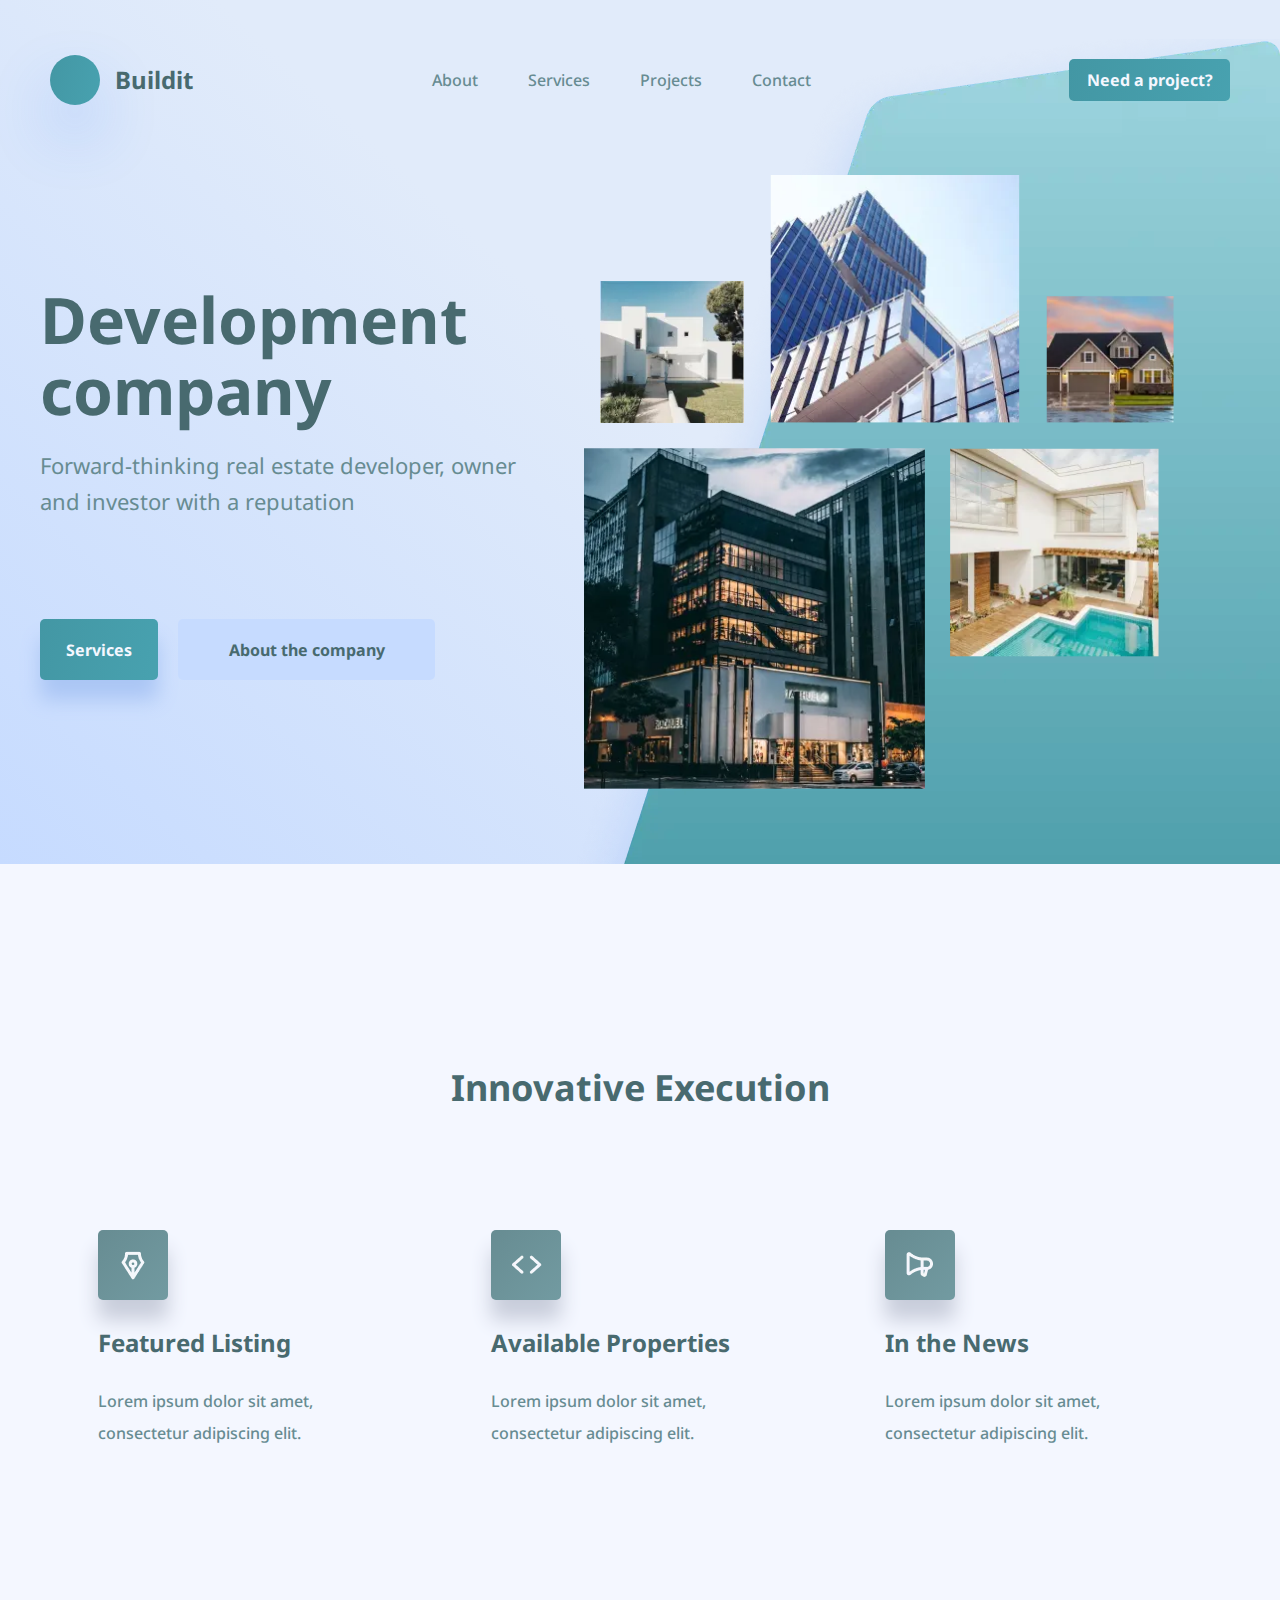
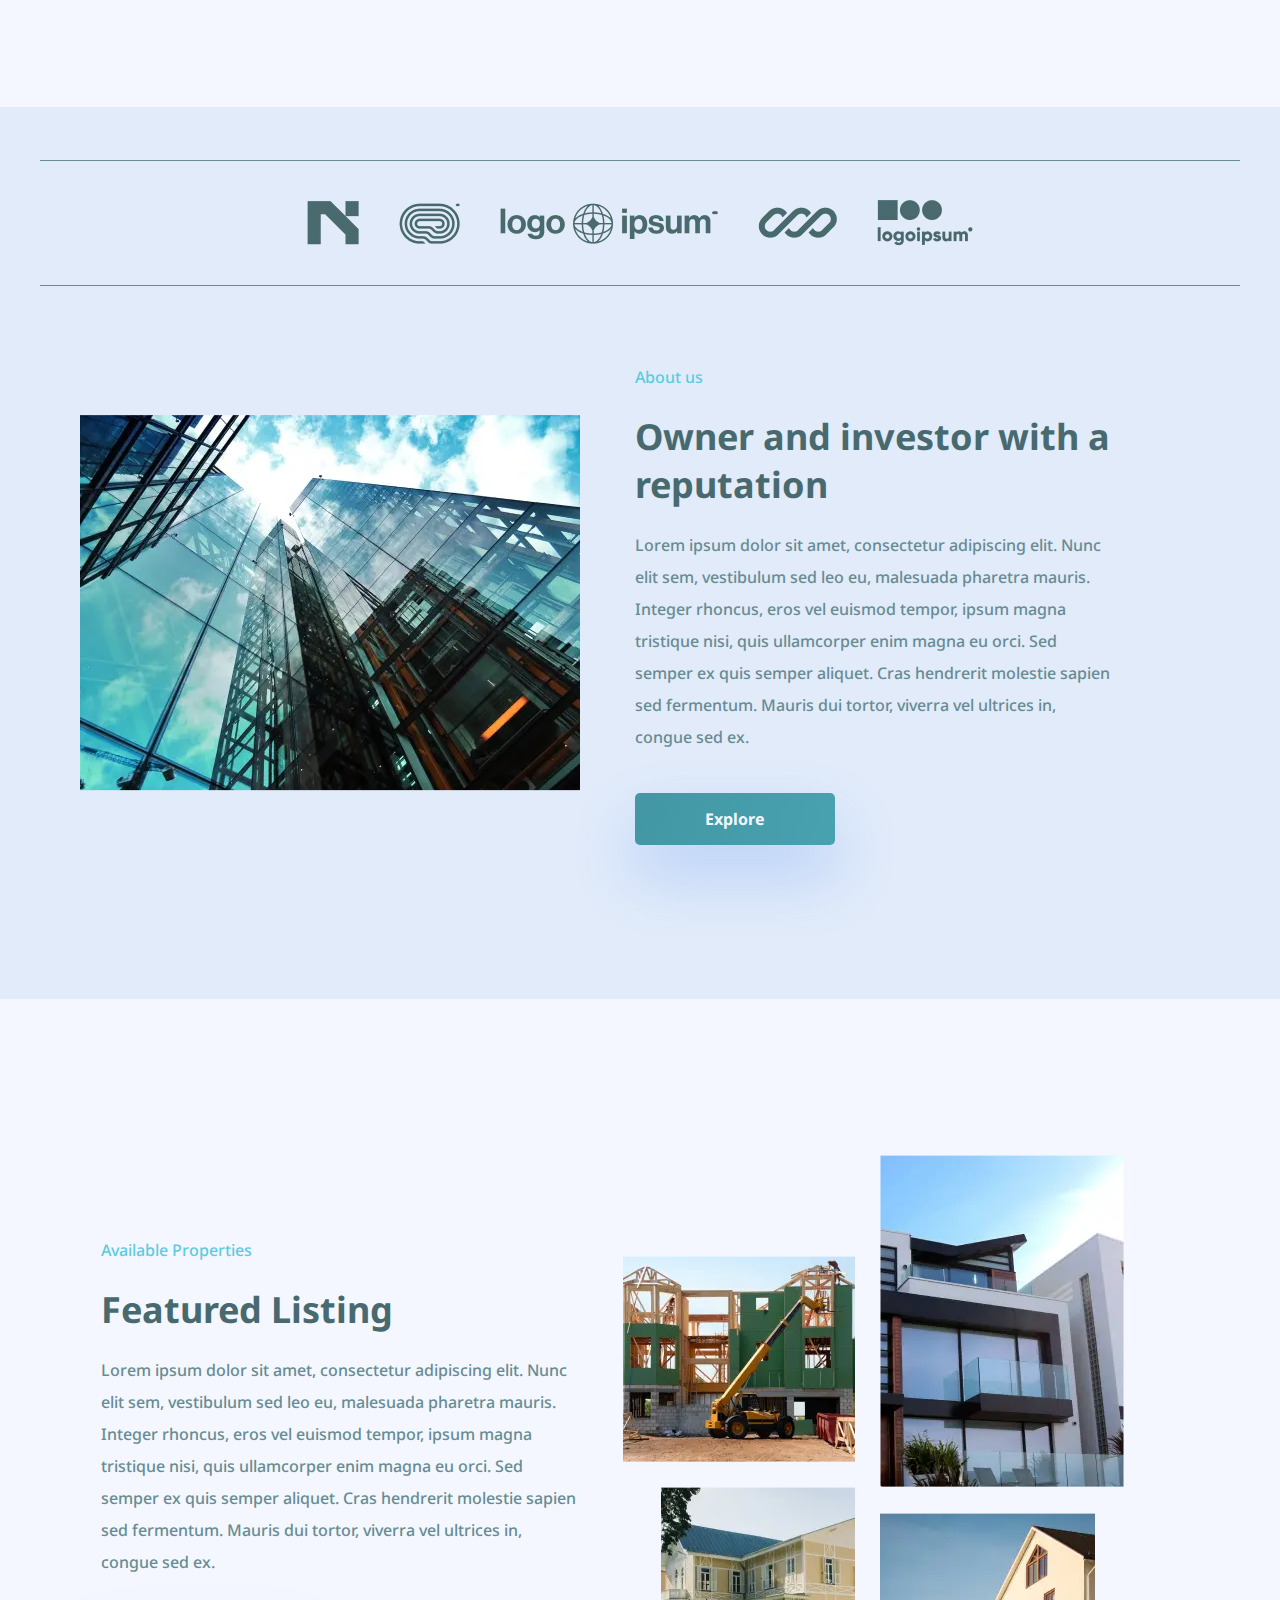
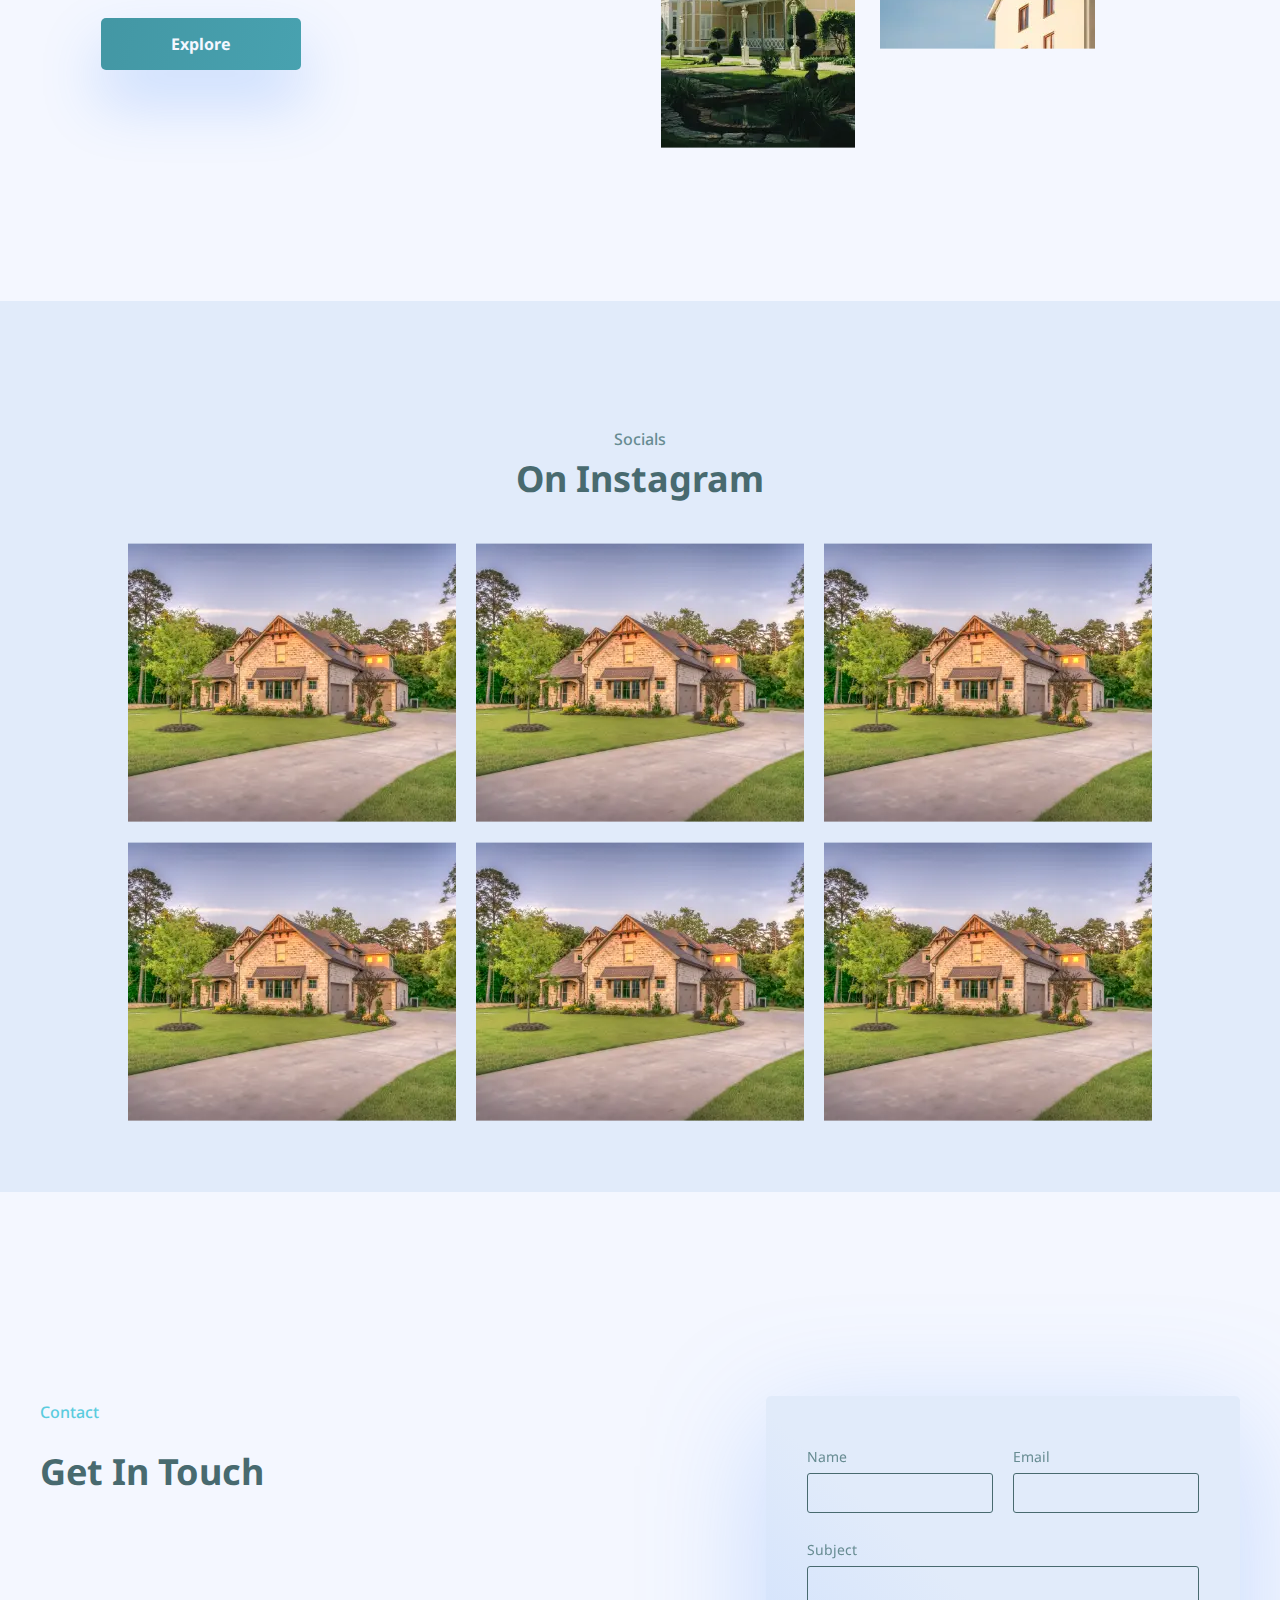
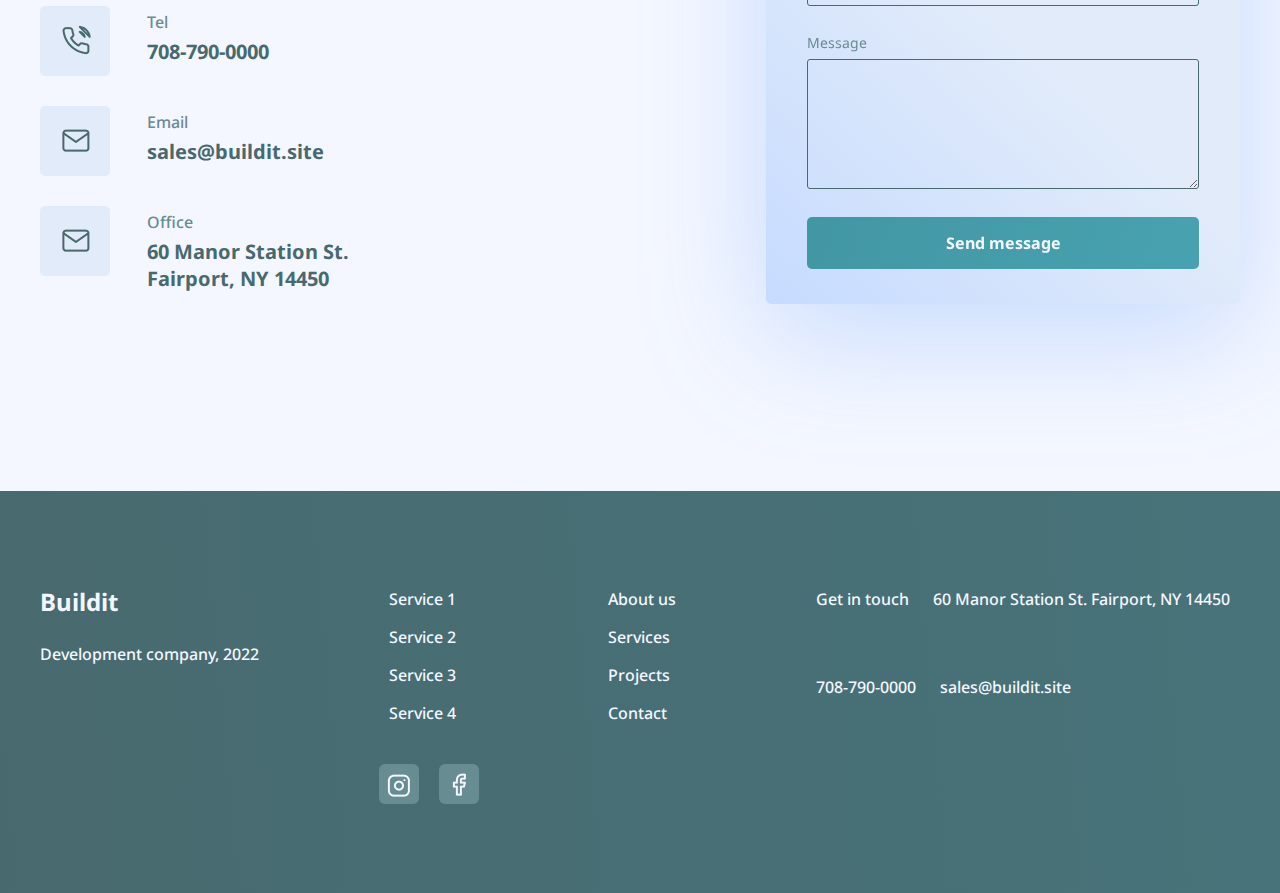
<file: index.html>
<!DOCTYPE html>
<html lang="ru">

<head>
	<title>Home</title>
	<meta charset="UTF-8">
	<meta name="format-detection" content="telephone=no">
	<!-- <style>body{opacity: 0;}</style> -->
	<link rel="stylesheet" href="css/style.min.css?_v=20230102115500">
	<link rel="shortcut icon" href="favicon.ico">
	<!-- <meta name="robots" content="noindex, nofollow"> -->
	<meta name="viewport" content="width=device-width, initial-scale=1.0">
</head>

<body>
	<div class="wrapper">
		<header data-scroll="120" data-scroll-show="10000" class="header ">
			<div class="header__container">
				<div class="header__body">
					<div class="header__logo">
						<a href="index.html" class="header__logo-link">
							<span class="header__logo-icon"></span>
							Buildit
						</a>
					</div>
					<div class="header__menu menu">
						<button type="button" class="menu__icon icon-menu"><span></span></button>
						<nav class="menu__body">
							<ul class="menu__list">
								<li class="menu__item"><a href="about-us.html" class="menu__link">About</a></li>
								<li class="menu__item"><a href="services.html" class="menu__link">Services</a></li>
								<li class="menu__item"><a href="projects.html" class="menu__link">Projects</a></li>
								<li class="menu__item"><a href="contact.html" class="menu__link">Contact</a></li>
								<li class="menu__item menu__item_btn"></li>
							</ul>
						</nav>
					</div>
					<div class="header__box-button">
						<a data-da=".menu__item_btn, 425" href="#" class="header__button button">Need a project?</a>
					</div>
				</div>
			</div>
		</header>

		<main class="page">
			<section class="home">
				<div class="home__container">
					<div class="home__body">
						<div class="home__content">
							<h1 class="home__title title">
								Development company
							</h1>
							<p class="home__text">
								Forward-thinking real estate developer, owner and investor with a reputation
							</p>
							<div class="home__body-buttons">
								<a href="" class="button home__button home__button_smaller">Services</a>
								<a href="" class="button home__button home__button_transparent-turquoise">About the company</a>
							</div>
						</div>
						<div class="home__decoration-img home-decoration">
							<div class="home-decoration__box-img home-decoration__box-img_1">
								<picture><source srcset="img/content/white_house.webp" type="image/webp"><img src="img/content/white_house.png" alt="" class="home-decoration__img"></picture>
							</div>
							<div class="home-decoration__box-img home-decoration__box-img_2">
								<picture><source srcset="img/content/panoramic_skyscraper.webp" type="image/webp"><img src="img/content/panoramic_skyscraper.png" alt="" class="home-decoration__img"></picture>
							</div>
							<div class="home-decoration__box-img home-decoration__box-img_3">
								<picture><source srcset="img/content/family_house.webp" type="image/webp"><img src="img/content/family_house.png" alt="" class="home-decoration__img"></picture>
							</div>
							<div class="home-decoration__box-img home-decoration__box-img_4">
								<picture><source srcset="img/content/night_gum.webp" type="image/webp"><img src="img/content/night_gum.png" alt="" class="home-decoration__img"></picture>
							</div>
							<div class="home-decoration__box-img home-decoration__box-img_5">
								<picture><source srcset="img/content/house_basin.webp" type="image/webp"><img src="img/content/house_basin.png" alt="" class="home-decoration__img home-decoration__img_5"></picture>
							</div>
						</div>
					</div>
				</div>
				<div class="home__decoration-figure decoration-figure">
					<picture><source srcset="img/decoration/Figure.webp" type="image/webp"><img src="img/decoration/Figure.png" alt="" class="decoration-figure__img"></picture>
				</div>
			</section>
			<section class="benefits">
				<div class="benefits__container">
					<div class="benefits__body">
						<h2 class="benefits__title title title-smaller">
							Innovative Execution
						</h2>
						<div class="benefits__row">
							<div class="benefits__item benefits-item">
								<div class="benefits-item__box-icon">
									<picture><source srcset="img/icon/pen.webp" type="image/webp"><img src="img/icon/pen.png" alt="" class="benefits-item__icon"></picture>
								</div>
								<h3 class="benefits-item__title title">
									Featured Listing
								</h3>
								<p class="benefits-item__text">
									Lorem ipsum dolor sit amet, consectetur adipiscing elit.
								</p>
							</div>
							<div class="benefits__item benefits-item">
								<div class="benefits-item__box-icon">
									<picture><source srcset="img/icon/triangular_brackets.webp" type="image/webp"><img src="img/icon/triangular_brackets.png" alt="" class="benefits-item__icon"></picture>
								</div>
								<h3 class="benefits-item__title title">
									Available Properties
								</h3>
								<p class="benefits-item__text">
									Lorem ipsum dolor sit amet, consectetur adipiscing elit.
								</p>
							</div>
							<div class="benefits__item benefits-item">
								<div class="benefits-item__box-icon">
									<picture><source srcset="img/icon/horn.webp" type="image/webp"><img src="img/icon/horn.png" alt="" class="benefits-item__icon"></picture>
								</div>
								<h3 class="benefits-item__title title">
									In the News
								</h3>
								<p class="benefits-item__text">
									Lorem ipsum dolor sit amet, consectetur adipiscing elit.
								</p>
							</div>
						</div>
					</div>
				</div>
			</section>
			<section class="info-about-us">
				<div class="info-about-us__container">
					<div class="info-about-us__body">
						<div class="info-about-us__row-logo row-logo">
							<div class="row-logo__box-img">
								<picture><source srcset="img/content/logo/logo_N.webp" type="image/webp"><img src="img/content/logo/logo_N.png" alt="" class="row-logo__img"></picture>
							</div>
							<div class="row-logo__box-img">
								<picture><source srcset="img/content/logo/logo_spiral.webp" type="image/webp"><img src="img/content/logo/logo_spiral.png" alt="" class="row-logo__img"></picture>
							</div>
							<div class="row-logo__box-img">
								<picture><source srcset="img/content/logo/logo_ipsum.webp" type="image/webp"><img src="img/content/logo/logo_ipsum.png" alt="" class="row-logo__img"></picture>
							</div>
							<div class="row-logo__box-img">
								<picture><source srcset="img/content/logo/logo_serpentine.webp" type="image/webp"><img src="img/content/logo/logo_serpentine.png" alt="" class="row-logo__img"></picture>
							</div>
							<div class="row-logo__box-img">
								<picture><source srcset="img/content/logo/logo_ipsum_2.webp" type="image/webp"><img src="img/content/logo/logo_ipsum_2.png" alt="" class="row-logo__img"></picture>
							</div>
						</div>
						<div class="info-about-us__content text-content-site">
							<div class="text-content-site__box-img">
								<picture><source srcset="img/content/office.webp" type="image/webp"><img src="img/content/office.png" alt="" class="text-content-site__img"></picture>
							</div>
							<div class="text-content-site__info">
								<div class="about us-content">
									<p class="text-content-site__theme text-theme">
										About us
									</p>
									<h2 class="text-content-site__title title title-smaller">
										Owner and investor with a reputation
									</h2>
									<p class="text-content-site__text">
										Lorem ipsum dolor sit amet, consectetur adipiscing elit. Nunc elit sem, vestibulum sed leo eu, malesuada pharetra mauris. Integer rhoncus, eros vel euismod tempor, ipsum magna tristique nisi, quis ullamcorper enim magna eu orci. Sed semper ex quis semper aliquet. Cras hendrerit molestie sapien sed fermentum. Mauris dui tortor, viverra vel ultrices in, congue sed ex.
									</p>
								</div>
								<div class="text-content-site__box-buttom">
									<a href="" class="text-content-site__button button button-ordinary">Explore</a>
								</div>
							</div>
						</div>
					</div>
				</div>
			</section>
			<section class="featured-listing">
				<div class="featured-listing__container">
					<div class="featured-listing__body">
						<div class="featured-listing__content text-content-site">
							<div class="text-content-site__info">
								<p class="text-content-site__theme text-theme">
									Available Properties
								</p>
								<h2 class="text-content-site__title title title-smaller">
									Featured Listing
								</h2>
								<p class="text-content-site__text">
									Lorem ipsum dolor sit amet, consectetur adipiscing elit. Nunc elit sem, vestibulum sed leo eu, malesuada pharetra mauris. Integer rhoncus, eros vel euismod tempor, ipsum magna tristique nisi, quis ullamcorper enim magna eu orci. Sed semper ex quis semper aliquet. Cras hendrerit molestie sapien sed fermentum. Mauris dui tortor, viverra vel ultrices in, congue sed ex.
								</p>
								<div class="text-content-site__box-buttom">
									<a href="" class="text-content-site__button button button-ordinary">Explore</a>
								</div>
							</div>
						</div>
						<div class="featured-listing__info-img">
							<div class="featured-listing__box-img featured-listing__box-img_1">
								<picture><source srcset="img/content/construction.webp" type="image/webp"><img src="img/content/construction.png" alt="" class="featured-listing__img"></picture>
							</div>
							<div class="featured-listing__box-img featured-listing__box-img_2">
								<picture><source srcset="img/content/glass_balcony.webp" type="image/webp"><img src="img/content/glass_balcony.png" alt="" class="featured-listing__img"></picture>
							</div>
							<div class="featured-listing__box-img featured-listing__box-img_3">
								<picture><source srcset="img/content/yellow_house.webp" type="image/webp"><img src="img/content/yellow_house.png" alt="" class="featured-listing__img"></picture>
							</div>
							<div class="featured-listing__box-img featured-listing__box-img_4">
								<picture><source srcset="img/content/white_house_orange_windows.webp" type="image/webp"><img src="img/content/white_house_orange_windows.png" alt="" class="featured-listing__img"></picture>
							</div>
						</div>
					</div>
				</div>
			</section>
			<section class="instagram-gallery">
				<div class="instagram-gallery__container">
					<div class="instagram-gallery__body">
						<p class="instagram-gallery__theme">
							Socials
						</p>
						<h2 class="instagram-gallery__title title title-smaller">
							On Instagram
						</h2>
						<div data-gallery class="instagram-gallery__gallery">
							<a href="img/content/house_in_the_evening.png" class="gallery__image">
								<picture><source srcset="img/content/house_in_the_evening.webp" type="image/webp"><img alt="" src="img/content/house_in_the_evening.png" class="gallery__preview"></picture>
							</a>
							<a href="img/content/house_in_the_evening.png" class="gallery__image">
								<picture><source srcset="img/content/house_in_the_evening.webp" type="image/webp"><img alt="" src="img/content/house_in_the_evening.png" class="gallery__preview"></picture>
							</a>
							<a href="img/content/house_in_the_evening.png" class="gallery__image">
								<picture><source srcset="img/content/house_in_the_evening.webp" type="image/webp"><img alt="" src="img/content/house_in_the_evening.png" class="gallery__preview"></picture>
							</a>
							<a href="img/content/house_in_the_evening.png" class="gallery__image">
								<picture><source srcset="img/content/house_in_the_evening.webp" type="image/webp"><img alt="" src="img/content/house_in_the_evening.png" class="gallery__preview"></picture>
							</a>
							<a href="img/content/house_in_the_evening.png" class="gallery__image">
								<picture><source srcset="img/content/house_in_the_evening.webp" type="image/webp"><img alt="" src="img/content/house_in_the_evening.png" class="gallery__preview"></picture>
							</a>
							<a href="img/content/house_in_the_evening.png" class="gallery__image">
								<picture><source srcset="img/content/house_in_the_evening.webp" type="image/webp"><img alt="" src="img/content/house_in_the_evening.png" class="gallery__preview"></picture>
							</a>
						</div>
					</div>
				</div>
			</section>
			<section class="contacts">
				<div class="contacts__container">
					<div class="contacts__body">
						<div class="contacts__content">
							<p class="contacts__theme text-theme">
								Contact
							</p>
							<h2 class="contacts__title title title-smaller">
								Get In Touch
							</h2>
							<div class="contacts__info contact-info">
								<div class="contact-info__box">
									<a href="tel:708-790-0000" class="contact-info__box-img">
										<picture><source srcset="img/icon/phone.webp" type="image/webp"><img src="img/icon/phone.png" alt="" class="contact-info__img "></picture>
									</a>
									<div class="contact-info__content">
										<p class="contact-info__text">Tel</p>
										<a href="tel:708-790-0000" class="contact-info__dictates">708-790-0000</a>
									</div>
								</div>
								<div class="contact-info__box">
									<a href="mailto:sales@buildit.site" class="contact-info__box-img contact-info__box-img_email">
										<picture><source srcset="img/icon/message.webp" type="image/webp"><img src="img/icon/message.png" alt="" class="contact-info__img contact-info__img_email"></picture>
									</a>
									<div class="contact-info__content">
										<p class="contact-info__text">Email</p>
										<a href="mailto:sales@buildit.site" class="contact-info__dictates">sales@buildit.site</a>
									</div>
								</div>
								<div class="contact-info__box contact-info__box_office">
									<a href="#" class="contact-info__box-img contact-info__box-img_office">
										<picture><source srcset="img/icon/message.webp" type="image/webp"><img src="img/icon/message.png" alt="" class="contact-info__img contact-info__img_office"></picture>
									</a>
									<div class="contact-info__content">
										<p class="contact-info__text">Office</p>
										<a href="#" class="contact-info__dictates">60 Manor Station St.
											Fairport, NY 14450</a>
									</div>
								</div>
							</div>
						</div>
						<div class="contacts__box-form">
							<form action="" method="get" class="contacts__form form">
								<div class="form__box-input form__box-input_name">
									<label for="name" class="form__label">Name</label>
									<input autocomplete="off" type="text" name="form[]" id="name" data-error="Error, enter name" data-required placeholder="" class="form__input form-fields">
								</div>
								<div class="form__box-input form__box-input_email">
									<label for="email" class="form__label">Email</label>
									<input autocomplete="on" type="email" name="form[]" id="email" data-error="Error, enter email" data-required placeholder="" class="form__input form-fields">
								</div>
								<div class="form__box-input form__box-input_subject">
									<label for="subject" class="form__label">Subject</label>
									<input autocomplete="off" type="text" name="form[]" id="subject" data-error="Error, enter subject" data-required placeholder="" class="form__input form-fields">
								</div>
								<div class="form__box-input form__box-input_message">
									<label for="message" class="form__label">Message</label>
									<textarea name="message" id="message" cols="30" rows="10" class="form__textarea form-fields"></textarea>
								</div>
								<button type="submit" class="form__box-button button">Send message</button>
							</form>
						</div>
					</div>
				</div>
			</section>
		</main>
		<footer class="footer">
			<div class="footer__container">
				<div class="footer__body">
					<div class="footer__content">
						<div class="footer__firm">
							Buildit
						</div>
						<p class="footer__text">
							Development company, 2022
						</p>
					</div>
					<div class="footer__box-list">
						<ul class="footer__list">
							<li class="footer__item">
								<a href="" class="footer__link">Service 1</a>
							</li>
							<li class="footer__item">
								<a href="" class="footer__link">Service 2</a>
							</li>
							<li class="footer__item">
								<a href="" class="footer__link">Service 3</a>
							</li>
							<li class="footer__item">
								<a href="" class="footer__link">Service 4</a>
							</li>
						</ul>
						<div class="footer__social footer-social">
							<a href="#" class="footer-social__link">
								<picture><source srcset="img/icon/inst.webp" type="image/webp"><img src="img/icon/inst.png" alt="" class="footer-social__icon"></picture>
							</a>
							<a href="#" class="footer-social__link">
								<picture><source srcset="img/icon/fb.webp" type="image/webp"><img src="img/icon/fb.png" alt="" class="footer-social__icon"></picture>
							</a>
						</div>
					</div>
					<div class="footer__box-menu">
						<ul class="footer__menu">
							<li class="footer__item">
								<a href="about-us.html" class="footer__link">About us</a>
							</li>
							<li class="footer__item">
								<a href="services.html" class="footer__link">Services</a>
							</li>
							<li class="footer__item">
								<a href="projects.html" class="footer__link">Projects</a>
							</li>
							<li class="footer__item">
								<a href="contact.html" class="footer__link">Contact</a>
							</li>
						</ul>
					</div>
					<div class="footer__box-conection">
						<div class="footer__conection footer-conection">
							<a href="#" class="footer-data-info__link footer__link">
								Get in touch
							</a>
							<a href="#" class="footer-data-info__link footer__link">
								60 Manor Station St. Fairport, NY 14450
							</a>
						</div>
						<div class="footer__other-info">
							<a href="tel:708-790-0000" class="footer-data-info__link footer__link">
								708-790-0000
							</a>
							<a href="mailto:sales@buildit.site" class="footer-data-info__link footer__link">
								sales@buildit.site
							</a>
						</div>
					</div>
				</div>
			</div>
		</footer>
	</div>
	<!-- <div id="popup" aria-hidden="true" class="popup">
	<div class="popup__wrapper">
		<div class="popup__content">
			<button data-close type="button" class="popup__close">Закрыть</button>
			<div class="popup__text">
				Text
			</div>
		</div>
	</div>
</div> -->
	<script src="js/app.min.js?_v=20230102115500"></script>
</body>

</html>
</file>
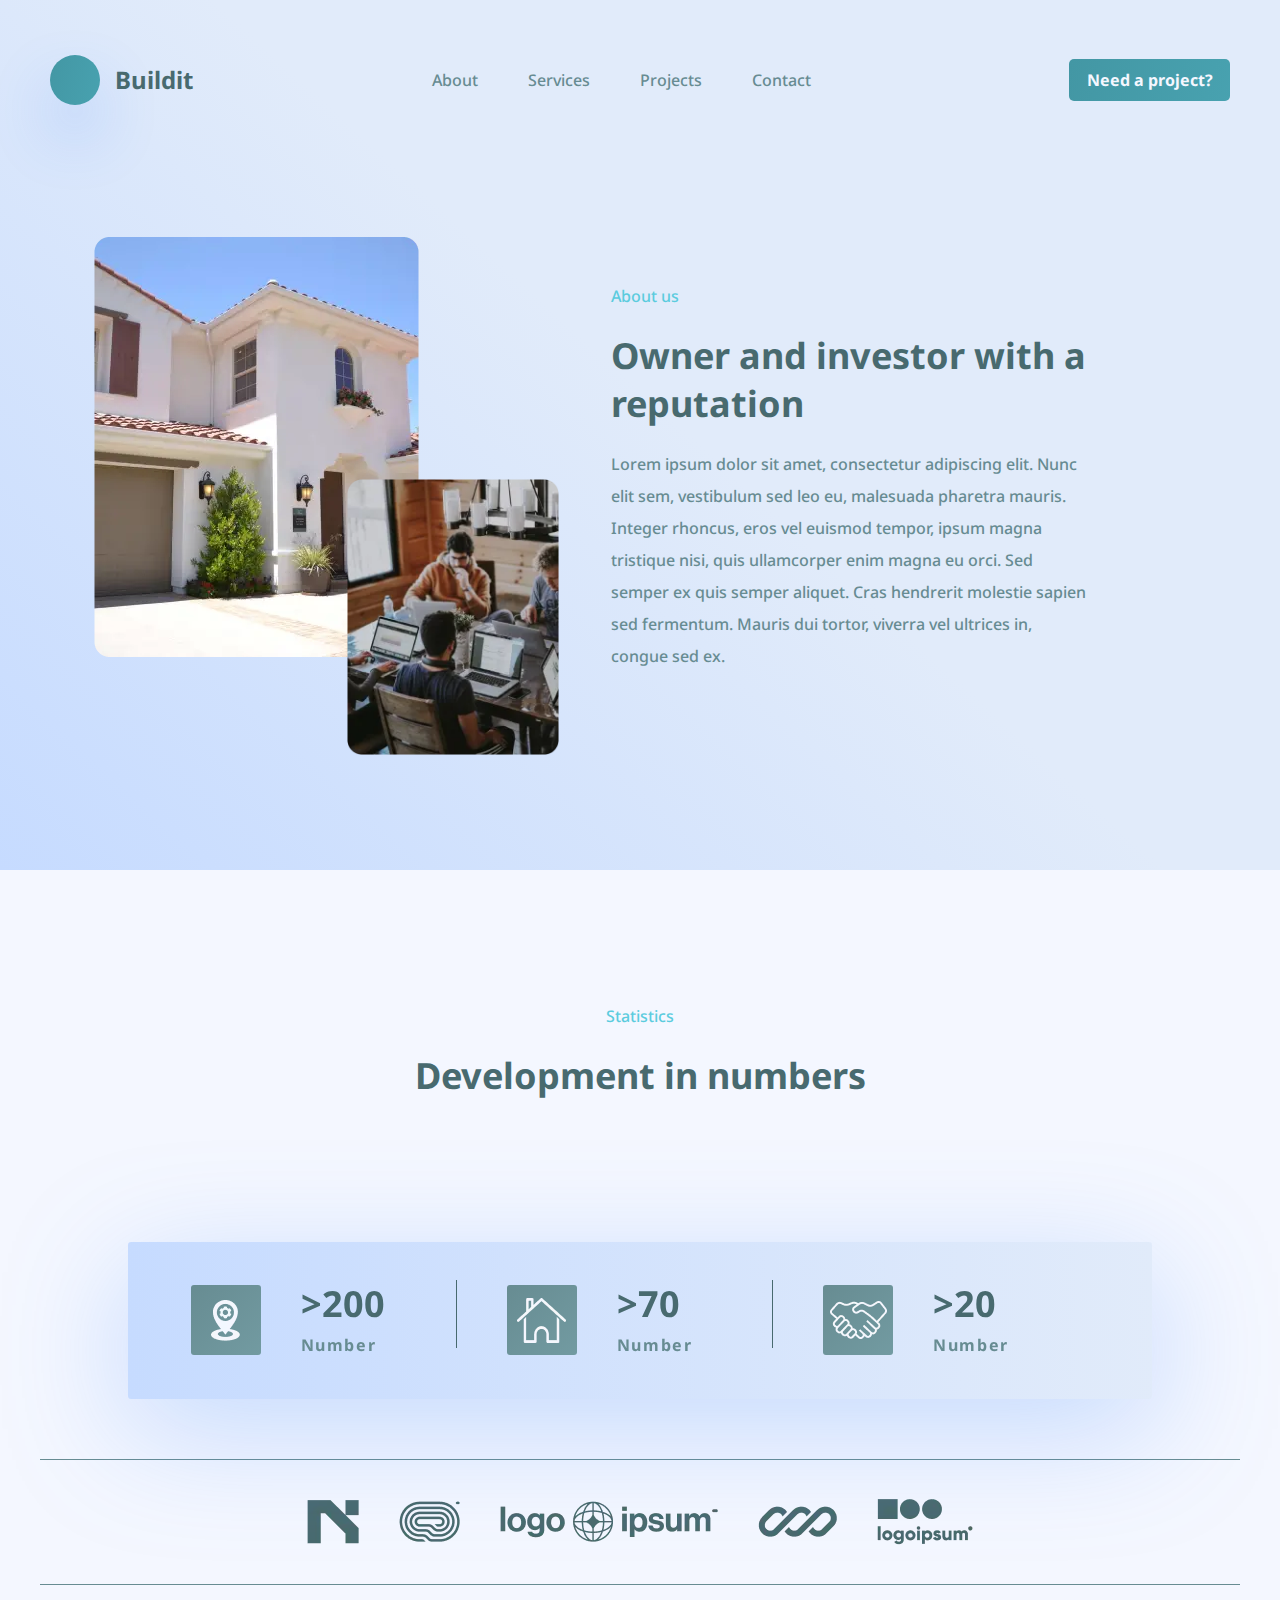
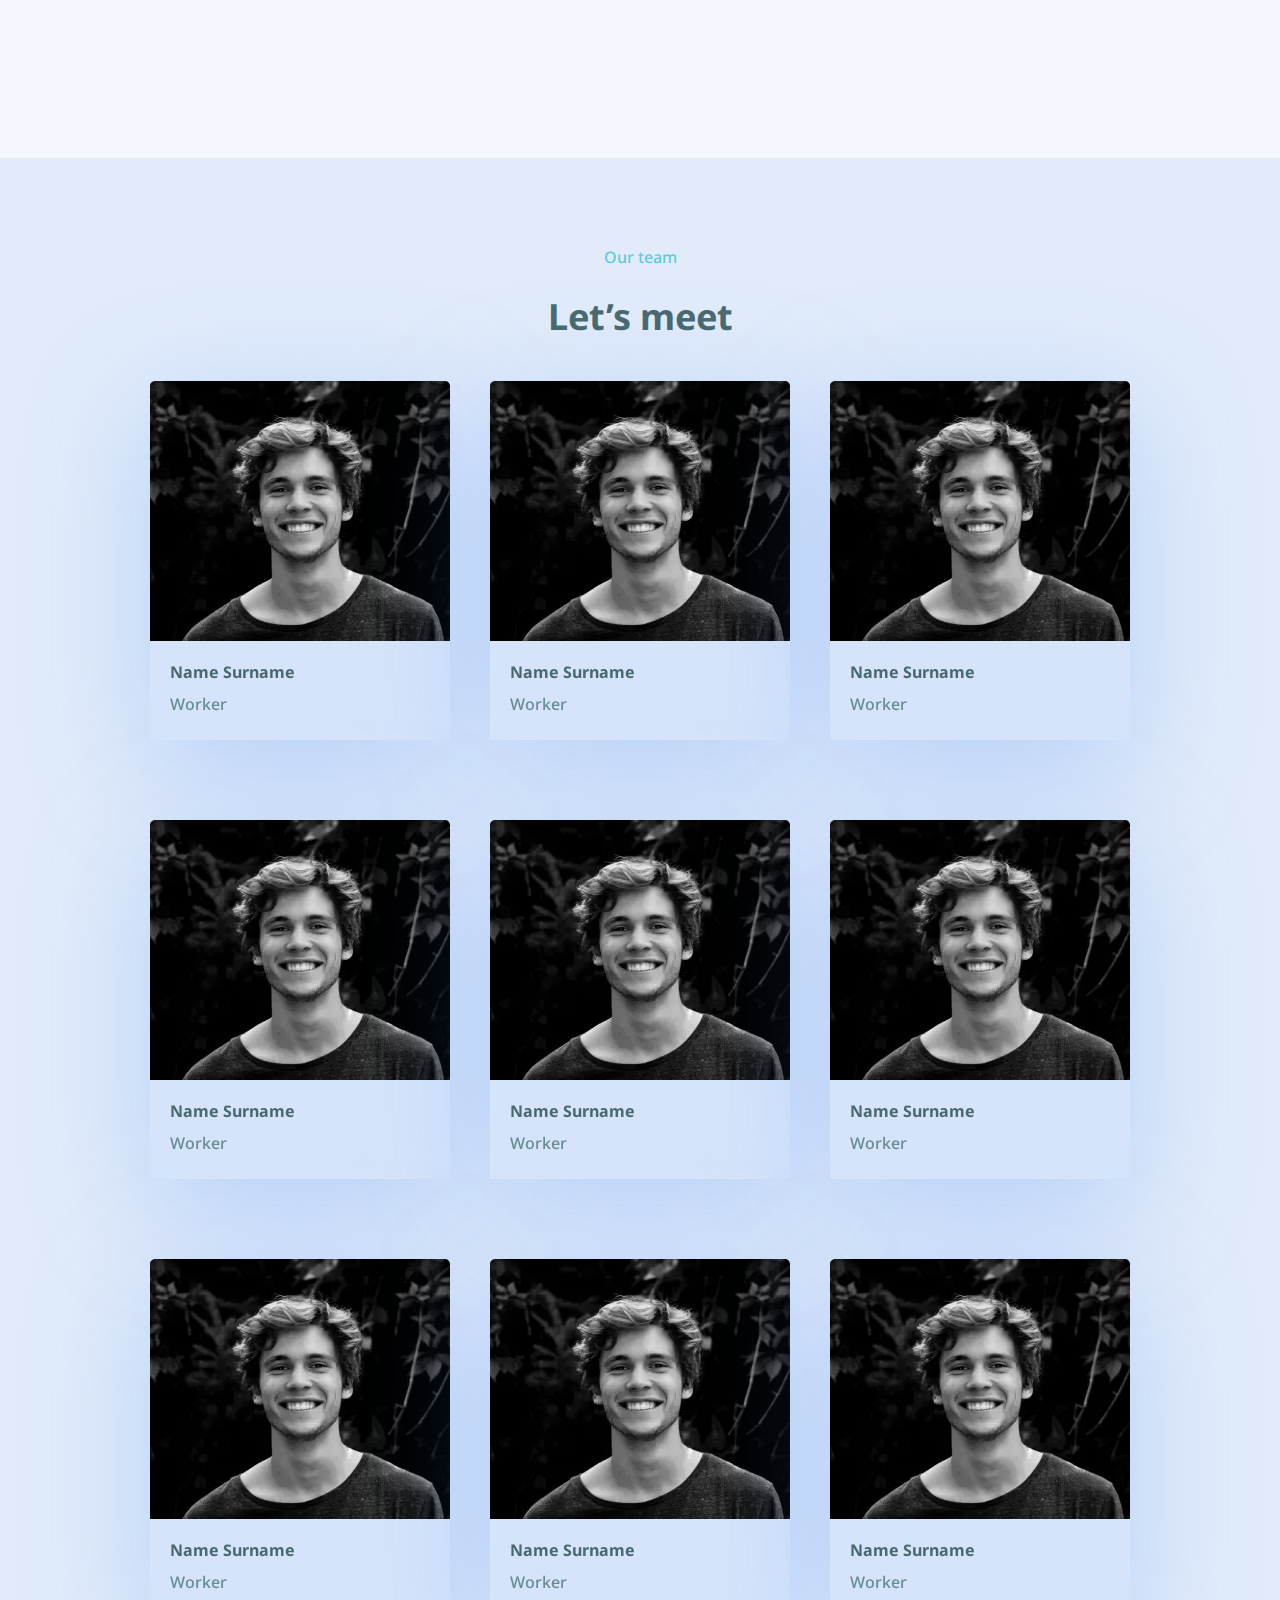
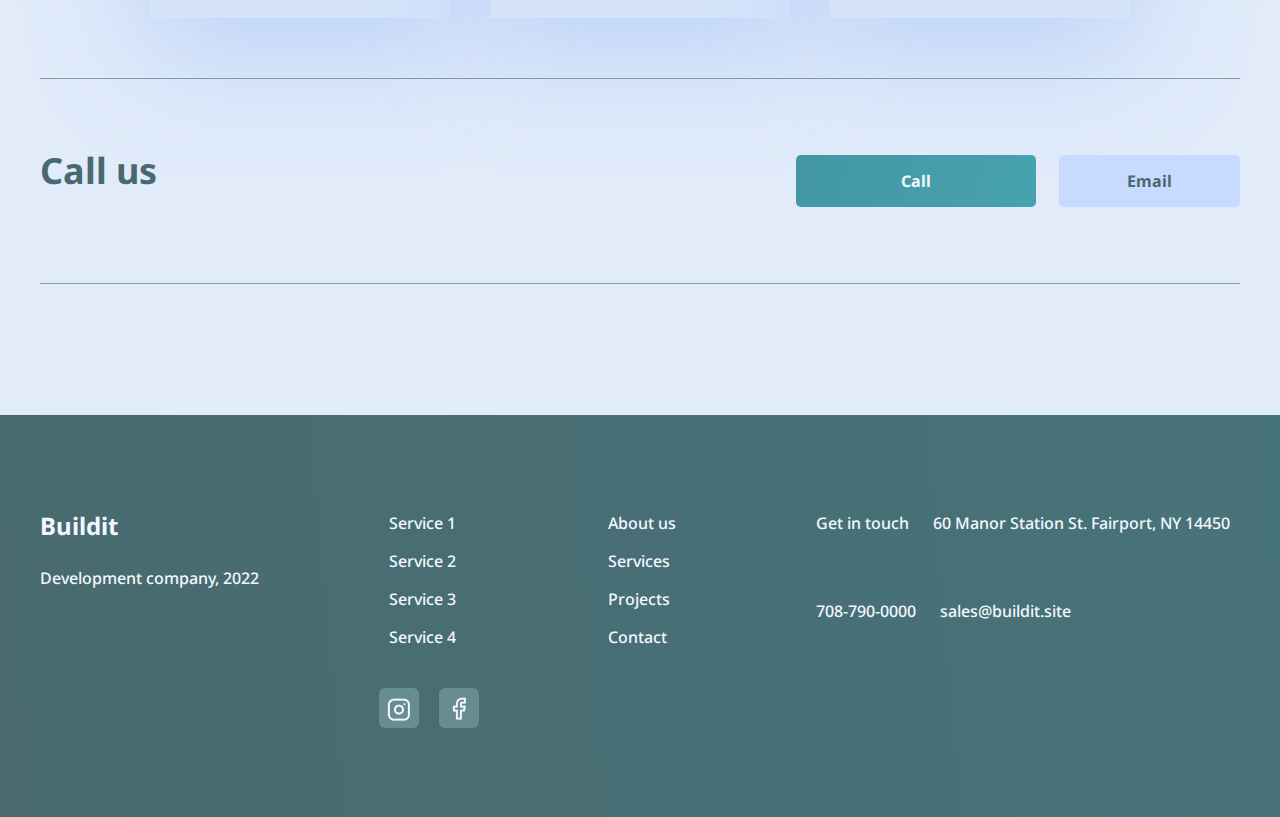
<file: about-us.html>
<!DOCTYPE html>
<html lang="ru">

<head>
	<title>About us</title>
	<meta charset="UTF-8">
	<meta name="format-detection" content="telephone=no">
	<!-- <style>body{opacity: 0;}</style> -->
	<link rel="stylesheet" href="css/style.min.css?_v=20230102115500">
	<link rel="shortcut icon" href="favicon.ico">
	<!-- <meta name="robots" content="noindex, nofollow"> -->
	<meta name="viewport" content="width=device-width, initial-scale=1.0">
</head>

<body>
	<div class="wrapper">
		<header data-scroll="120" data-scroll-show="10000" class="header ">
			<div class="header__container">
				<div class="header__body">
					<div class="header__logo">
						<a href="index.html" class="header__logo-link">
							<span class="header__logo-icon"></span>
							Buildit
						</a>
					</div>
					<div class="header__menu menu">
						<button type="button" class="menu__icon icon-menu"><span></span></button>
						<nav class="menu__body">
							<ul class="menu__list">
								<li class="menu__item"><a href="about-us.html" class="menu__link">About</a></li>
								<li class="menu__item"><a href="services.html" class="menu__link">Services</a></li>
								<li class="menu__item"><a href="projects.html" class="menu__link">Projects</a></li>
								<li class="menu__item"><a href="contact.html" class="menu__link">Contact</a></li>
								<li class="menu__item menu__item_btn"></li>
							</ul>
						</nav>
					</div>
					<div class="header__box-button">
						<a data-da=".menu__item_btn, 425" href="#" class="header__button button">Need a project?</a>
					</div>
				</div>
			</div>
		</header>

		<main class="page">
			<section class="reputation">
				<div class="reputation__container">
					<div class="reputation__body">
						<div class="reputation__content-img">
							<div class="reputation__box-img reputation__box-img_big">
								<picture><source srcset="img/content/about_white_home.webp" type="image/webp"><img src="img/content/about_white_home.png" alt="" class="reputation__img"></picture>
							</div>
							<div class="reputation__box-img reputation__box-img_smaller">
								<picture><source srcset="img/content/about_team_programers.webp" type="image/webp"><img src="img/content/about_team_programers.png" alt="" class="reputation__img reputation__img_smaller"></picture>
							</div>
						</div>
						<div class="reputation__content-text">
							<div class="about us-content">
								<p class="text-content-site__theme text-theme">
									About us
								</p>
								<h2 class="text-content-site__title title title-smaller">
									Owner and investor with a reputation
								</h2>
								<p class="text-content-site__text">
									Lorem ipsum dolor sit amet, consectetur adipiscing elit. Nunc elit sem, vestibulum sed leo eu, malesuada pharetra mauris. Integer rhoncus, eros vel euismod tempor, ipsum magna tristique nisi, quis ullamcorper enim magna eu orci. Sed semper ex quis semper aliquet. Cras hendrerit molestie sapien sed fermentum. Mauris dui tortor, viverra vel ultrices in, congue sed ex.
								</p>
							</div>
						</div>
					</div>
				</div>
			</section>
			<section class="development">
				<div class="development__container">
					<div class="development__body">
						<p class="development__theme text-theme">
							Statistics
						</p>
						<h2 class="development__title title title-smaller">
							Development in numbers
						</h2>
						<div class="development__leaders leaders">
							<div class="leaders__item">
								<div class="leaders__box-icon">
									<picture><source srcset="img/icon/location.webp" type="image/webp"><img src="img/icon/location.png" alt="" class="leaders__icon"></picture>
								</div>
								<div class="leaders__content">
									<div class="leaders__namber">>200</div>
									<p class="leaders__text">Number</p>
								</div>
							</div>
							<div class="leaders__item">
								<div class="leaders__box-icon">
									<picture><source srcset="img/icon/home.webp" type="image/webp"><img src="img/icon/home.png" alt="" class="leaders__icon"></picture>
								</div>
								<div class="leaders__content">
									<div class="leaders__namber">>70</div>
									<p class="leaders__text">Number</p>
								</div>
							</div>
							<div class="leaders__item">
								<div class="leaders__box-icon">
									<picture><source srcset="img/icon/trust.webp" type="image/webp"><img src="img/icon/trust.png" alt="" class="leaders__icon"></picture>
								</div>
								<div class="leaders__content">
									<div class="leaders__namber">>20</div>
									<p class="leaders__text">Number</p>
								</div>
							</div>
						</div>
						<div class="info-about-us__row-logo row-logo">
							<div class="row-logo__box-img">
								<picture><source srcset="img/content/logo/logo_N.webp" type="image/webp"><img src="img/content/logo/logo_N.png" alt="" class="row-logo__img"></picture>
							</div>
							<div class="row-logo__box-img">
								<picture><source srcset="img/content/logo/logo_spiral.webp" type="image/webp"><img src="img/content/logo/logo_spiral.png" alt="" class="row-logo__img"></picture>
							</div>
							<div class="row-logo__box-img">
								<picture><source srcset="img/content/logo/logo_ipsum.webp" type="image/webp"><img src="img/content/logo/logo_ipsum.png" alt="" class="row-logo__img"></picture>
							</div>
							<div class="row-logo__box-img">
								<picture><source srcset="img/content/logo/logo_serpentine.webp" type="image/webp"><img src="img/content/logo/logo_serpentine.png" alt="" class="row-logo__img"></picture>
							</div>
							<div class="row-logo__box-img">
								<picture><source srcset="img/content/logo/logo_ipsum_2.webp" type="image/webp"><img src="img/content/logo/logo_ipsum_2.png" alt="" class="row-logo__img"></picture>
							</div>
						</div>
					</div>
				</div>
			</section>
			<section class="our-cards our-cards_turquoise">
				<div class="our-cards__container">
					<div class="our-cards__body">
						<div class="our-cards__content">
							<p class="our-cards__theme text-theme">
								Our team
							</p>
							<h2 class="our-cards__title title title-smaller">
								Let’s meet
							</h2>
						</div>
						<div class="our-cards__info">
							<ul class="our-cards__list">
								<li class="our-cards__item">
									<a href="#" class="our-cards__link">
										<div class="our-cards__box-img">
											<picture><source srcset="img/content/avatar_1.webp" type="image/webp"><img src="img/content/avatar_1.png" alt="" class="our-cards__img"></picture>
										</div>
										<div class="our-cards__item-content">
											<p class="our-cards__text-name">Name Surname</p>
											<p class="our-cards__text-info">Worker</p>
										</div>
									</a>
								</li>
								<li class="our-cards__item">
									<a href="#" class="our-cards__link">
										<div class="our-cards__box-img">
											<picture><source srcset="img/content/avatar_1.webp" type="image/webp"><img src="img/content/avatar_1.png" alt="" class="our-cards__img"></picture>
										</div>
										<div class="our-cards__item-content">
											<p class="our-cards__text-name">Name Surname</p>
											<p class="our-cards__text-info">Worker</p>
										</div>
									</a>
								</li>
								<li class="our-cards__item">
									<a href="#" class="our-cards__link">
										<div class="our-cards__box-img">
											<picture><source srcset="img/content/avatar_1.webp" type="image/webp"><img src="img/content/avatar_1.png" alt="" class="our-cards__img"></picture>
										</div>
										<div class="our-cards__item-content">
											<p class="our-cards__text-name">Name Surname</p>
											<p class="our-cards__text-info">Worker</p>
										</div>
									</a>
								</li>
								<li class="our-cards__item">
									<a href="#" class="our-cards__link">
										<div class="our-cards__box-img">
											<picture><source srcset="img/content/avatar_1.webp" type="image/webp"><img src="img/content/avatar_1.png" alt="" class="our-cards__img"></picture>
										</div>
										<div class="our-cards__item-content">
											<p class="our-cards__text-name">Name Surname</p>
											<p class="our-cards__text-info">Worker</p>
										</div>
									</a>
								</li>
								<li class="our-cards__item">
									<a href="#" class="our-cards__link">
										<div class="our-cards__box-img">
											<picture><source srcset="img/content/avatar_1.webp" type="image/webp"><img src="img/content/avatar_1.png" alt="" class="our-cards__img"></picture>
										</div>
										<div class="our-cards__item-content">
											<p class="our-cards__text-name">Name Surname</p>
											<p class="our-cards__text-info">Worker</p>
										</div>
									</a>
								</li>
								<li class="our-cards__item">
									<a href="#" class="our-cards__link">
										<div class="our-cards__box-img">
											<picture><source srcset="img/content/avatar_1.webp" type="image/webp"><img src="img/content/avatar_1.png" alt="" class="our-cards__img"></picture>
										</div>
										<div class="our-cards__item-content">
											<p class="our-cards__text-name">Name Surname</p>
											<p class="our-cards__text-info">Worker</p>
										</div>
									</a>
								</li>
								<li class="our-cards__item">
									<a href="#" class="our-cards__link">
										<div class="our-cards__box-img">
											<picture><source srcset="img/content/avatar_1.webp" type="image/webp"><img src="img/content/avatar_1.png" alt="" class="our-cards__img"></picture>
										</div>
										<div class="our-cards__item-content">
											<p class="our-cards__text-name">Name Surname</p>
											<p class="our-cards__text-info">Worker</p>
										</div>
									</a>
								</li>
								<li class="our-cards__item">
									<a href="#" class="our-cards__link">
										<div class="our-cards__box-img">
											<picture><source srcset="img/content/avatar_1.webp" type="image/webp"><img src="img/content/avatar_1.png" alt="" class="our-cards__img"></picture>
										</div>
										<div class="our-cards__item-content">
											<p class="our-cards__text-name">Name Surname</p>
											<p class="our-cards__text-info">Worker</p>
										</div>
									</a>
								</li>
								<li class="our-cards__item">
									<a href="#" class="our-cards__link">
										<div class="our-cards__box-img">
											<picture><source srcset="img/content/avatar_1.webp" type="image/webp"><img src="img/content/avatar_1.png" alt="" class="our-cards__img"></picture>
										</div>
										<div class="our-cards__item-content">
											<p class="our-cards__text-name">Name Surname</p>
											<p class="our-cards__text-info">Worker</p>
										</div>
									</a>
								</li>
							</ul>
						</div>

						<div class="call-us__body">
							<p class="call-us__title title title-smaller">
								Call us
							</p>
							<div class="call-us__box-button">
								<a href="tel:708-790-0000" class="call-us__button call-us__button_bigs button">
									Call
								</a>
								<a href="mailto:sales@buildit.site" class="call-us__button call-us__button_smaller button">
									Email
								</a>
							</div>
						</div>
					</div>
				</div>
			</section>
		</main>
		<footer class="footer">
			<div class="footer__container">
				<div class="footer__body">
					<div class="footer__content">
						<div class="footer__firm">
							Buildit
						</div>
						<p class="footer__text">
							Development company, 2022
						</p>
					</div>
					<div class="footer__box-list">
						<ul class="footer__list">
							<li class="footer__item">
								<a href="" class="footer__link">Service 1</a>
							</li>
							<li class="footer__item">
								<a href="" class="footer__link">Service 2</a>
							</li>
							<li class="footer__item">
								<a href="" class="footer__link">Service 3</a>
							</li>
							<li class="footer__item">
								<a href="" class="footer__link">Service 4</a>
							</li>
						</ul>
						<div class="footer__social footer-social">
							<a href="#" class="footer-social__link">
								<picture><source srcset="img/icon/inst.webp" type="image/webp"><img src="img/icon/inst.png" alt="" class="footer-social__icon"></picture>
							</a>
							<a href="#" class="footer-social__link">
								<picture><source srcset="img/icon/fb.webp" type="image/webp"><img src="img/icon/fb.png" alt="" class="footer-social__icon"></picture>
							</a>
						</div>
					</div>
					<div class="footer__box-menu">
						<ul class="footer__menu">
							<li class="footer__item">
								<a href="about-us.html" class="footer__link">About us</a>
							</li>
							<li class="footer__item">
								<a href="services.html" class="footer__link">Services</a>
							</li>
							<li class="footer__item">
								<a href="projects.html" class="footer__link">Projects</a>
							</li>
							<li class="footer__item">
								<a href="contact.html" class="footer__link">Contact</a>
							</li>
						</ul>
					</div>
					<div class="footer__box-conection">
						<div class="footer__conection footer-conection">
							<a href="#" class="footer-data-info__link footer__link">
								Get in touch
							</a>
							<a href="#" class="footer-data-info__link footer__link">
								60 Manor Station St. Fairport, NY 14450
							</a>
						</div>
						<div class="footer__other-info">
							<a href="tel:708-790-0000" class="footer-data-info__link footer__link">
								708-790-0000
							</a>
							<a href="mailto:sales@buildit.site" class="footer-data-info__link footer__link">
								sales@buildit.site
							</a>
						</div>
					</div>
				</div>
			</div>
		</footer>
	</div>
	<!-- <div id="popup" aria-hidden="true" class="popup">
	<div class="popup__wrapper">
		<div class="popup__content">
			<button data-close type="button" class="popup__close">Закрыть</button>
			<div class="popup__text">
				Text
			</div>
		</div>
	</div>
</div> -->
	<script src="js/app.min.js?_v=20230102115500"></script>
</body>

</html>
</file>
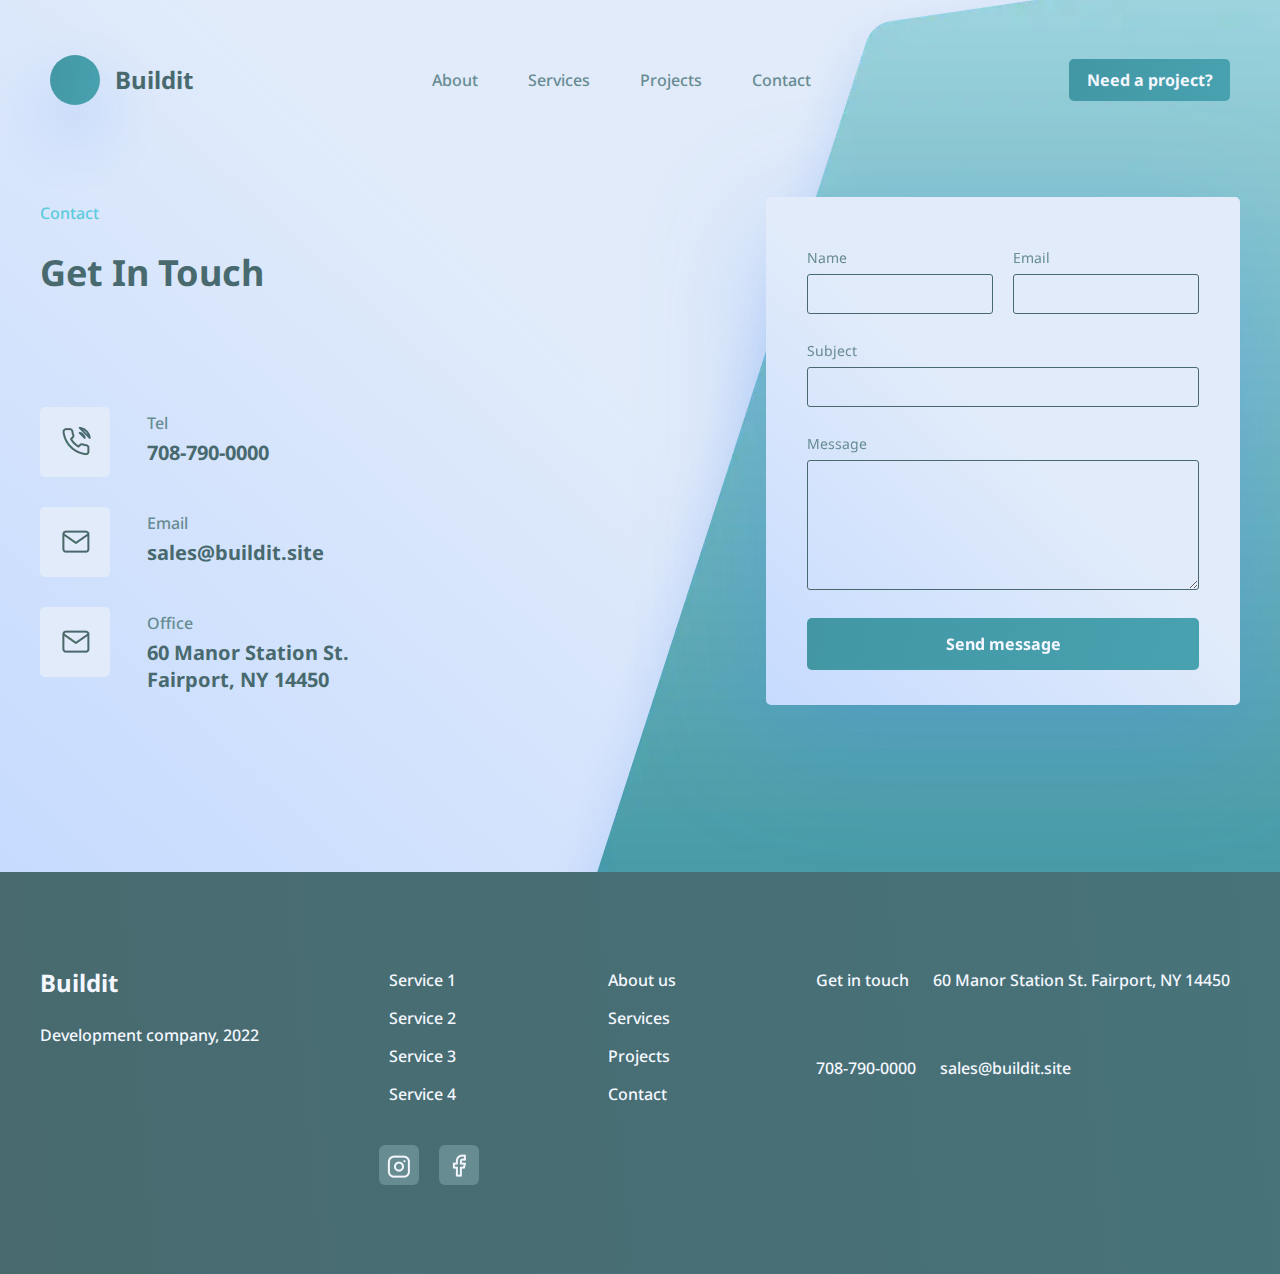
<file: contact.html>
<!DOCTYPE html>
<html lang="ru">

<head>
	<title>Contact</title>
	<meta charset="UTF-8">
	<meta name="format-detection" content="telephone=no">
	<!-- <style>body{opacity: 0;}</style> -->
	<link rel="stylesheet" href="css/style.min.css?_v=20230102115500">
	<link rel="shortcut icon" href="favicon.ico">
	<!-- <meta name="robots" content="noindex, nofollow"> -->
	<meta name="viewport" content="width=device-width, initial-scale=1.0">
</head>

<body>
	<div class="wrapper">
		<header data-scroll="120" data-scroll-show="10000" class="header ">
			<div class="header__container">
				<div class="header__body">
					<div class="header__logo">
						<a href="index.html" class="header__logo-link">
							<span class="header__logo-icon"></span>
							Buildit
						</a>
					</div>
					<div class="header__menu menu">
						<button type="button" class="menu__icon icon-menu"><span></span></button>
						<nav class="menu__body">
							<ul class="menu__list">
								<li class="menu__item"><a href="about-us.html" class="menu__link">About</a></li>
								<li class="menu__item"><a href="services.html" class="menu__link">Services</a></li>
								<li class="menu__item"><a href="projects.html" class="menu__link">Projects</a></li>
								<li class="menu__item"><a href="contact.html" class="menu__link">Contact</a></li>
								<li class="menu__item menu__item_btn"></li>
							</ul>
						</nav>
					</div>
					<div class="header__box-button">
						<a data-da=".menu__item_btn, 425" href="#" class="header__button button">Need a project?</a>
					</div>
				</div>
			</div>
		</header>

		<main class="page">
			<section class="contacts contacts_section-cont">
				<div class="contacts__container">
					<div class="contacts__body">
						<div class="contacts__content">
							<p class="contacts__theme text-theme">
								Contact
							</p>
							<h2 class="contacts__title title title-smaller">
								Get In Touch
							</h2>
							<div class="contacts__info contact-info">
								<div class="contact-info__box">
									<a href="tel:708-790-0000" class="contact-info__box-img">
										<picture><source srcset="img/icon/phone.webp" type="image/webp"><img src="img/icon/phone.png" alt="" class="contact-info__img "></picture>
									</a>
									<div class="contact-info__content">
										<p class="contact-info__text">Tel</p>
										<a href="tel:708-790-0000" class="contact-info__dictates">708-790-0000</a>
									</div>
								</div>
								<div class="contact-info__box">
									<a href="mailto:sales@buildit.site" class="contact-info__box-img contact-info__box-img_email">
										<picture><source srcset="img/icon/message.webp" type="image/webp"><img src="img/icon/message.png" alt="" class="contact-info__img contact-info__img_email"></picture>
									</a>
									<div class="contact-info__content">
										<p class="contact-info__text">Email</p>
										<a href="mailto:sales@buildit.site" class="contact-info__dictates">sales@buildit.site</a>
									</div>
								</div>
								<div class="contact-info__box contact-info__box_office">
									<a href="#" class="contact-info__box-img contact-info__box-img_office">
										<picture><source srcset="img/icon/message.webp" type="image/webp"><img src="img/icon/message.png" alt="" class="contact-info__img contact-info__img_office"></picture>
									</a>
									<div class="contact-info__content">
										<p class="contact-info__text">Office</p>
										<a href="#" class="contact-info__dictates">60 Manor Station St.
											Fairport, NY 14450</a>
									</div>
								</div>
							</div>
						</div>
						<div class="contacts__box-form">
							<form action="" method="get" class="contacts__form form">
								<div class="form__box-input form__box-input_name">
									<label for="name" class="form__label">Name</label>
									<input autocomplete="off" type="text" name="form[]" id="name" data-error="Error, enter name" data-required placeholder="" class="form__input form-fields">
								</div>
								<div class="form__box-input form__box-input_email">
									<label for="email" class="form__label">Email</label>
									<input autocomplete="on" type="email" name="form[]" id="email" data-error="Error, enter email" data-required placeholder="" class="form__input form-fields">
								</div>
								<div class="form__box-input form__box-input_subject">
									<label for="subject" class="form__label">Subject</label>
									<input autocomplete="off" type="text" name="form[]" id="subject" data-error="Error, enter subject" data-required placeholder="" class="form__input form-fields">
								</div>
								<div class="form__box-input form__box-input_message">
									<label for="message" class="form__label">Message</label>
									<textarea name="message" id="message" cols="30" rows="10" class="form__textarea form-fields"></textarea>
								</div>
								<button type="submit" class="form__box-button button">Send message</button>
							</form>
						</div>
					</div>
				</div>
				<div class="home__decoration-figure decoration-figure decoration-figure_contact">
					<picture><source srcset="img/decoration/Figure.webp" type="image/webp"><img src="img/decoration/Figure.png" alt="" class="decoration-figure__img"></picture>
				</div>
			</section>
		</main>
		<footer class="footer">
			<div class="footer__container">
				<div class="footer__body">
					<div class="footer__content">
						<div class="footer__firm">
							Buildit
						</div>
						<p class="footer__text">
							Development company, 2022
						</p>
					</div>
					<div class="footer__box-list">
						<ul class="footer__list">
							<li class="footer__item">
								<a href="" class="footer__link">Service 1</a>
							</li>
							<li class="footer__item">
								<a href="" class="footer__link">Service 2</a>
							</li>
							<li class="footer__item">
								<a href="" class="footer__link">Service 3</a>
							</li>
							<li class="footer__item">
								<a href="" class="footer__link">Service 4</a>
							</li>
						</ul>
						<div class="footer__social footer-social">
							<a href="#" class="footer-social__link">
								<picture><source srcset="img/icon/inst.webp" type="image/webp"><img src="img/icon/inst.png" alt="" class="footer-social__icon"></picture>
							</a>
							<a href="#" class="footer-social__link">
								<picture><source srcset="img/icon/fb.webp" type="image/webp"><img src="img/icon/fb.png" alt="" class="footer-social__icon"></picture>
							</a>
						</div>
					</div>
					<div class="footer__box-menu">
						<ul class="footer__menu">
							<li class="footer__item">
								<a href="about-us.html" class="footer__link">About us</a>
							</li>
							<li class="footer__item">
								<a href="services.html" class="footer__link">Services</a>
							</li>
							<li class="footer__item">
								<a href="projects.html" class="footer__link">Projects</a>
							</li>
							<li class="footer__item">
								<a href="contact.html" class="footer__link">Contact</a>
							</li>
						</ul>
					</div>
					<div class="footer__box-conection">
						<div class="footer__conection footer-conection">
							<a href="#" class="footer-data-info__link footer__link">
								Get in touch
							</a>
							<a href="#" class="footer-data-info__link footer__link">
								60 Manor Station St. Fairport, NY 14450
							</a>
						</div>
						<div class="footer__other-info">
							<a href="tel:708-790-0000" class="footer-data-info__link footer__link">
								708-790-0000
							</a>
							<a href="mailto:sales@buildit.site" class="footer-data-info__link footer__link">
								sales@buildit.site
							</a>
						</div>
					</div>
				</div>
			</div>
		</footer>
	</div>
	<!-- <div id="popup" aria-hidden="true" class="popup">
	<div class="popup__wrapper">
		<div class="popup__content">
			<button data-close type="button" class="popup__close">Закрыть</button>
			<div class="popup__text">
				Text
			</div>
		</div>
	</div>
</div> -->
	<script src="js/app.min.js?_v=20230102115500"></script>
</body>

</html>
</file>
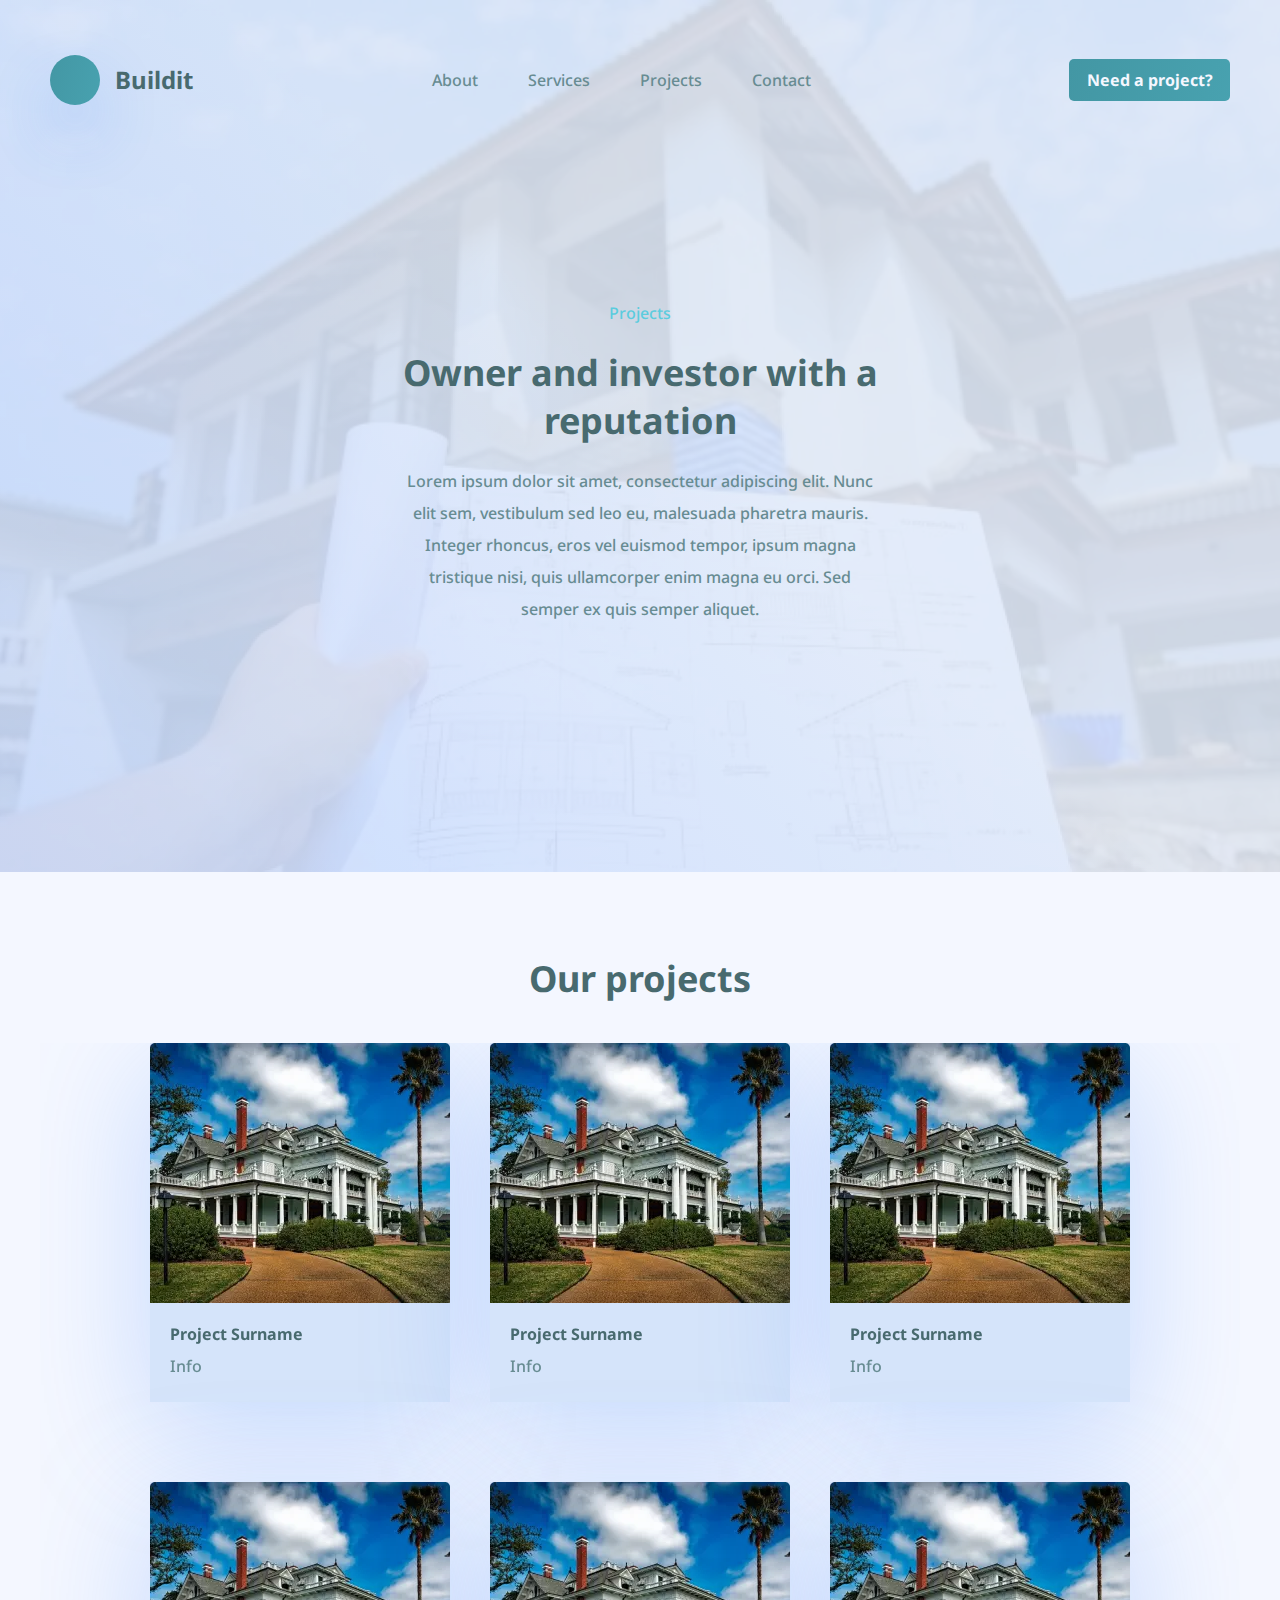
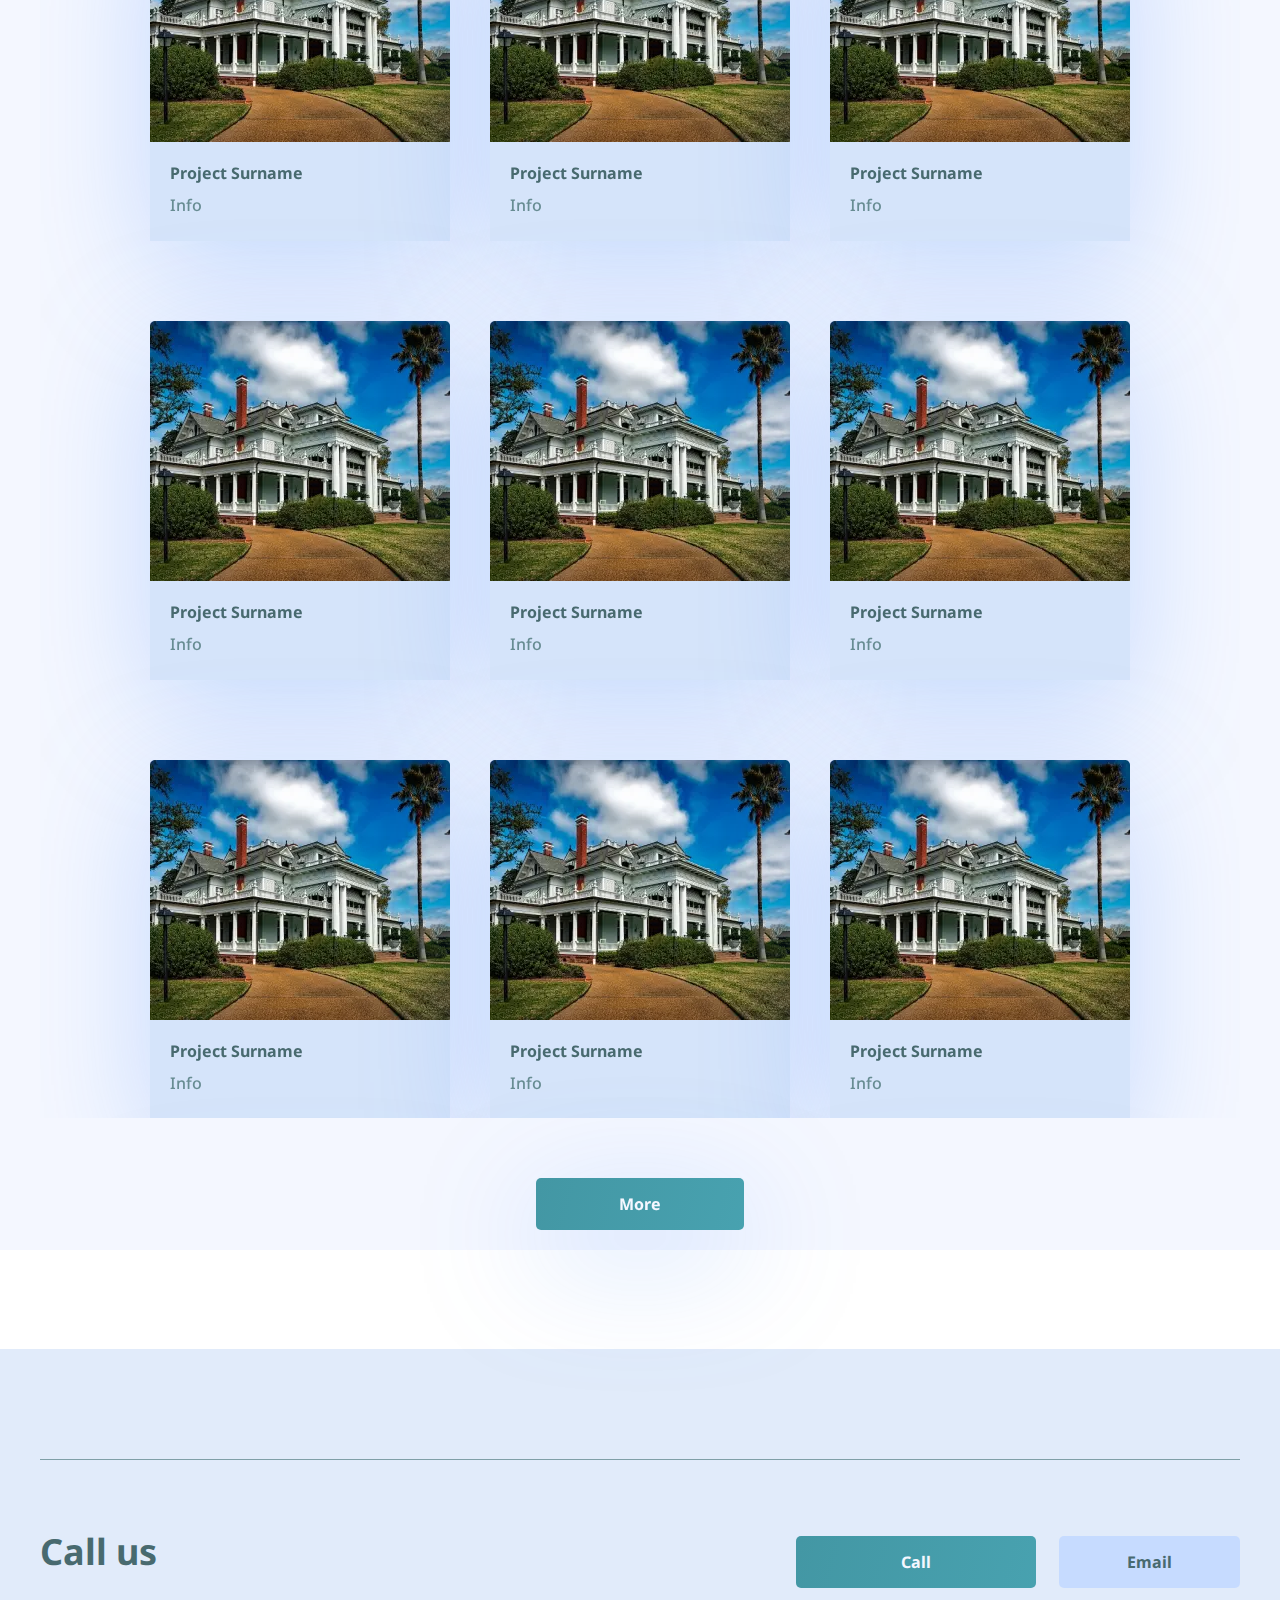
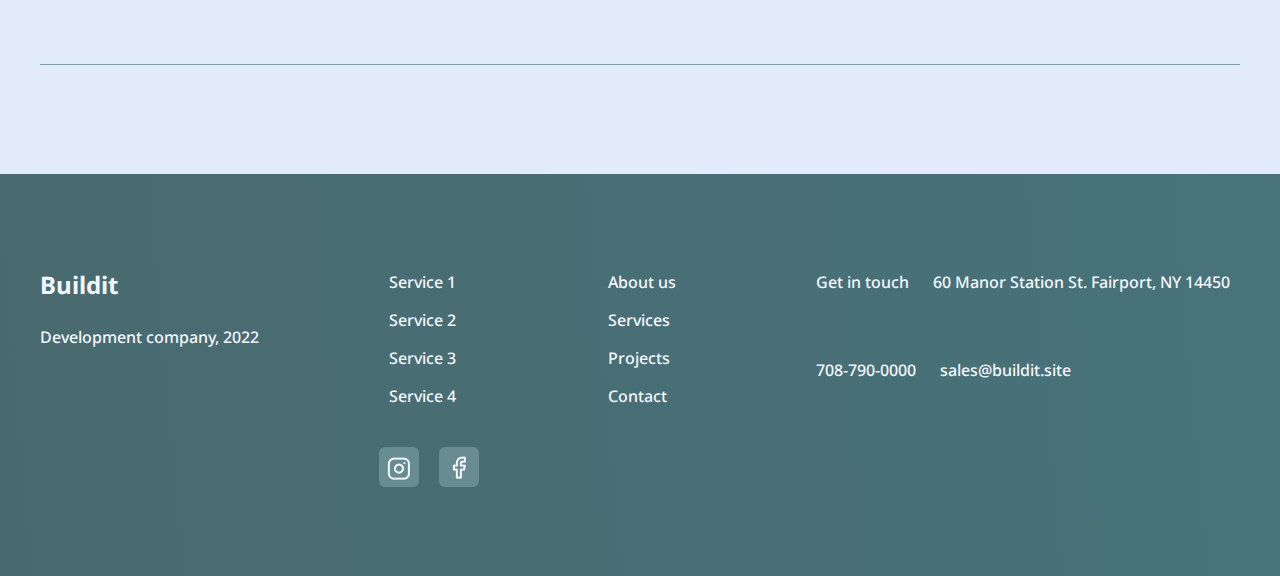
<file: projects.html>
<!DOCTYPE html>
<html lang="ru">

<head>
	<title>Projects</title>
	<meta charset="UTF-8">
	<meta name="format-detection" content="telephone=no">
	<!-- <style>body{opacity: 0;}</style> -->
	<link rel="stylesheet" href="css/style.min.css?_v=20230102115500">
	<link rel="shortcut icon" href="favicon.ico">
	<!-- <meta name="robots" content="noindex, nofollow"> -->
	<meta name="viewport" content="width=device-width, initial-scale=1.0">
</head>

<body>
	<div class="wrapper">
		<header data-scroll="120" data-scroll-show="10000" class="header ">
			<div class="header__container">
				<div class="header__body">
					<div class="header__logo">
						<a href="index.html" class="header__logo-link">
							<span class="header__logo-icon"></span>
							Buildit
						</a>
					</div>
					<div class="header__menu menu">
						<button type="button" class="menu__icon icon-menu"><span></span></button>
						<nav class="menu__body">
							<ul class="menu__list">
								<li class="menu__item"><a href="about-us.html" class="menu__link">About</a></li>
								<li class="menu__item"><a href="services.html" class="menu__link">Services</a></li>
								<li class="menu__item"><a href="projects.html" class="menu__link">Projects</a></li>
								<li class="menu__item"><a href="contact.html" class="menu__link">Contact</a></li>
								<li class="menu__item menu__item_btn"></li>
							</ul>
						</nav>
					</div>
					<div class="header__box-button">
						<a data-da=".menu__item_btn, 425" href="#" class="header__button button">Need a project?</a>
					</div>
				</div>
			</div>
		</header>

		<main class="page">
			<section class="owner">
				<div class="owner__image-ibg">
					<picture><source srcset="img/content/owner_cover_project.webp" type="image/webp"><img src="img/content/owner_cover_project.jpg" alt=""></picture>
				</div>
				<div class="owner__container">
					<div class="owner__body">
						<div class="owner__content">
							<p class="text-content-site__theme owner__text-theme text-theme">
								Projects
							</p>
							<h2 class="owner__title text-content-site__title title title-smaller">
								Owner and investor with a reputation
							</h2>
							<p class="owner__text text-content-site__text">
								Lorem ipsum dolor sit amet, consectetur adipiscing elit. Nunc elit sem, vestibulum sed
								leo eu, malesuada pharetra mauris. Integer rhoncus, eros vel euismod tempor, ipsum magna
								tristique nisi, quis ullamcorper enim magna eu orci. Sed semper ex quis semper aliquet.
							</p>
						</div>
					</div>
				</div>
			</section>
			<section class="our-cards our-cards_white">
				<div class="our-cards__container">
					<div class="our-cards__body">
						<div class="our-cards__content">
							<h2 class="our-cards__title title title-smaller">
								Our projects
							</h2>
						</div>
						<div data-showmore data-showmore-media="1024,min" class="our-cards__info">
							<ul data-showmore-content="1675" class="our-cards__list">
								<li class="our-cards__item">
									<a href="#" class="our-cards__link">
										<div class="our-cards__box-img">
											<picture><source srcset="img/content/projects_img_1.webp" type="image/webp"><img src="img/content/projects_img_1.png" alt="" class="our-cards__img"></picture>
										</div>
										<div class="our-cards__item-content">
											<p class="our-cards__text-name">Project Surname</p>
											<p class="our-cards__text-info">Info</p>
										</div>
									</a>
								</li>
								<li class="our-cards__item">
									<a href="#" class="our-cards__link">
										<div class="our-cards__box-img">
											<picture><source srcset="img/content/projects_img_1.webp" type="image/webp"><img src="img/content/projects_img_1.png" alt="" class="our-cards__img"></picture>
										</div>
										<div class="our-cards__item-content">
											<p class="our-cards__text-name">Project Surname</p>
											<p class="our-cards__text-info">Info</p>
										</div>
									</a>
								</li>
								<li class="our-cards__item">
									<a href="#" class="our-cards__link">
										<div class="our-cards__box-img">
											<picture><source srcset="img/content/projects_img_1.webp" type="image/webp"><img src="img/content/projects_img_1.png" alt="" class="our-cards__img"></picture>
										</div>
										<div class="our-cards__item-content">
											<p class="our-cards__text-name">Project Surname</p>
											<p class="our-cards__text-info">Info</p>
										</div>
									</a>
								</li>
								<li class="our-cards__item">
									<a href="#" class="our-cards__link">
										<div class="our-cards__box-img">
											<picture><source srcset="img/content/projects_img_1.webp" type="image/webp"><img src="img/content/projects_img_1.png" alt="" class="our-cards__img"></picture>
										</div>
										<div class="our-cards__item-content">
											<p class="our-cards__text-name">Project Surname</p>
											<p class="our-cards__text-info">Info</p>
										</div>
									</a>
								</li>
								<li class="our-cards__item">
									<a href="#" class="our-cards__link">
										<div class="our-cards__box-img">
											<picture><source srcset="img/content/projects_img_1.webp" type="image/webp"><img src="img/content/projects_img_1.png" alt="" class="our-cards__img"></picture>
										</div>
										<div class="our-cards__item-content">
											<p class="our-cards__text-name">Project Surname</p>
											<p class="our-cards__text-info">Info</p>
										</div>
									</a>
								</li>
								<li class="our-cards__item">
									<a href="#" class="our-cards__link">
										<div class="our-cards__box-img">
											<picture><source srcset="img/content/projects_img_1.webp" type="image/webp"><img src="img/content/projects_img_1.png" alt="" class="our-cards__img"></picture>
										</div>
										<div class="our-cards__item-content">
											<p class="our-cards__text-name">Project Surname</p>
											<p class="our-cards__text-info">Info</p>
										</div>
									</a>
								</li>
								<li class="our-cards__item">
									<a href="#" class="our-cards__link">
										<div class="our-cards__box-img">
											<picture><source srcset="img/content/projects_img_1.webp" type="image/webp"><img src="img/content/projects_img_1.png" alt="" class="our-cards__img"></picture>
										</div>
										<div class="our-cards__item-content">
											<p class="our-cards__text-name">Project Surname</p>
											<p class="our-cards__text-info">Info</p>
										</div>
									</a>
								</li>
								<li class="our-cards__item">
									<a href="#" class="our-cards__link">
										<div class="our-cards__box-img">
											<picture><source srcset="img/content/projects_img_1.webp" type="image/webp"><img src="img/content/projects_img_1.png" alt="" class="our-cards__img"></picture>
										</div>
										<div class="our-cards__item-content">
											<p class="our-cards__text-name">Project Surname</p>
											<p class="our-cards__text-info">Info</p>
										</div>
									</a>
								</li>
								<li class="our-cards__item">
									<a href="#" class="our-cards__link">
										<div class="our-cards__box-img">
											<picture><source srcset="img/content/projects_img_1.webp" type="image/webp"><img src="img/content/projects_img_1.png" alt="" class="our-cards__img"></picture>
										</div>
										<div class="our-cards__item-content">
											<p class="our-cards__text-name">Project Surname</p>
											<p class="our-cards__text-info">Info</p>
										</div>
									</a>
								</li>
								<li class="our-cards__item">
									<a href="#" class="our-cards__link">
										<div class="our-cards__box-img">
											<picture><source srcset="img/content/projects_img_1.webp" type="image/webp"><img src="img/content/projects_img_1.png" alt="" class="our-cards__img"></picture>
										</div>
										<div class="our-cards__item-content">
											<p class="our-cards__text-name">Project Surname</p>
											<p class="our-cards__text-info">Info</p>
										</div>
									</a>
								</li>
								<li class="our-cards__item">
									<a href="#" class="our-cards__link">
										<div class="our-cards__box-img">
											<picture><source srcset="img/content/projects_img_1.webp" type="image/webp"><img src="img/content/projects_img_1.png" alt="" class="our-cards__img"></picture>
										</div>
										<div class="our-cards__item-content">
											<p class="our-cards__text-name">Project Surname</p>
											<p class="our-cards__text-info">Info</p>
										</div>
									</a>
								</li>
								<li class="our-cards__item">
									<a href="#" class="our-cards__link">
										<div class="our-cards__box-img">
											<picture><source srcset="img/content/projects_img_1.webp" type="image/webp"><img src="img/content/projects_img_1.png" alt="" class="our-cards__img"></picture>
										</div>
										<div class="our-cards__item-content">
											<p class="our-cards__text-name">Project Surname</p>
											<p class="our-cards__text-info">Info</p>
										</div>
									</a>
								</li>
								<li class="our-cards__item">
									<a href="#" class="our-cards__link">
										<div class="our-cards__box-img">
											<picture><source srcset="img/content/projects_img_1.webp" type="image/webp"><img src="img/content/projects_img_1.png" alt="" class="our-cards__img"></picture>
										</div>
										<div class="our-cards__item-content">
											<p class="our-cards__text-name">Project Surname</p>
											<p class="our-cards__text-info">Info</p>
										</div>
									</a>
								</li>
								<li class="our-cards__item">
									<a href="#" class="our-cards__link">
										<div class="our-cards__box-img">
											<picture><source srcset="img/content/projects_img_1.webp" type="image/webp"><img src="img/content/projects_img_1.png" alt="" class="our-cards__img"></picture>
										</div>
										<div class="our-cards__item-content">
											<p class="our-cards__text-name">Project Surname</p>
											<p class="our-cards__text-info">Info</p>
										</div>
									</a>
								</li>
								<li class="our-cards__item">
									<a href="#" class="our-cards__link">
										<div class="our-cards__box-img">
											<picture><source srcset="img/content/projects_img_1.webp" type="image/webp"><img src="img/content/projects_img_1.png" alt="" class="our-cards__img"></picture>
										</div>
										<div class="our-cards__item-content">
											<p class="our-cards__text-name">Project Surname</p>
											<p class="our-cards__text-info">Info</p>
										</div>
									</a>
								</li>
							</ul>
							<button hidden data-showmore-button type="button" class="our-cards__button button__more button">
								<span>More</span>
								<span>Hide</span>
							</button>
						</div>
					</div>
				</div>
			</section>
			<section class="call-us call-us_turquoise">
				<div class="call-us__container">

					<div class="call-us__body">
						<p class="call-us__title title title-smaller">
							Call us
						</p>
						<div class="call-us__box-button">
							<a href="tel:708-790-0000" class="call-us__button call-us__button_bigs button">
								Call
							</a>
							<a href="mailto:sales@buildit.site" class="call-us__button call-us__button_smaller button">
								Email
							</a>
						</div>
					</div>
				</div>
			</section>
		</main>
		<footer class="footer">
			<div class="footer__container">
				<div class="footer__body">
					<div class="footer__content">
						<div class="footer__firm">
							Buildit
						</div>
						<p class="footer__text">
							Development company, 2022
						</p>
					</div>
					<div class="footer__box-list">
						<ul class="footer__list">
							<li class="footer__item">
								<a href="" class="footer__link">Service 1</a>
							</li>
							<li class="footer__item">
								<a href="" class="footer__link">Service 2</a>
							</li>
							<li class="footer__item">
								<a href="" class="footer__link">Service 3</a>
							</li>
							<li class="footer__item">
								<a href="" class="footer__link">Service 4</a>
							</li>
						</ul>
						<div class="footer__social footer-social">
							<a href="#" class="footer-social__link">
								<picture><source srcset="img/icon/inst.webp" type="image/webp"><img src="img/icon/inst.png" alt="" class="footer-social__icon"></picture>
							</a>
							<a href="#" class="footer-social__link">
								<picture><source srcset="img/icon/fb.webp" type="image/webp"><img src="img/icon/fb.png" alt="" class="footer-social__icon"></picture>
							</a>
						</div>
					</div>
					<div class="footer__box-menu">
						<ul class="footer__menu">
							<li class="footer__item">
								<a href="about-us.html" class="footer__link">About us</a>
							</li>
							<li class="footer__item">
								<a href="services.html" class="footer__link">Services</a>
							</li>
							<li class="footer__item">
								<a href="projects.html" class="footer__link">Projects</a>
							</li>
							<li class="footer__item">
								<a href="contact.html" class="footer__link">Contact</a>
							</li>
						</ul>
					</div>
					<div class="footer__box-conection">
						<div class="footer__conection footer-conection">
							<a href="#" class="footer-data-info__link footer__link">
								Get in touch
							</a>
							<a href="#" class="footer-data-info__link footer__link">
								60 Manor Station St. Fairport, NY 14450
							</a>
						</div>
						<div class="footer__other-info">
							<a href="tel:708-790-0000" class="footer-data-info__link footer__link">
								708-790-0000
							</a>
							<a href="mailto:sales@buildit.site" class="footer-data-info__link footer__link">
								sales@buildit.site
							</a>
						</div>
					</div>
				</div>
			</div>
		</footer>
	</div>
	<!-- <div id="popup" aria-hidden="true" class="popup">
	<div class="popup__wrapper">
		<div class="popup__content">
			<button data-close type="button" class="popup__close">Закрыть</button>
			<div class="popup__text">
				Text
			</div>
		</div>
	</div>
</div> -->
	<script src="js/app.min.js?_v=20230102115500"></script>
</body>

</html>
</file>
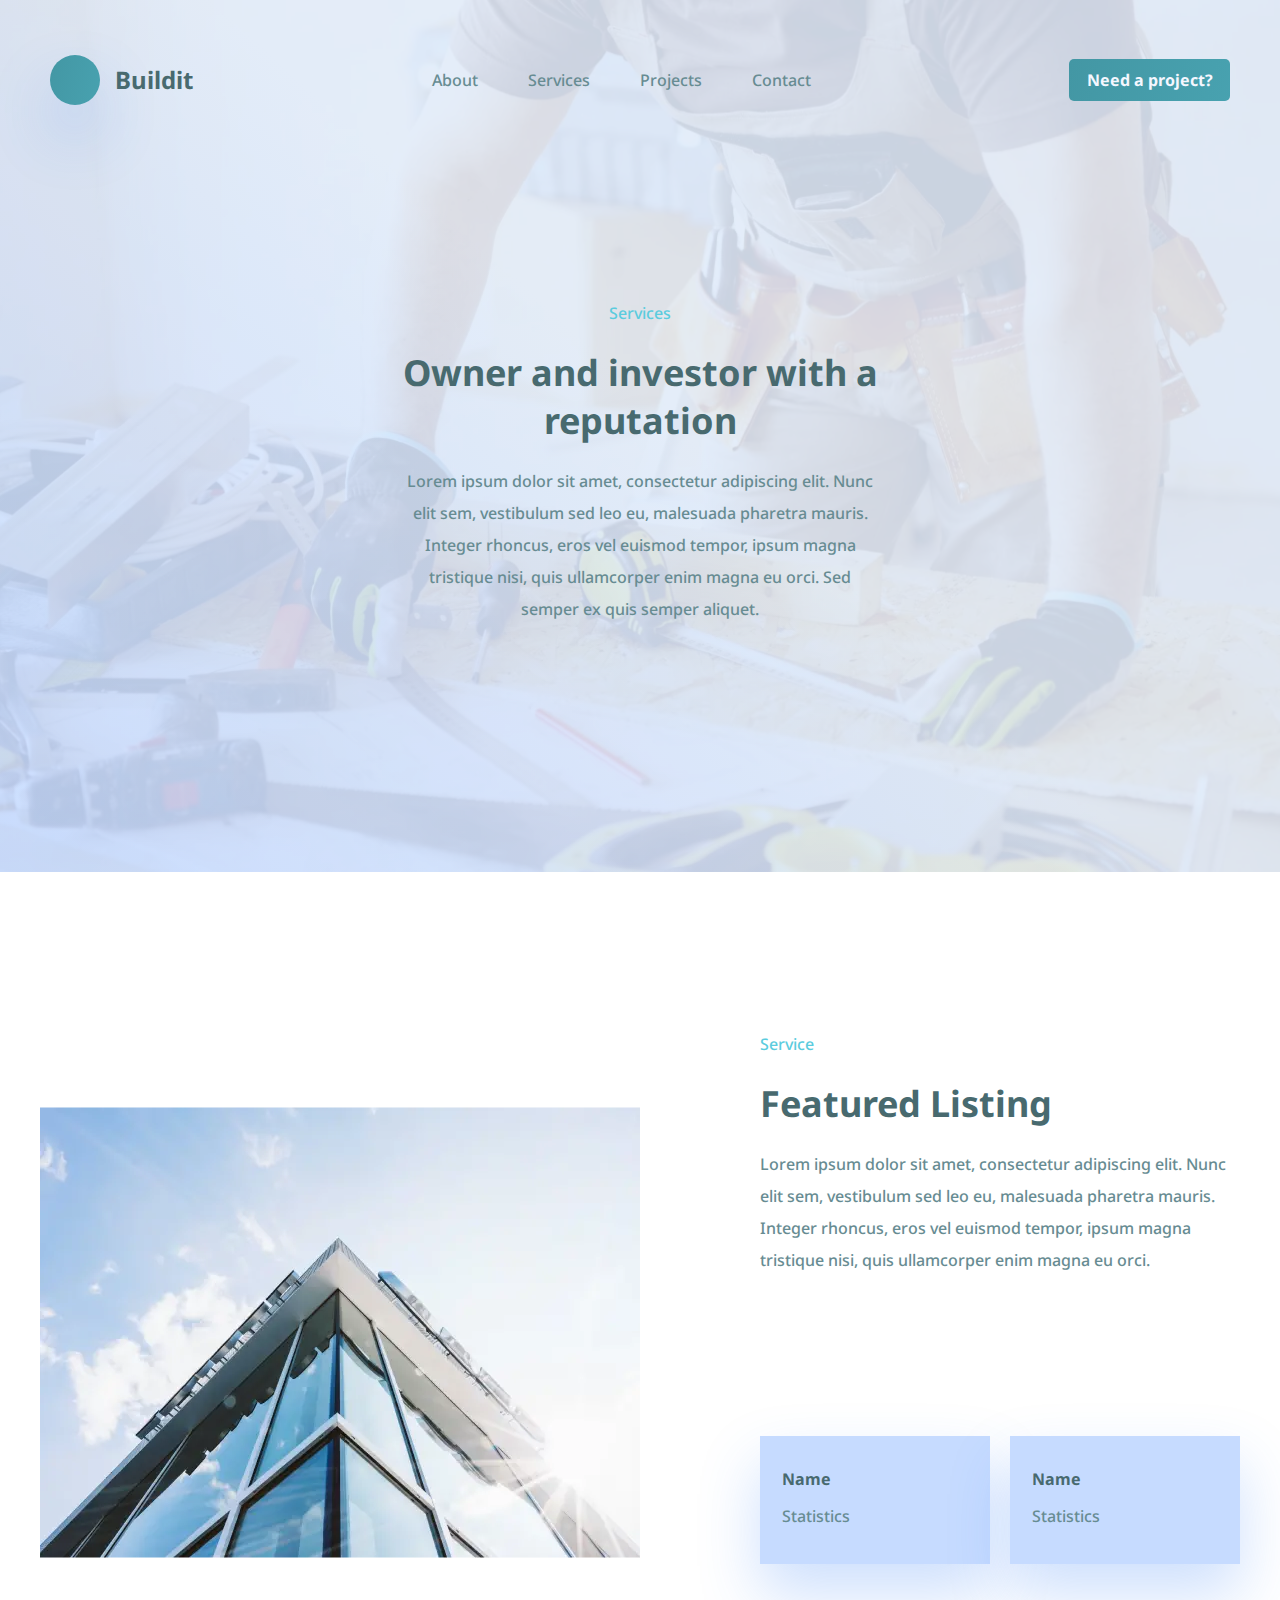
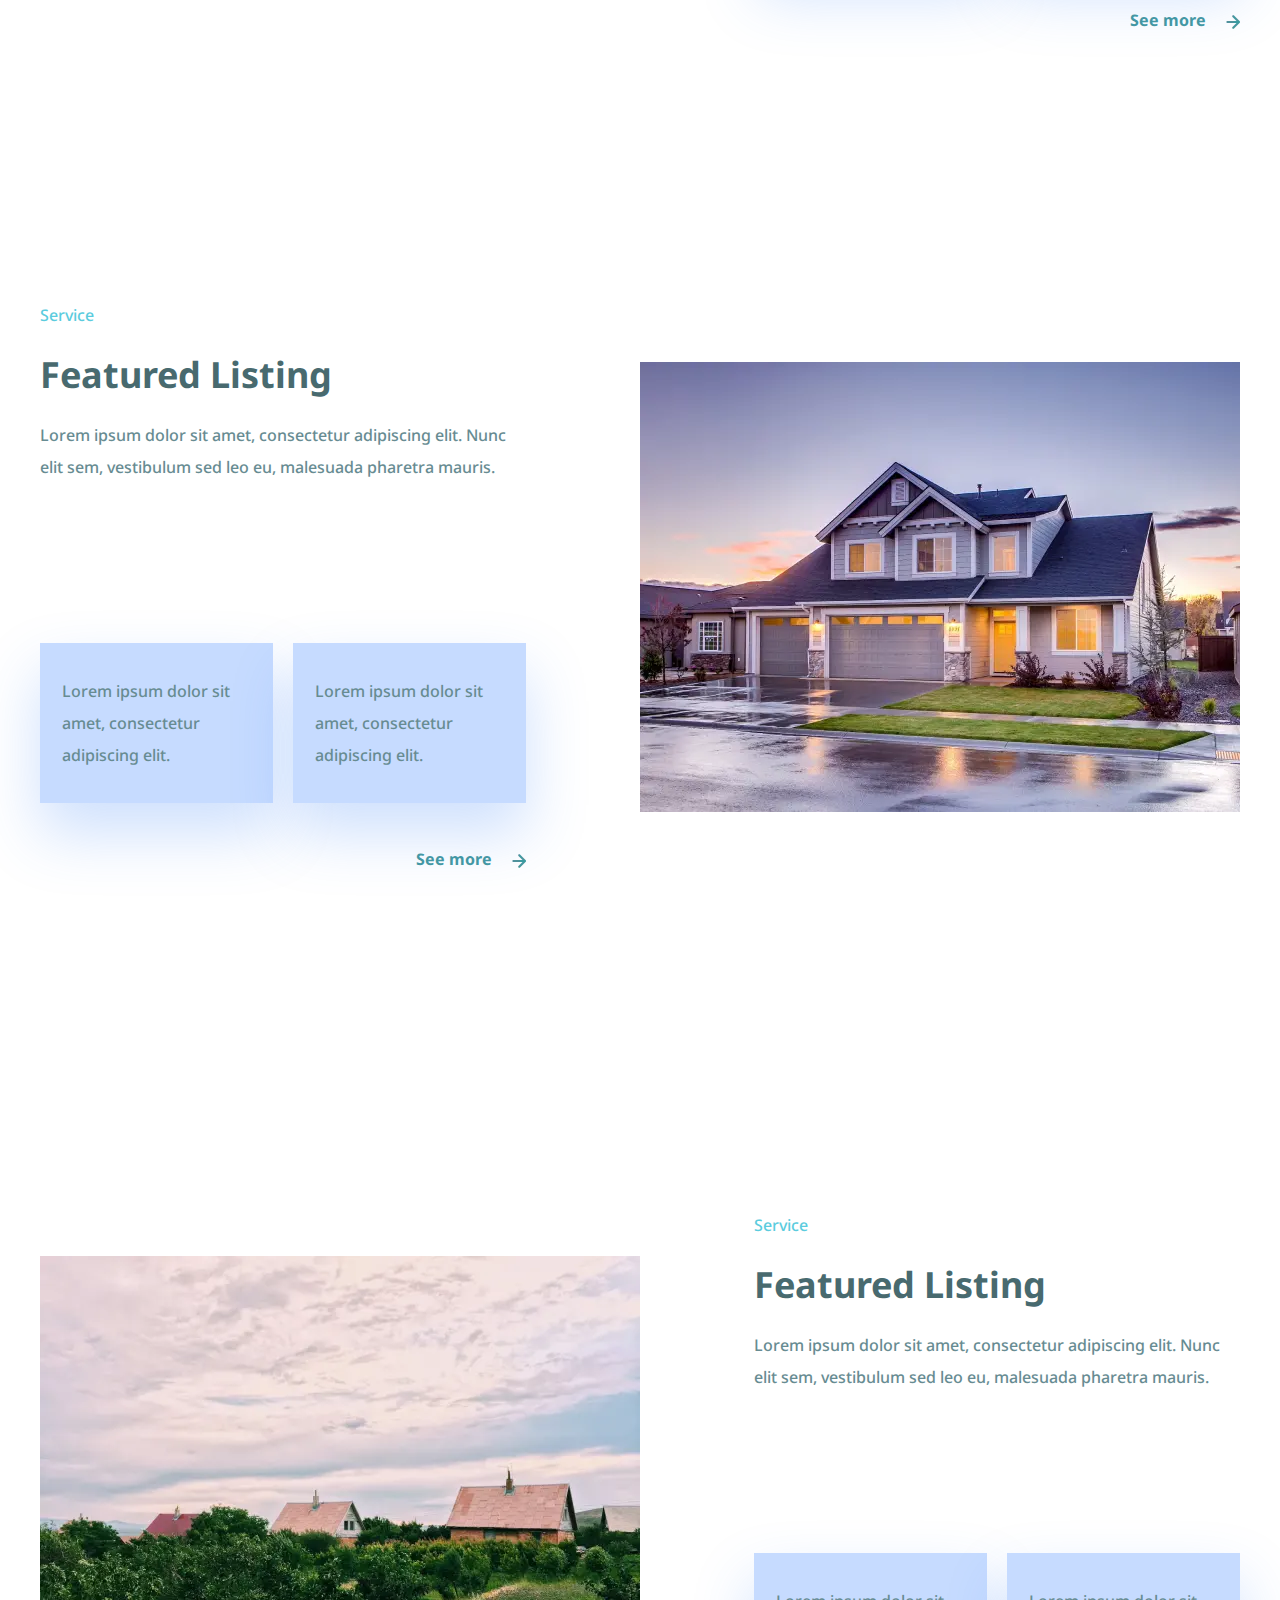
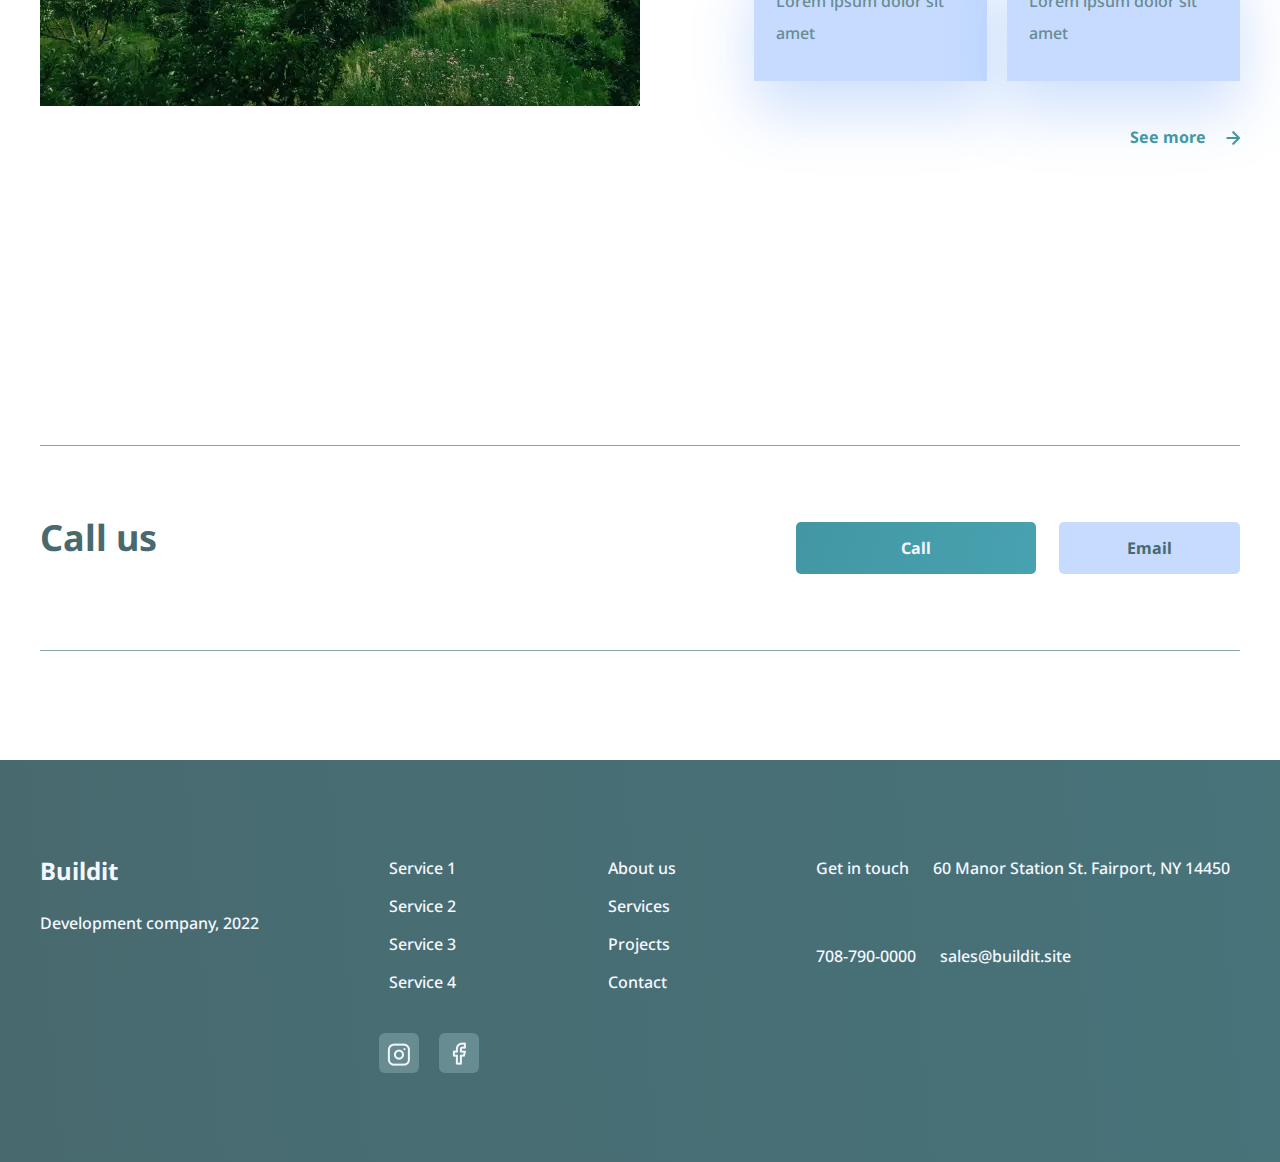
<file: services.html>
<!DOCTYPE html>
<html lang="ru">

<head>
	<title>Service</title>
	<meta charset="UTF-8">
	<meta name="format-detection" content="telephone=no">
	<!-- <style>body{opacity: 0;}</style> -->
	<link rel="stylesheet" href="css/style.min.css?_v=20230102115500">
	<link rel="shortcut icon" href="favicon.ico">
	<!-- <meta name="robots" content="noindex, nofollow"> -->
	<meta name="viewport" content="width=device-width, initial-scale=1.0">
</head>

<body>
	<div class="wrapper">
		<header data-scroll="120" data-scroll-show="10000" class="header ">
			<div class="header__container">
				<div class="header__body">
					<div class="header__logo">
						<a href="index.html" class="header__logo-link">
							<span class="header__logo-icon"></span>
							Buildit
						</a>
					</div>
					<div class="header__menu menu">
						<button type="button" class="menu__icon icon-menu"><span></span></button>
						<nav class="menu__body">
							<ul class="menu__list">
								<li class="menu__item"><a href="about-us.html" class="menu__link">About</a></li>
								<li class="menu__item"><a href="services.html" class="menu__link">Services</a></li>
								<li class="menu__item"><a href="projects.html" class="menu__link">Projects</a></li>
								<li class="menu__item"><a href="contact.html" class="menu__link">Contact</a></li>
								<li class="menu__item menu__item_btn"></li>
							</ul>
						</nav>
					</div>
					<div class="header__box-button">
						<a data-da=".menu__item_btn, 425" href="#" class="header__button button">Need a project?</a>
					</div>
				</div>
			</div>
		</header>

		<main class="page">
			<section class="owner">
				<div class="owner__image-ibg">
					<picture><source srcset="img/content/owner_cover_services.webp" type="image/webp"><img src="img/content/owner_cover_services.jpg" alt=""></picture>
				</div>
				<div class="owner__container">
					<div class="owner__body">
						<div class="owner__content">
							<p class="text-content-site__theme owner__text-theme text-theme">
								Services
							</p>
							<h2 class="owner__title text-content-site__title title title-smaller">
								Owner and investor with a reputation
							</h2>
							<p class="owner__text text-content-site__text">
								Lorem ipsum dolor sit amet, consectetur adipiscing elit. Nunc elit sem, vestibulum sed
								leo eu, malesuada pharetra mauris. Integer rhoncus, eros vel euismod tempor, ipsum magna
								tristique nisi, quis ullamcorper enim magna eu orci. Sed semper ex quis semper aliquet.
							</p>
						</div>
					</div>
				</div>
			</section>
			<section class="featured-service featured-service_top">
				<div class="featured-service__container">
					<div class="featured-service__body">
						<div class="featured-service__box-img">
							<picture><source srcset="img/content/featured_listing_1.webp" type="image/webp"><img src="img/content/featured_listing_1.png" alt="" class="featured-service__img"></picture>
						</div>
						<div class="featured-service__content">
							<div class="featured-service__info">
								<p class="text-content-site__theme text-theme">
									Service
								</p>
								<h2 class="text-content-site__title title title-smaller">
									Featured Listing
								</h2>
								<p class="text-content-site__text featured-service__text">
									Lorem ipsum dolor sit amet, consectetur adipiscing elit. Nunc elit sem, vestibulum
									sed leo eu, malesuada pharetra mauris. Integer rhoncus, eros vel euismod tempor,
									ipsum magna tristique nisi, quis ullamcorper enim magna eu orci.
								</p>
							</div>
							<div class="featured-service__boxs">
								<div class="featured-service__box">
									<p class="featured-service__name">Name</p>
									<p class="featured-service__statistics">Statistics</p>
								</div>
								<div class="featured-service__box">
									<p class="featured-service__name">Name</p>
									<p class="featured-service__statistics">Statistics</p>
								</div>
							</div>
							<div class="featured-service__box-button">
								<a href="" class="featured-service__button-arrow">See more
									<picture><source srcset="img/icon/arrow.webp" type="image/webp"><img src="img/icon/arrow.png" alt="" class="featured-service__button-arrow_img"></picture>
								</a>
							</div>
						</div>
					</div>
				</div>
			</section>
			<section class="featured-service featured-service_middle">
				<div class="featured-service__container">
					<div class="featured-service__body featured-service__body_reverse">
						<div class="featured-service__box-img">
							<picture><source srcset="img/content/featured_listing_2.webp" type="image/webp"><img src="img/content/featured_listing_2.png" alt="" class="featured-service__img featured-service__img_reduction"></picture>
						</div>
						<div class="featured-service__content">
							<div class="featured-service__info">
								<p class="text-content-site__theme text-theme">
									Service
								</p>
								<h2 class="text-content-site__title title title-smaller">
									Featured Listing
								</h2>
								<p class="text-content-site__text featured-service__text">
									Lorem ipsum dolor sit amet, consectetur adipiscing elit. Nunc elit sem, vestibulum sed leo eu, malesuada pharetra mauris.
								</p>
							</div>
							<div class="featured-service__boxs">
								<div class="featured-service__box">
									<p class="featured-service__text">Lorem ipsum dolor sit amet, consectetur adipiscing elit.</p>
								</div>
								<div class="featured-service__box">
									<p class="featured-service__text">Lorem ipsum dolor sit amet, consectetur adipiscing elit.</p>
								</div>
							</div>
							<div class="featured-service__box-button">
								<a href="" class="featured-service__button-arrow">See more
									<picture><source srcset="img/icon/arrow.webp" type="image/webp"><img src="img/icon/arrow.png" alt="" class="featured-service__button-arrow_img"></picture>
								</a>
							</div>
						</div>
					</div>
				</div>
			</section>
			<section class="featured-service featured-service_bottom">
				<div class="featured-service__container">
					<div class="featured-service__body">
						<div class="featured-service__box-img">
							<picture><source srcset="img/content/featured_listing_3.webp" type="image/webp"><img src="img/content/featured_listing_3.png" alt="" class="featured-service__img"></picture>
						</div>
						<div class="featured-service__content">
							<div class="featured-service__info">
								<p class="text-content-site__theme text-theme">
									Service
								</p>
								<h2 class="text-content-site__title title title-smaller">
									Featured Listing
								</h2>
								<p class="text-content-site__text featured-service__text">
									Lorem ipsum dolor sit amet, consectetur adipiscing elit. Nunc elit sem, vestibulum sed leo eu, malesuada pharetra mauris.
								</p>
							</div>
							<div class="featured-service__boxs">
								<div class="featured-service__box">
									<p class="featured-service__text">Lorem ipsum dolor sit amet</p>
								</div>
								<div class="featured-service__box">
									<p class="featured-service__text">Lorem ipsum dolor sit amet</p>
								</div>
							</div>
							<div class="featured-service__box-button">
								<a href="" class="featured-service__button-arrow">See more
									<picture><source srcset="img/icon/arrow.webp" type="image/webp"><img src="img/icon/arrow.png" alt="" class="featured-service__button-arrow_img"></picture>
								</a>
							</div>
						</div>
					</div>
				</div>
			</section>
			<section class="call-us">
				<div class="call-us__container">

					<div class="call-us__body">
						<p class="call-us__title title title-smaller">
							Call us
						</p>
						<div class="call-us__box-button">
							<a href="tel:708-790-0000" class="call-us__button call-us__button_bigs button">
								Call
							</a>
							<a href="mailto:sales@buildit.site" class="call-us__button call-us__button_smaller button">
								Email
							</a>
						</div>
					</div>
				</div>
			</section>
		</main>
		<footer class="footer">
			<div class="footer__container">
				<div class="footer__body">
					<div class="footer__content">
						<div class="footer__firm">
							Buildit
						</div>
						<p class="footer__text">
							Development company, 2022
						</p>
					</div>
					<div class="footer__box-list">
						<ul class="footer__list">
							<li class="footer__item">
								<a href="" class="footer__link">Service 1</a>
							</li>
							<li class="footer__item">
								<a href="" class="footer__link">Service 2</a>
							</li>
							<li class="footer__item">
								<a href="" class="footer__link">Service 3</a>
							</li>
							<li class="footer__item">
								<a href="" class="footer__link">Service 4</a>
							</li>
						</ul>
						<div class="footer__social footer-social">
							<a href="#" class="footer-social__link">
								<picture><source srcset="img/icon/inst.webp" type="image/webp"><img src="img/icon/inst.png" alt="" class="footer-social__icon"></picture>
							</a>
							<a href="#" class="footer-social__link">
								<picture><source srcset="img/icon/fb.webp" type="image/webp"><img src="img/icon/fb.png" alt="" class="footer-social__icon"></picture>
							</a>
						</div>
					</div>
					<div class="footer__box-menu">
						<ul class="footer__menu">
							<li class="footer__item">
								<a href="about-us.html" class="footer__link">About us</a>
							</li>
							<li class="footer__item">
								<a href="services.html" class="footer__link">Services</a>
							</li>
							<li class="footer__item">
								<a href="projects.html" class="footer__link">Projects</a>
							</li>
							<li class="footer__item">
								<a href="contact.html" class="footer__link">Contact</a>
							</li>
						</ul>
					</div>
					<div class="footer__box-conection">
						<div class="footer__conection footer-conection">
							<a href="#" class="footer-data-info__link footer__link">
								Get in touch
							</a>
							<a href="#" class="footer-data-info__link footer__link">
								60 Manor Station St. Fairport, NY 14450
							</a>
						</div>
						<div class="footer__other-info">
							<a href="tel:708-790-0000" class="footer-data-info__link footer__link">
								708-790-0000
							</a>
							<a href="mailto:sales@buildit.site" class="footer-data-info__link footer__link">
								sales@buildit.site
							</a>
						</div>
					</div>
				</div>
			</div>
		</footer>
	</div>
	<!-- <div id="popup" aria-hidden="true" class="popup">
	<div class="popup__wrapper">
		<div class="popup__content">
			<button data-close type="button" class="popup__close">Закрыть</button>
			<div class="popup__text">
				Text
			</div>
		</div>
	</div>
</div> -->
	<script src="js/app.min.js?_v=20230102115500"></script>
</body>

</html>
</file>
<file: css/style.min.css>
@charset "UTF-8";@import url(https://fonts.googleapis.com/css?family=Noto+Sans:regular,italic,500,500italic,700,700italic);*{padding:0;margin:0;border:0}*,:after,:before{-webkit-box-sizing:border-box;box-sizing:border-box}body,html{height:100%;min-width:320px}body{color:#678c92;line-height:1;font-family:"Noto Sans";font-size:1rem;-ms-text-size-adjust:100%;-moz-text-size-adjust:100%;-webkit-text-size-adjust:100%;-webkit-font-smoothing:antialiased;-moz-osx-font-smoothing:grayscale}button,input,textarea{font-family:"Noto Sans";font-size:inherit}button{cursor:pointer;color:inherit;background-color:inherit}a{color:inherit}a:link,a:visited{text-decoration:none}a:hover{text-decoration:none}ul li{list-style:none}img{vertical-align:top}h1,h2,h3,h4,h5,h6{font-weight:inherit;font-size:inherit}body{line-height:200%;font-weight:500}.lock body{overflow:hidden;-ms-touch-action:none;touch-action:none;-ms-scroll-chaining:none;overscroll-behavior:none}.wrapper{min-height:100%;display:-webkit-box;display:-ms-flexbox;display:flex;-webkit-box-orient:vertical;-webkit-box-direction:normal;-ms-flex-direction:column;flex-direction:column;overflow:hidden}.wrapper>main{-webkit-box-flex:1;-ms-flex:1 1 auto;flex:1 1 auto}.wrapper>*{min-width:0}[class*=__container]{max-width:75rem;-webkit-box-sizing:content-box;box-sizing:content-box;margin:0 auto;padding:0 .9375rem}.form__input{height:2.5rem;padding:0 .625rem}.form__error{color:red;font-size:.875rem;line-height:150%}.form__textarea{padding:.625rem;max-width:100%}[data-showmore-button] span:last-child{display:none}._showmore-active [data-showmore-button] span{display:none}._showmore-active [data-showmore-button] span:last-child{display:block}[class*=-ibg]{position:relative}[class*=-ibg] img{position:absolute;width:100%;height:100%;top:0;left:0;-o-object-fit:cover;object-fit:cover}[class*=-ibg_contain] img{-o-object-fit:contain;object-fit:contain}.button{font-weight:700;line-height:138%;color:#f4f7ff;display:-webkit-box;display:-ms-flexbox;display:flex;-webkit-box-pack:center;-ms-flex-pack:center;justify-content:center;-webkit-box-align:center;-ms-flex-align:center;align-items:center;background:-o-linear-gradient(345.74deg,rgba(67,151,164,.2) .88%,rgba(91,204,222,.2) 99.89%),#4397a4;background:linear-gradient(104.26deg,rgba(67,151,164,.2) .88%,rgba(91,204,222,.2) 99.89%),#4397a4;border-radius:.3125rem;-webkit-transition:all .25s;-o-transition:all .25s;transition:all .25s}.button:hover{-webkit-transform:scale(1.05);-ms-transform:scale(1.05);transform:scale(1.05);opacity:.65}.button:active{-webkit-transform:scale(.95);-ms-transform:scale(.95);transform:scale(.95)}.title{font-weight:700;line-height:112%;color:#486a6f;-webkit-background-clip:text;background-clip:text}.title-smaller{line-height:133%}.button-ordinary{width:12.5rem;height:3.25rem;-webkit-box-shadow:0 1.875rem 3.75rem rgba(59,130,246,.25);box-shadow:0 1.875rem 3.75rem rgba(59,130,246,.25)}.text-content-site__img{width:100%;height:100%}.text-content-site__title{max-width:31.25rem}.text-content-site__text{max-width:30rem}.text-theme{font-weight:500;color:#5bccde}.form-fields{outline:0;border:1px solid #486a6f;border-radius:.1875rem;max-width:100%;background:0 0;-webkit-transition:all .3s;-o-transition:all .3s;transition:all .3s}.form-fields:hover{background-color:#bdd1ee}.header{position:absolute;z-index:50;width:100%;left:0;min-height:3.125rem}.header._header-scroll{position:fixed;top:-100%}.header._header-show{-webkit-transition:all .3s;-o-transition:all .3s;transition:all .3s;top:0}.header._header-show::before{content:"";display:block;position:absolute;z-index:5;top:0;left:0;width:100%;height:100%;background-color:#dde8fc}.header__body{display:-webkit-box;display:-ms-flexbox;display:flex;-webkit-box-align:center;-ms-flex-align:center;align-items:center;-webkit-box-pack:justify;-ms-flex-pack:justify;justify-content:space-between;padding:1.25rem .625rem;gap:1.25rem}.header__logo{position:relative;z-index:6}.header__logo-link{display:-webkit-box;display:-ms-flexbox;display:flex;-webkit-box-align:center;-ms-flex-align:center;align-items:center;gap:.9375rem;font-weight:700;line-height:183%;color:#486a6f}.header__logo-icon{display:block;background:-o-linear-gradient(345.74deg,rgba(67,151,164,.2) .88%,rgba(91,204,222,.2) 99.89%),#4397a4;background:linear-gradient(104.26deg,rgba(67,151,164,.2) .88%,rgba(91,204,222,.2) 99.89%),#4397a4;-webkit-box-shadow:0 30px 60px rgba(59,130,246,.25);box-shadow:0 30px 60px rgba(59,130,246,.25);border-radius:50%}.header__menu{-webkit-box-flex:1;-ms-flex:1 1 auto;flex:1 1 auto}.header__box-button{position:relative;z-index:6}.header__button{height:2.625rem}.menu{display:-webkit-box;display:-ms-flexbox;display:flex;-webkit-box-align:center;-ms-flex-align:center;align-items:center;-webkit-box-pack:center;-ms-flex-pack:center;justify-content:center;position:relative;z-index:6}.menu-open .menu__body{right:0}.menu__list{display:-webkit-box;display:-ms-flexbox;display:flex;-webkit-box-align:center;-ms-flex-align:center;align-items:center;-webkit-box-pack:center;-ms-flex-pack:center;justify-content:center;-ms-flex-wrap:wrap;flex-wrap:wrap}.menu__link{display:block;padding:.625rem .9375rem;font-weight:500;line-height:200%;-webkit-transition:all .25s;-o-transition:all .25s;transition:all .25s}.menu__link:hover{-webkit-transform:scale(1.16);-ms-transform:scale(1.16);transform:scale(1.16)}.menu__link:active{color:#7a6a0e;-webkit-transform:scale(.9);-ms-transform:scale(.9);transform:scale(.9)}.icon-menu{display:none}.footer{background:-o-linear-gradient(5.19deg,rgba(72,106,111,.2) 0,rgba(67,151,164,.2) 100%),#486a6f;background:linear-gradient(84.81deg,rgba(72,106,111,.2) 0,rgba(67,151,164,.2) 100%),#486a6f;color:#f4f7ff}.footer__body{display:-webkit-box;display:-ms-flexbox;display:flex;-webkit-box-pack:justify;-ms-flex-pack:justify;justify-content:space-between}.footer__firm{font-weight:700;line-height:183%;padding-bottom:.875rem}.footer__text{max-width:100%}.footer__link{display:inline-block;padding:.1875rem .625rem;-webkit-transition:all .2s;-o-transition:all .2s;transition:all .2s}.footer__link:hover{color:#b3b3b3}.footer__link:active{color:grey}.footer-social{display:-webkit-box;display:-ms-flexbox;display:flex;gap:1.25rem}.footer-social__link{display:-webkit-box;display:-ms-flexbox;display:flex;-webkit-box-align:center;-ms-flex-align:center;align-items:center;-webkit-box-pack:center;-ms-flex-pack:center;justify-content:center;width:2.5rem;height:2.5rem;background:#678c92;border-radius:.375rem;-webkit-transition:all .2s;-o-transition:all .2s;transition:all .2s}.footer-social__link:hover{opacity:.7}.footer-social__link:active{opacity:.4}.footer-social__link img{vertical-align:text-top;text-align:center}.home{background:-o-linear-gradient(47.57deg,#c6dbff 0,#e1ebfa 52.25%);background:linear-gradient(42.43deg,#c6dbff 0,#e1ebfa 52.25%);position:relative;overflow:hidden}.home__body{position:relative;z-index:2;display:-webkit-box;display:-ms-flexbox;display:flex;-webkit-box-align:center;-ms-flex-align:center;align-items:center}.home__title{max-width:31.25rem}.home__text{font-weight:400;line-height:164%;max-width:30rem}.home__body-buttons{display:-webkit-box;display:-ms-flexbox;display:flex;gap:1.25rem;-ms-flex-wrap:wrap;flex-wrap:wrap}.home__button_smaller{width:7.375rem;-webkit-box-shadow:0 1.25rem 1.25rem 0 #abc6f5;box-shadow:0 1.25rem 1.25rem 0 #abc6f5}.home__button_transparent-turquoise{width:16.0625rem;background:#c6dbff;color:#486a6f}.home-decoration{-webkit-box-flex:0;-ms-flex:0 1 50%;flex:0 1 50%;display:-ms-grid;display:grid;-ms-grid-columns:(auto)[2] 4.375rem auto;grid-template-columns:repeat(2,auto) 4.375rem auto;-ms-grid-rows:(auto)[2];grid-template-rows:repeat(2,auto);-webkit-box-align:end;-ms-flex-align:end;align-items:flex-end}.home-decoration__box-img_1{-ms-grid-row:1;-ms-grid-column:1;grid-area:1/1/1/1;max-width:10rem}.home-decoration__box-img_2{-ms-grid-row:1;-ms-grid-column:2;-ms-grid-column-span:2;grid-area:1/2/1/4;max-width:15.625rem}.home-decoration__box-img_3{-ms-grid-row:1;-ms-grid-column:4;grid-area:1/4/1/4;max-width:8rem}.home-decoration__box-img_4{align-self:flex-start;-ms-grid-row:2;-ms-grid-column:1;-ms-grid-column-span:2;grid-area:2/1/2/3;max-width:21.375rem}.home-decoration__box-img_5{align-self:flex-start;-ms-grid-row:2;-ms-grid-column:3;-ms-grid-column-span:2;grid-area:2/3/2/5;max-width:13.0625rem}.home-decoration__img{width:100%;height:auto}.decoration-figure{position:absolute;z-index:1;right:0;max-height:60.125rem;overflow:hidden;bottom:-8.5625rem}.decoration-figure__img{width:100%;height:auto}.decoration-figure_contact{bottom:-3.375rem}.benefits{background:#f4f7ff}.benefits__title{text-align:center}.benefits__row{display:-webkit-box;display:-ms-flexbox;display:flex;-webkit-box-pack:center;-ms-flex-pack:center;justify-content:center;gap:1.25rem}.benefits-item__box-icon{display:-webkit-box;display:-ms-flexbox;display:flex;-webkit-box-pack:center;-ms-flex-pack:center;justify-content:center;-webkit-box-align:center;-ms-flex-align:center;align-items:center;width:70px;height:70px;background:-o-linear-gradient(315deg,rgba(103,140,146,.2) 0,rgba(158,213,222,.2) 100%),#678c92;background:linear-gradient(135deg,rgba(103,140,146,.2) 0,rgba(158,213,222,.2) 100%),#678c92;border-radius:.3125rem;margin-bottom:1.25rem;-webkit-box-shadow:0 1.25rem 1.25rem 0 #c8cddb;box-shadow:0 1.25rem 1.25rem 0 #c8cddb}.benefits-item__title{line-height:188%;padding-bottom:.625rem}.benefits-item__text{line-height:200%}.info-about-us{background:#e1ebfa}.info-about-us__body{display:-ms-grid;display:grid}.info-about-us__row-logo{display:-webkit-box;display:-ms-flexbox;display:flex;-webkit-box-align:center;-ms-flex-align:center;align-items:center;-webkit-box-pack:center;-ms-flex-pack:center;justify-content:center;border-top:1px solid #678c92;border-bottom:1px solid #678c92}.info-about-us__content{display:-webkit-box;display:-ms-flexbox;display:flex;-webkit-box-align:center;-ms-flex-align:center;align-items:center}.featured-listing{background:#f4f7ff}.featured-listing__body{display:-webkit-box;display:-ms-flexbox;display:flex;-webkit-box-align:center;-ms-flex-align:center;align-items:center}.featured-listing__info-img{-webkit-box-flex:0;-ms-flex:0 1 50%;flex:0 1 50%;padding:0 1.0625rem;display:-ms-grid;display:grid;-ms-grid-columns:(auto)[2];grid-template-columns:repeat(2,auto);-ms-grid-rows:(auto)[2];grid-template-rows:repeat(2,auto)}.featured-listing__box-img_1{-ms-flex-item-align:end;-ms-grid-row-align:end;align-self:end;-ms-grid-column-align:end;justify-self:end}.featured-listing__box-img_2{-ms-flex-item-align:end;align-self:flex-end}.featured-listing__box-img_3{-ms-grid-column-align:end;justify-self:end}.featured-listing__img{max-width:100%;height:auto}.instagram-gallery{background:#e1ebfa}.instagram-gallery__body{text-align:center}.instagram-gallery__gallery{display:-ms-grid;display:grid;-webkit-box-pack:center;-ms-flex-pack:center;justify-content:center;grid-template-columns:repeat(auto-fit,minmax(auto,20.5rem));gap:1.25rem}.contacts{background:#f4f7ff}.contacts_section-cont{position:relative;overflow:hidden;background:-o-linear-gradient(47.57deg,#c6dbff 0,#e1ebfa 52.25%);background:linear-gradient(42.43deg,#c6dbff 0,#e1ebfa 52.25%)}.contacts__body{position:relative;z-index:2;display:-webkit-box;display:-ms-flexbox;display:flex;-webkit-box-pack:justify;-ms-flex-pack:justify;justify-content:space-between;gap:2.5rem}.contacts__box-form{max-width:29.6875rem;-webkit-filter:drop-shadow(0 30px 60px rgba(59, 130, 246, .25));filter:drop-shadow(0 30px 60px rgba(59, 130, 246, .25));background:-o-linear-gradient(47.57deg,#c6dbff 0,#e1ebfa 52.25%);background:linear-gradient(42.43deg,#c6dbff 0,#e1ebfa 52.25%);border-radius:5px;padding:3.25rem 2.5625rem 2.1875rem 2.5625rem}.contacts__form{display:-ms-grid;display:grid;-ms-grid-columns:(minmax(6.25rem,11.625rem))[2];grid-template-columns:repeat(2,minmax(6.25rem,11.625rem));row-gap:1.75rem;-webkit-column-gap:1.25rem;-moz-column-gap:1.25rem;column-gap:1.25rem;-webkit-box-pack:center;-ms-flex-pack:center;justify-content:center}.contact-info{display:-ms-grid;display:grid}.contact-info__box{display:-webkit-box;display:-ms-flexbox;display:flex}.contact-info__box-img{display:-webkit-box;display:-ms-flexbox;display:flex;-webkit-box-align:center;-ms-flex-align:center;align-items:center;-webkit-box-pack:center;-ms-flex-pack:center;justify-content:center;background:#e1ebfa;border-radius:.3125rem;height:4.375rem;width:4.375rem;-webkit-transition:all .3s;-o-transition:all .3s;transition:all .3s}.contact-info__box-img:hover{background:#cad5e6}.contact-info__box-img:active{background:#a4b2c7}.contact-info____content .contact-info__text{color:#486a6f}.contact-info__dictates{display:block;font-weight:700;line-height:1.35;color:#486a6f;-webkit-transition:all .2s;-o-transition:all .2s;transition:all .2s;max-width:12.625rem}.contact-info__dictates:hover{color:#7aa6ac}.contact-info__dictates:active{color:#87c2ca}.form__box-input{display:-webkit-box;display:-ms-flexbox;display:flex;-webkit-box-orient:vertical;-webkit-box-direction:normal;-ms-flex-direction:column;flex-direction:column;gap:.375rem}.form__box-input_name{-ms-grid-row:1;-ms-grid-column:1;grid-area:1/1/1/1}.form__box-input_email{-ms-grid-row:1;-ms-grid-column:2;grid-area:1/2/1/2}.form__box-input_subject{-ms-grid-row:2;-ms-grid-column:1;-ms-grid-column-span:2;grid-area:2/1/2/3}.form__box-input_message{-ms-grid-row:3;-ms-grid-column:1;-ms-grid-column-span:2;grid-area:3/1/3/3}.form__box-button{-ms-grid-row:4;-ms-grid-column:1;-ms-grid-column-span:2;grid-area:4/1/4/3;width:100%;height:3.25rem}.form__label{font-weight:400;font-size:.875rem;line-height:1.35;color:#678c92}.form__textarea{max-height:8.125rem}.reputation{background:-o-linear-gradient(47.57deg,#c6dbff 0,#e1ebfa 52.25%);background:linear-gradient(42.43deg,#c6dbff 0,#e1ebfa 52.25%)}.reputation__body{display:-webkit-box;display:-ms-flexbox;display:flex;-webkit-box-align:center;-ms-flex-align:center;align-items:center}.reputation__content-img{-webkit-box-flex:0;-ms-flex:0 1 29.0625rem;flex:0 1 29.0625rem;height:32.375rem;position:relative}.reputation__box-img{position:absolute}.reputation__box-img_big{top:0;left:0;z-index:1}.reputation__box-img_smaller{bottom:0;right:0;z-index:2}.reputation__img{max-width:100%;height:auto}.development{background:#f4f7ff}.development__theme{text-align:center;padding-bottom:.25rem}.development__title{text-align:center}.leaders{background:-o-linear-gradient(1.35deg,#c6dbff 0,#e1ebfa 100%);background:linear-gradient(88.65deg,#c6dbff 0,#e1ebfa 100%);border-radius:.1875rem;-webkit-filter:drop-shadow(0 30px 60px rgba(59, 130, 246, .25));filter:drop-shadow(0 30px 60px rgba(59, 130, 246, .25));display:-webkit-box;display:-ms-flexbox;display:flex;-webkit-box-align:center;-ms-flex-align:center;align-items:center;-webkit-box-pack:center;-ms-flex-pack:center;justify-content:center;max-width:64rem;height:9.8125rem;margin:auto}.leaders__item{-webkit-box-flex:0;-ms-flex:0 1 26%;flex:0 1 26%;display:-webkit-box;display:-ms-flexbox;display:flex;-webkit-box-align:center;-ms-flex-align:center;align-items:center;position:relative}.leaders__item::after{content:"";position:absolute;top:0;right:0;display:block;width:.0625rem;height:4.25rem;background:#486a6f}.leaders__item:last-child::after{display:none}.leaders__box-icon{display:-webkit-box;display:-ms-flexbox;display:flex;-webkit-box-align:center;-ms-flex-align:center;align-items:center;-webkit-box-pack:center;-ms-flex-pack:center;justify-content:center;background:-o-linear-gradient(315deg,rgba(103,140,146,.2) 0,rgba(158,213,222,.2) 100%),#678c92;background:linear-gradient(135deg,rgba(103,140,146,.2) 0,rgba(158,213,222,.2) 100%),#678c92;border-radius:.1875rem}.leaders__icon{width:100%;height:100%;-o-object-fit:scale-down;object-fit:scale-down}.leaders__namber{font-weight:700;line-height:1.36;color:#486a6f}.leaders__text{letter-spacing:.1em;font-weight:700}.our-cards{padding-bottom:1.25rem}.our-cards_turquoise{background:#e1ebfa}.our-cards_white{background:#f4f7ff}.our-cards__theme{text-align:center}.our-cards__title{text-align:center}.our-cards__list{display:-ms-grid;display:grid;grid-template-columns:repeat(auto-fit,minmax(auto,18.75rem));-webkit-box-pack:center;-ms-flex-pack:center;justify-content:center}.our-cards__link{display:block;-webkit-filter:drop-shadow(0 1.875rem 3.75rem rgba(59, 130, 246, .25));filter:drop-shadow(0 1.875rem 3.75rem rgba(59, 130, 246, .25));-webkit-transition:all .2s;-o-transition:all .2s;transition:all .2s;background:#d5e4fa}.our-cards__link:hover{opacity:.75}.our-cards__link:active{-webkit-transform:scale(.95);-ms-transform:scale(.95);transform:scale(.95)}.our-cards__button{margin:auto;width:208px;height:52px;-webkit-filter:drop-shadow(0 30px 60px rgba(59, 130, 246, .25));filter:drop-shadow(0 30px 60px rgba(59, 130, 246, .25))}.our-cards__box-img{height:16.25rem}.our-cards__img{width:100%;height:100%;-o-object-fit:cover;object-fit:cover}.our-cards__text-name{font-weight:700;line-height:138%;color:#486a6f;padding-bottom:.3125rem}.call-us_turquoise{background:#e1ebfa}.call-us__body{display:-webkit-box;display:-ms-flexbox;display:flex;-webkit-box-align:center;-ms-flex-align:center;align-items:center;-webkit-box-pack:justify;-ms-flex-pack:justify;justify-content:space-between;-ms-flex-wrap:wrap;flex-wrap:wrap;gap:1.5625rem;position:relative}.call-us__body::before{content:"";position:absolute;top:0;left:0;display:block;width:100%;height:.0625rem;background:#678c92;opacity:.8}.call-us__body::after{content:"";position:absolute;bottom:0;left:0;display:block;width:100%;height:.0625rem;background:#678c92;opacity:.8}.call-us__title{padding-bottom:0}.call-us__box-button{display:-webkit-box;display:-ms-flexbox;display:flex;-ms-flex-wrap:wrap-reverse;flex-wrap:wrap-reverse}.call-us__button_bigs{height:3.25rem;width:15rem}.call-us__button_smaller{height:3.25rem;width:11.3125rem;background:#c6dbff;color:#486a6f}.owner{position:relative}.owner::before{content:"";display:block;position:absolute;z-index:1;top:0;left:0;width:100%;height:100%;background:-o-linear-gradient(47.57deg,#c6dbff 0,#e1ebfa 52.25%);background:linear-gradient(42.43deg,#c6dbff 0,#e1ebfa 52.25%)}.owner__body{position:relative;z-index:2}.owner__content{text-align:center}.owner__title{margin:auto}.owner__text{margin:auto}.owner__image-ibg{position:absolute;z-index:2;top:0;left:0;width:100%;height:100%;opacity:.1}.featured-service__body{display:-webkit-box;display:-ms-flexbox;display:flex;-webkit-box-align:center;-ms-flex-align:center;align-items:center;-webkit-box-pack:justify;-ms-flex-pack:justify;justify-content:space-between;gap:1.5625rem}.featured-service__body_reverse{-webkit-box-orient:horizontal;-webkit-box-direction:reverse;-ms-flex-direction:row-reverse;flex-direction:row-reverse}.featured-service__img{max-width:100%;height:auto}.featured-service__content{max-width:31.375rem}.featured-service__text{padding-bottom:0}.featured-service__boxs{display:-webkit-box;display:-ms-flexbox;display:flex;gap:1.25rem;padding-bottom:2.5rem}.featured-service__box{-webkit-box-flex:0;-ms-flex:0 1 14.5625rem;flex:0 1 14.5625rem;background:#c6dbff;mix-blend-mode:normal;-webkit-box-shadow:0 1.875rem 3.75rem rgba(59,130,246,.25);box-shadow:0 1.875rem 3.75rem rgba(59,130,246,.25)}.featured-service__name{font-weight:700;line-height:138%;color:#486a6f;padding-bottom:.625rem}.featured-service__box-button{text-align:end}.featured-service__button-arrow{display:-webkit-inline-box;display:-ms-inline-flexbox;display:inline-flex;-webkit-box-align:center;-ms-flex-align:center;align-items:center;gap:1.25rem;font-weight:700;line-height:138%;color:#4397a4;-webkit-transition:all .2s;-o-transition:all .2s;transition:all .2s}.featured-service__button-arrow:hover{-webkit-transform:scale(1.05);-ms-transform:scale(1.05);transform:scale(1.05)}.featured-service__button-arrow:active{-webkit-transform:scale(.95);-ms-transform:scale(.95);transform:scale(.95)}.featured-service__button-arrow img{vertical-align:middle}@font-face{font-family:lg;src:url([data-uri]) format("woff2"),url([data-uri]) format("woff");font-weight:400;font-style:normal;font-display:block}.lg-icon{font-family:lg!important;speak:never;font-style:normal;font-weight:400;font-variant:normal;text-transform:none;line-height:1;-webkit-font-smoothing:antialiased;-moz-osx-font-smoothing:grayscale}.lg-container{font-family:system-ui,-apple-system,"Segoe UI",Roboto,"Helvetica Neue",Arial,"Noto Sans","Liberation Sans",sans-serif,"Apple Color Emoji","Segoe UI Emoji","Segoe UI Symbol","Noto Color Emoji"}.lg-next,.lg-prev{background-color:rgba(0,0,0,.45);border-radius:2px;color:#999;cursor:pointer;display:block;font-size:22px;margin-top:-10px;padding:8px 10px 9px;position:absolute;top:50%;z-index:1080;outline:0;border:none}.lg-next.disabled,.lg-prev.disabled{opacity:0!important;cursor:default}.lg-next:hover:not(.disabled),.lg-prev:hover:not(.disabled){color:#fff}.lg-single-item .lg-next,.lg-single-item .lg-prev{display:none}.lg-next{right:20px}.lg-next:before{content:"\e095"}.lg-prev{left:20px}.lg-prev:after{content:"\e094"}@-webkit-keyframes lg-right-end{0%{left:0}50%{left:-30px}100%{left:0}}@keyframes lg-right-end{0%{left:0}50%{left:-30px}100%{left:0}}@-webkit-keyframes lg-left-end{0%{left:0}50%{left:30px}100%{left:0}}@keyframes lg-left-end{0%{left:0}50%{left:30px}100%{left:0}}.lg-outer.lg-right-end .lg-object{-webkit-animation:lg-right-end .3s;animation:lg-right-end .3s;position:relative}.lg-outer.lg-left-end .lg-object{-webkit-animation:lg-left-end .3s;animation:lg-left-end .3s;position:relative}.lg-toolbar{z-index:1082;left:0;position:absolute;top:0;width:100%}.lg-media-overlap .lg-toolbar{background-image:-webkit-gradient(linear,left bottom,left top,from(rgba(0,0,0,0)),to(rgba(0,0,0,.4)));background-image:-o-linear-gradient(bottom,rgba(0,0,0,0),rgba(0,0,0,.4));background-image:linear-gradient(0deg,rgba(0,0,0,0),rgba(0,0,0,.4))}.lg-toolbar .lg-icon{color:#999;cursor:pointer;float:right;font-size:24px;height:47px;line-height:27px;padding:10px 0;text-align:center;width:50px;text-decoration:none!important;outline:medium none;will-change:color;-webkit-transition:color .2s linear;-o-transition:color .2s linear;transition:color .2s linear;background:0 0;border:none;-webkit-box-shadow:none;box-shadow:none}.lg-toolbar .lg-icon.lg-icon-18{font-size:18px}.lg-toolbar .lg-icon:hover{color:#fff}.lg-toolbar .lg-close:after{content:"\e070"}.lg-toolbar .lg-maximize{font-size:22px}.lg-toolbar .lg-maximize:after{content:"\e90a"}.lg-toolbar .lg-download:after{content:"\e0f2"}.lg-sub-html{color:#eee;font-size:16px;padding:10px 40px;text-align:center;z-index:1080;opacity:0;-webkit-transition:opacity .2s ease-out 0s;-o-transition:opacity .2s ease-out 0s;transition:opacity .2s ease-out 0s}.lg-sub-html h4{margin:0;font-size:13px;font-weight:700}.lg-sub-html p{font-size:12px;margin:5px 0 0}.lg-sub-html a{color:inherit}.lg-sub-html a:hover{text-decoration:underline}.lg-media-overlap .lg-sub-html{background-image:-webkit-gradient(linear,left top,left bottom,from(rgba(0,0,0,0)),to(rgba(0,0,0,.6)));background-image:-o-linear-gradient(top,rgba(0,0,0,0),rgba(0,0,0,.6));background-image:linear-gradient(180deg,rgba(0,0,0,0),rgba(0,0,0,.6))}.lg-item .lg-sub-html{position:absolute;bottom:0;right:0;left:0}.lg-error-msg{font-size:14px;color:#999}.lg-counter{color:#999;display:inline-block;font-size:16px;padding-left:20px;padding-top:12px;height:47px;vertical-align:middle}.lg-closing .lg-next,.lg-closing .lg-prev,.lg-closing .lg-sub-html,.lg-closing .lg-toolbar{opacity:0;-webkit-transition:-webkit-transform .08 cubic-bezier(0,0,.25,1) 0s,opacity .08 cubic-bezier(0,0,.25,1) 0s,color .08 linear;-o-transition:-o-transform .08 cubic-bezier(0,0,.25,1) 0s,opacity .08 cubic-bezier(0,0,.25,1) 0s,color .08 linear;-webkit-transition:opacity .08 cubic-bezier(0,0,.25,1) 0s,color .08 linear,-webkit-transform .08 cubic-bezier(0,0,.25,1) 0s;transition:opacity .08 cubic-bezier(0,0,.25,1) 0s,color .08 linear,-webkit-transform .08 cubic-bezier(0,0,.25,1) 0s;-o-transition:transform .08 cubic-bezier(0,0,.25,1) 0s,opacity .08 cubic-bezier(0,0,.25,1) 0s,color .08 linear;transition:transform .08 cubic-bezier(0,0,.25,1) 0s,opacity .08 cubic-bezier(0,0,.25,1) 0s,color .08 linear;transition:transform .08 cubic-bezier(0,0,.25,1) 0s,opacity .08 cubic-bezier(0,0,.25,1) 0s,color .08 linear,-webkit-transform .08 cubic-bezier(0,0,.25,1) 0s}body:not(.lg-from-hash) .lg-outer.lg-start-zoom .lg-item:not(.lg-zoomable) .lg-img-wrap,body:not(.lg-from-hash) .lg-outer.lg-start-zoom .lg-item:not(.lg-zoomable) .lg-video-cont{opacity:0;-ms-transform:scale3d(.5,.5,.5);-webkit-transform:scale3d(.5,.5,.5);transform:scale3d(.5,.5,.5);will-change:transform,opacity;-webkit-transition:-webkit-transform 250ms cubic-bezier(0,0,.25,1) 0s,opacity 250ms cubic-bezier(0,0,.25,1)!important;-o-transition:-o-transform 250ms cubic-bezier(0,0,.25,1) 0s,opacity 250ms cubic-bezier(0,0,.25,1)!important;-webkit-transition:opacity 250ms cubic-bezier(0,0,.25,1),-webkit-transform 250ms cubic-bezier(0,0,.25,1) 0s!important;transition:opacity 250ms cubic-bezier(0,0,.25,1),-webkit-transform 250ms cubic-bezier(0,0,.25,1) 0s!important;-o-transition:transform 250ms cubic-bezier(0,0,.25,1) 0s,opacity 250ms cubic-bezier(0,0,.25,1)!important;transition:transform 250ms cubic-bezier(0,0,.25,1) 0s,opacity 250ms cubic-bezier(0,0,.25,1)!important;transition:transform 250ms cubic-bezier(0,0,.25,1) 0s,opacity 250ms cubic-bezier(0,0,.25,1),-webkit-transform 250ms cubic-bezier(0,0,.25,1) 0s!important}body:not(.lg-from-hash) .lg-outer.lg-start-zoom .lg-item:not(.lg-zoomable).lg-complete .lg-img-wrap,body:not(.lg-from-hash) .lg-outer.lg-start-zoom .lg-item:not(.lg-zoomable).lg-complete .lg-video-cont{opacity:1;-ms-transform:scale3d(1,1,1);-webkit-transform:scale3d(1,1,1);transform:scale3d(1,1,1)}.lg-group:after{content:"";display:table;clear:both}.lg-container{display:none;outline:0}.lg-container.lg-show{display:block}.lg-on{scroll-behavior:unset}.lg-hide-sub-html .lg-sub-html,.lg-next,.lg-pager-outer,.lg-prev,.lg-toolbar{opacity:0;will-change:transform,opacity;-webkit-transition:-webkit-transform .25s cubic-bezier(0,0,.25,1) 0s,opacity .25s cubic-bezier(0,0,.25,1) 0s;-o-transition:-o-transform .25s cubic-bezier(0,0,.25,1) 0s,opacity .25s cubic-bezier(0,0,.25,1) 0s;-webkit-transition:opacity .25s cubic-bezier(0,0,.25,1) 0s,-webkit-transform .25s cubic-bezier(0,0,.25,1) 0s;transition:opacity .25s cubic-bezier(0,0,.25,1) 0s,-webkit-transform .25s cubic-bezier(0,0,.25,1) 0s;-o-transition:transform .25s cubic-bezier(0,0,.25,1) 0s,opacity .25s cubic-bezier(0,0,.25,1) 0s;transition:transform .25s cubic-bezier(0,0,.25,1) 0s,opacity .25s cubic-bezier(0,0,.25,1) 0s;transition:transform .25s cubic-bezier(0,0,.25,1) 0s,opacity .25s cubic-bezier(0,0,.25,1) 0s,-webkit-transform .25s cubic-bezier(0,0,.25,1) 0s}.lg-show-in .lg-next,.lg-show-in .lg-pager-outer,.lg-show-in .lg-prev,.lg-show-in .lg-toolbar{opacity:1}.lg-show-in.lg-hide-sub-html .lg-sub-html{opacity:1}.lg-show-in .lg-hide-items .lg-prev{opacity:0;-webkit-transform:translate3d(-10px,0,0);transform:translate3d(-10px,0,0)}.lg-show-in .lg-hide-items .lg-next{opacity:0;-webkit-transform:translate3d(10px,0,0);transform:translate3d(10px,0,0)}.lg-show-in .lg-hide-items .lg-toolbar{opacity:0;-webkit-transform:translate3d(0,-10px,0);transform:translate3d(0,-10px,0)}.lg-show-in .lg-hide-items.lg-hide-sub-html .lg-sub-html{opacity:0;-webkit-transform:translate3d(0,20px,0);transform:translate3d(0,20px,0)}.lg-outer{width:100%;height:100%;position:fixed;top:0;left:0;z-index:1050;text-align:left;opacity:.001;outline:0;will-change:auto;overflow:hidden;-webkit-transition:opacity .15s ease 0s;-o-transition:opacity .15s ease 0s;transition:opacity .15s ease 0s}.lg-outer *{-webkit-box-sizing:border-box;box-sizing:border-box}.lg-outer.lg-zoom-from-image{opacity:1}.lg-outer.lg-visible{opacity:1}.lg-outer.lg-css3 .lg-item:not(.lg-start-end-progress).lg-current,.lg-outer.lg-css3 .lg-item:not(.lg-start-end-progress).lg-next-slide,.lg-outer.lg-css3 .lg-item:not(.lg-start-end-progress).lg-prev-slide{-webkit-transition-duration:inherit!important;-o-transition-duration:inherit!important;transition-duration:inherit!important;-webkit-transition-timing-function:inherit!important;-o-transition-timing-function:inherit!important;transition-timing-function:inherit!important}.lg-outer.lg-css3.lg-dragging .lg-item.lg-current,.lg-outer.lg-css3.lg-dragging .lg-item.lg-next-slide,.lg-outer.lg-css3.lg-dragging .lg-item.lg-prev-slide{-webkit-transition-duration:0s!important;-o-transition-duration:0s!important;transition-duration:0s!important;opacity:1}.lg-outer.lg-grab img.lg-object{cursor:-webkit-grab;cursor:-o-grab;cursor:-ms-grab;cursor:grab}.lg-outer.lg-grabbing img.lg-object{cursor:move;cursor:-webkit-grabbing;cursor:-o-grabbing;cursor:-ms-grabbing;cursor:grabbing}.lg-outer .lg-content{position:absolute;top:0;left:0;right:0;bottom:0}.lg-outer .lg-inner{width:100%;position:absolute;left:0;top:0;bottom:0;-webkit-transition:opacity 0s;-o-transition:opacity 0s;transition:opacity 0s;white-space:nowrap}.lg-outer .lg-item{will-change:transform,opacity;display:none!important}.no-webp .lg-outer .lg-item:not(.lg-start-end-progress){background:url([data-uri]) no-repeat scroll center center transparent}.lg-outer.lg-css3 .lg-current,.lg-outer.lg-css3 .lg-next-slide,.lg-outer.lg-css3 .lg-prev-slide{display:inline-block!important}.lg-outer.lg-css .lg-current{display:inline-block!important}.lg-outer .lg-img-wrap,.lg-outer .lg-item{display:inline-block;text-align:center;position:absolute;width:100%;height:100%}.lg-outer .lg-img-wrap:before,.lg-outer .lg-item:before{content:"";display:inline-block;height:100%;vertical-align:middle}.lg-outer .lg-img-wrap{position:absolute;left:0;right:0;top:0;bottom:0;white-space:nowrap;font-size:0}.lg-outer .lg-item.lg-complete{background-image:none}.lg-outer .lg-item.lg-current{z-index:1060}.lg-outer .lg-object{display:inline-block;vertical-align:middle;max-width:100%;max-height:100%;width:auto;height:auto;position:relative}.lg-outer .lg-empty-html .lg-sub-html,.lg-outer .lg-empty-html.lg-sub-html{display:none}.lg-outer.lg-hide-download .lg-download{opacity:.75;pointer-events:none}.lg-outer .lg-first-slide .lg-dummy-img{position:absolute;top:50%;left:50%}.lg-outer.lg-components-open:not(.lg-zoomed) .lg-components{-webkit-transform:translate3d(0,0,0);transform:translate3d(0,0,0);opacity:1}.lg-outer.lg-components-open:not(.lg-zoomed) .lg-sub-html{opacity:1;-webkit-transition:opacity .2s ease-out .15s;-o-transition:opacity .2s ease-out .15s;transition:opacity .2s ease-out .15s}.lg-backdrop{position:fixed;top:0;left:0;right:0;bottom:0;z-index:1040;background-color:#000;opacity:0;will-change:auto;-webkit-transition:opacity 333ms ease-in 0s;-o-transition:opacity 333ms ease-in 0s;transition:opacity 333ms ease-in 0s}.lg-backdrop.in{opacity:1}.lg-css3.lg-no-trans .lg-current,.lg-css3.lg-no-trans .lg-next-slide,.lg-css3.lg-no-trans .lg-prev-slide{-webkit-transition:none 0s ease 0s!important;-o-transition:none 0s ease 0s!important;transition:none 0s ease 0s!important}.lg-css3.lg-use-css3 .lg-item{-webkit-backface-visibility:hidden;backface-visibility:hidden}.lg-css3.lg-fade .lg-item{opacity:0}.lg-css3.lg-fade .lg-item.lg-current{opacity:1}.lg-css3.lg-fade .lg-item.lg-current,.lg-css3.lg-fade .lg-item.lg-next-slide,.lg-css3.lg-fade .lg-item.lg-prev-slide{-webkit-transition:opacity .1s ease 0s;-o-transition:opacity .1s ease 0s;transition:opacity .1s ease 0s}.lg-css3.lg-use-css3 .lg-item.lg-start-progress{-webkit-transition:-webkit-transform 1s cubic-bezier(.175,.885,.32,1.275) 0s;-o-transition:-o-transform 1s cubic-bezier(.175,.885,.32,1.275) 0s;transition:-webkit-transform 1s cubic-bezier(.175,.885,.32,1.275) 0s;-o-transition:transform 1s cubic-bezier(.175,.885,.32,1.275) 0s;transition:transform 1s cubic-bezier(.175,.885,.32,1.275) 0s;transition:transform 1s cubic-bezier(.175,.885,.32,1.275) 0s,-webkit-transform 1s cubic-bezier(.175,.885,.32,1.275) 0s}.lg-css3.lg-use-css3 .lg-item.lg-start-end-progress{-webkit-transition:-webkit-transform 1s cubic-bezier(0,0,.25,1) 0s;-o-transition:-o-transform 1s cubic-bezier(0,0,.25,1) 0s;transition:-webkit-transform 1s cubic-bezier(0,0,.25,1) 0s;-o-transition:transform 1s cubic-bezier(0,0,.25,1) 0s;transition:transform 1s cubic-bezier(0,0,.25,1) 0s;transition:transform 1s cubic-bezier(0,0,.25,1) 0s,-webkit-transform 1s cubic-bezier(0,0,.25,1) 0s}.lg-css3.lg-slide.lg-use-css3 .lg-item{opacity:0}.lg-css3.lg-slide.lg-use-css3 .lg-item.lg-prev-slide{-webkit-transform:translate3d(-100%,0,0);transform:translate3d(-100%,0,0)}.lg-css3.lg-slide.lg-use-css3 .lg-item.lg-next-slide{-webkit-transform:translate3d(100%,0,0);transform:translate3d(100%,0,0)}.lg-css3.lg-slide.lg-use-css3 .lg-item.lg-current{-webkit-transform:translate3d(0,0,0);transform:translate3d(0,0,0);opacity:1}.lg-css3.lg-slide.lg-use-css3 .lg-item.lg-current,.lg-css3.lg-slide.lg-use-css3 .lg-item.lg-next-slide,.lg-css3.lg-slide.lg-use-css3 .lg-item.lg-prev-slide{-webkit-transition:-webkit-transform 1s cubic-bezier(0,0,.25,1) 0s,opacity .1s ease 0s;-o-transition:-o-transform 1s cubic-bezier(0,0,.25,1) 0s,opacity .1s ease 0s;-webkit-transition:opacity .1s ease 0s,-webkit-transform 1s cubic-bezier(0,0,.25,1) 0s;transition:opacity .1s ease 0s,-webkit-transform 1s cubic-bezier(0,0,.25,1) 0s;-o-transition:transform 1s cubic-bezier(0,0,.25,1) 0s,opacity .1s ease 0s;transition:transform 1s cubic-bezier(0,0,.25,1) 0s,opacity .1s ease 0s;transition:transform 1s cubic-bezier(0,0,.25,1) 0s,opacity .1s ease 0s,-webkit-transform 1s cubic-bezier(0,0,.25,1) 0s}.lg-container{display:none}.lg-container.lg-show{display:block}.lg-container.lg-dragging-vertical .lg-backdrop{-webkit-transition-duration:0s!important;-o-transition-duration:0s!important;transition-duration:0s!important}.lg-container.lg-dragging-vertical .lg-css3 .lg-item.lg-current{-webkit-transition-duration:0s!important;-o-transition-duration:0s!important;transition-duration:0s!important;opacity:1}.lg-inline .lg-backdrop,.lg-inline .lg-outer{position:absolute}.lg-inline .lg-backdrop{z-index:1}.lg-inline .lg-outer{z-index:2}.lg-inline .lg-maximize:after{content:"\e909"}.lg-components{-webkit-transform:translate3d(0,100%,0);transform:translate3d(0,100%,0);will-change:transform;-webkit-transition:-webkit-transform .35s ease-out 0s;-o-transition:-o-transform .35s ease-out 0s;transition:-webkit-transform .35s ease-out 0s;-o-transition:transform .35s ease-out 0s;transition:transform .35s ease-out 0s;transition:transform .35s ease-out 0s,-webkit-transform .35s ease-out 0s;z-index:1080;position:absolute;bottom:0;right:0;left:0}.lg-outer .lg-thumb-outer{background-color:#0d0a0a;width:100%;max-height:350px;overflow:hidden;float:left}.lg-outer .lg-thumb-outer.lg-grab .lg-thumb-item{cursor:-webkit-grab;cursor:-o-grab;cursor:-ms-grab;cursor:grab}.lg-outer .lg-thumb-outer.lg-grabbing .lg-thumb-item{cursor:move;cursor:-webkit-grabbing;cursor:-o-grabbing;cursor:-ms-grabbing;cursor:grabbing}.lg-outer .lg-thumb-outer.lg-dragging .lg-thumb{-webkit-transition-duration:0s!important;-o-transition-duration:0s!important;transition-duration:0s!important}.lg-outer .lg-thumb-outer.lg-rebuilding-thumbnails .lg-thumb{-webkit-transition-duration:0s!important;-o-transition-duration:0s!important;transition-duration:0s!important}.lg-outer .lg-thumb-outer.lg-thumb-align-middle{text-align:center}.lg-outer .lg-thumb-outer.lg-thumb-align-left{text-align:left}.lg-outer .lg-thumb-outer.lg-thumb-align-right{text-align:right}.lg-outer.lg-single-item .lg-thumb-outer{display:none}.lg-outer .lg-thumb{padding:5px 0;height:100%;margin-bottom:-5px;display:inline-block;vertical-align:middle}.lg-outer .lg-thumb-item{cursor:pointer;float:left;overflow:hidden;height:100%;border-radius:2px;margin-bottom:5px;will-change:border-color}.lg-outer .lg-thumb-item.active,.lg-outer .lg-thumb-item:hover{border-color:#a90707}.lg-outer .lg-thumb-item img{width:100%;height:100%;-o-object-fit:cover;object-fit:cover;display:block}.lg-outer.lg-can-toggle .lg-item{padding-bottom:0}.lg-outer .lg-toggle-thumb:after{content:"\e1ff"}.lg-outer.lg-animate-thumb .lg-thumb{-webkit-transition-timing-function:cubic-bezier(.215,.61,.355,1);-o-transition-timing-function:cubic-bezier(.215,.61,.355,1);transition-timing-function:cubic-bezier(.215,.61,.355,1)}.lg-outer.lg-css3.lg-zoom-dragging .lg-item.lg-complete.lg-zoomable .lg-image,.lg-outer.lg-css3.lg-zoom-dragging .lg-item.lg-complete.lg-zoomable .lg-img-wrap{-webkit-transition-duration:0s!important;-o-transition-duration:0s!important;transition-duration:0s!important}.lg-outer.lg-use-transition-for-zoom .lg-item.lg-complete.lg-zoomable .lg-img-wrap{will-change:transform;-webkit-transition:-webkit-transform .5s cubic-bezier(.12,.415,.01,1.19) 0s;-o-transition:-o-transform .5s cubic-bezier(.12,.415,.01,1.19) 0s;transition:-webkit-transform .5s cubic-bezier(.12,.415,.01,1.19) 0s;-o-transition:transform .5s cubic-bezier(.12,.415,.01,1.19) 0s;transition:transform .5s cubic-bezier(.12,.415,.01,1.19) 0s;transition:transform .5s cubic-bezier(.12,.415,.01,1.19) 0s,-webkit-transform .5s cubic-bezier(.12,.415,.01,1.19) 0s}.lg-outer.lg-use-transition-for-zoom.lg-zoom-drag-transition .lg-item.lg-complete.lg-zoomable .lg-img-wrap{will-change:transform;-webkit-transition:-webkit-transform .8s cubic-bezier(0,0,.25,1) 0s;-o-transition:-o-transform .8s cubic-bezier(0,0,.25,1) 0s;transition:-webkit-transform .8s cubic-bezier(0,0,.25,1) 0s;-o-transition:transform .8s cubic-bezier(0,0,.25,1) 0s;transition:transform .8s cubic-bezier(0,0,.25,1) 0s;transition:transform .8s cubic-bezier(0,0,.25,1) 0s,-webkit-transform .8s cubic-bezier(0,0,.25,1) 0s}.lg-outer .lg-item.lg-complete.lg-zoomable .lg-img-wrap{-webkit-transform:translate3d(0,0,0);transform:translate3d(0,0,0);-webkit-backface-visibility:hidden;backface-visibility:hidden}.lg-outer .lg-item.lg-complete.lg-zoomable .lg-dummy-img,.lg-outer .lg-item.lg-complete.lg-zoomable .lg-image{-webkit-transform:scale3d(1,1,1);transform:scale3d(1,1,1);will-change:opacity,transform;-webkit-transition:-webkit-transform .5s cubic-bezier(.12,.415,.01,1.19) 0s,opacity .15s!important;-o-transition:-o-transform .5s cubic-bezier(.12,.415,.01,1.19) 0s,opacity .15s!important;-webkit-transition:opacity .15s,-webkit-transform .5s cubic-bezier(.12,.415,.01,1.19) 0s!important;transition:opacity .15s,-webkit-transform .5s cubic-bezier(.12,.415,.01,1.19) 0s!important;-o-transition:transform .5s cubic-bezier(.12,.415,.01,1.19) 0s,opacity .15s!important;transition:transform .5s cubic-bezier(.12,.415,.01,1.19) 0s,opacity .15s!important;transition:transform .5s cubic-bezier(.12,.415,.01,1.19) 0s,opacity .15s,-webkit-transform .5s cubic-bezier(.12,.415,.01,1.19) 0s!important;-webkit-transform-origin:0 0;-ms-transform-origin:0 0;transform-origin:0 0;-webkit-backface-visibility:hidden;backface-visibility:hidden}.lg-icon.lg-zoom-in:after{content:"\e311"}.lg-icon.lg-actual-size{font-size:20px}.lg-icon.lg-actual-size:after{content:"\e033"}.lg-icon.lg-zoom-out{opacity:.5;pointer-events:none}.lg-icon.lg-zoom-out:after{content:"\e312"}.lg-zoomed .lg-icon.lg-zoom-out{opacity:1;pointer-events:auto}.lg-outer.lg-first-slide-loading .lg-actual-size,.lg-outer.lg-first-slide-loading .lg-zoom-in,.lg-outer.lg-first-slide-loading .lg-zoom-out,.lg-outer[data-lg-slide-type=iframe] .lg-actual-size,.lg-outer[data-lg-slide-type=iframe] .lg-zoom-in,.lg-outer[data-lg-slide-type=iframe] .lg-zoom-out,.lg-outer[data-lg-slide-type=video] .lg-actual-size,.lg-outer[data-lg-slide-type=video] .lg-zoom-in,.lg-outer[data-lg-slide-type=video] .lg-zoom-out{opacity:.75;pointer-events:none}.lg-fullscreen:after{content:"\e20c"}.lg-fullscreen-on .lg-fullscreen:after{content:"\e20d"}@media (min-width:47.99875em){.featured-service__img_reduction{max-width:none}}@media (min-width:47.99875em) and (min-width:70.9375em){.featured-service__img_reduction{widht:37.5rem}.featured-service__img_reduction{height:28.125rem}}@media (min-width:76.875em){.title{padding-bottom:1.25rem}.title-smaller{font-size:2.25rem}.text-content-site__text{padding-bottom:2.5rem}.text-theme{font-size:1rem}.text-theme{padding-bottom:1.25rem}.header__logo-link{font-size:1.5rem}.header__logo-icon{width:3.125rem}.header__logo-icon{height:3.125rem}.menu__list{gap:1.25rem}.footer{padding-top:5.5625rem}.footer{padding-bottom:5.5625rem}.footer__firm{font-size:1.5rem}.footer__list{padding-bottom:2rem}.footer-conection{padding-bottom:3.125rem}.home{padding-top:10.9375rem}.home{padding-bottom:4.6875rem}.home__title{font-size:4rem}.home__text{font-size:1.375rem}.home__text{padding-bottom:6.25rem}.home__button{height:3.8125rem}.benefits{padding-top:12.5rem}.benefits{padding-bottom:12.5rem}.benefits__title{padding-bottom:3.75rem}.benefits__row{padding:1.25rem}.benefits-item__title{font-size:1.5rem}.info-about-us{padding-top:3.3125rem}.info-about-us{padding-bottom:8.6875rem}.info-about-us__body{gap:3.75rem}.info-about-us__row-logo{gap:2.5rem}.info-about-us__row-logo{padding:2.4375rem}.info-about-us__content{gap:2.5rem}.featured-listing{padding-top:9.75rem}.featured-listing{padding-bottom:9.5625rem}.instagram-gallery{padding-top:7.625rem}.instagram-gallery{padding-bottom:4.4375rem}.instagram-gallery__title{padding-bottom:2.5rem}.contacts{padding-top:12.75rem}.contacts{padding-bottom:11.6875rem}.contacts_section-cont{padding-top:12.3125rem}.contacts_section-cont{padding-bottom:10.4375rem}.contacts__title{padding-bottom:6.875rem}.contact-info{gap:1.875rem}.contact-info__box{gap:2.3125rem}.contact-info__dictates{font-size:1.25rem}.reputation{padding-top:14.8125rem}.reputation{padding-bottom:7.1875rem}.reputation__body{gap:3.25rem}.development{padding-top:8.125rem}.development{padding-bottom:10.8125rem}.development__title{padding-bottom:8.875rem}.leaders{gap:3.125rem}.leaders{margin-bottom:3.75rem}.leaders__item{gap:2.5rem}.leaders__box-icon{width:4.375rem}.leaders__box-icon{height:4.375rem}.leaders__namber{font-size:2.25rem}.leaders__text{font-size:1rem}.our-cards{padding-top:5.1875rem}.our-cards_turquoise{padding-bottom:8.1875rem}.our-cards__title{padding-bottom:2.5rem}.our-cards__list{row-gap:5rem}.our-cards__list{-webkit-column-gap:2.5rem;-moz-column-gap:2.5rem;column-gap:2.5rem}.our-cards__list{margin-bottom:3.75rem}.our-cards__item-content{padding:1.25rem}.call-us__body{padding-top:4.3125rem}.call-us__body{padding-bottom:4.3125rem}.call-us__box-button{gap:1.4375rem}.owner{padding-top:18.5625rem}.owner{padding-bottom:12.9375rem}.featured-service__info{padding-bottom:7.5rem}.featured-service__box{padding-right:1.375rem}.featured-service__box{padding-left:1.375rem}.featured-service__box{padding-top:2rem}.featured-service__box{padding-bottom:2rem}}@media (min-width:768px){.lg-outer .lg-thumb{padding:10px 0}.lg-outer .lg-thumb-item{border-radius:4px;border:2px solid #fff;-webkit-transition:border-color .25s ease;-o-transition:border-color .25s ease;transition:border-color .25s ease}}@media (min-width:90em){.text-content-site__info{padding:1.25rem}.call-us{padding-top:7.625rem}.call-us{padding-bottom:7.625rem}.header{top:2.8125rem}.header__button{width:10.5625rem}.home__body{gap:3.25rem}.home-decoration{gap:2.1875rem}.home-decoration{padding-right:1.09375rem}.home-decoration__box-img_1{padding-left:1.3125rem}.benefits-item{padding:3.125rem}.info-about-us__content{padding-right:3.25rem}.info-about-us__content{padding-left:3.25rem}.featured-listing__body{padding-right:3.75rem}.featured-listing__body{padding-left:3.75rem}.featured-listing__info-img{-webkit-column-gap:1.875rem;-moz-column-gap:1.875rem;column-gap:1.875rem}.featured-listing__box-img_1{padding-bottom:1.875rem}.featured-listing__box-img_4{padding-top:1.875rem}.reputation__body{padding-right:4.46875rem}.reputation__body{padding-left:4.46875rem}.reputation__img_smaller{width:13.75rem}.reputation__img_smaller{height:17.8125rem}.our-cards_white{margin-bottom:8.1875rem}.featured-service_top{padding-top:11.1875rem}.featured-service_top{padding-bottom:19.25rem}.featured-service_middle{padding-bottom:24.625rem}.featured-service_bottom{padding-bottom:13.875rem}}@media (max-width:64em){.home-decoration{gap:.625rem}.home-decoration{padding-right:.0000000625rem}}@media (max-width:48em){.text-content-site__info{padding:.0000000625rem}.header{top:.0000000625rem}.header__button{width:8.4375rem}.home__body{gap:1.25rem}.home-decoration__box-img_1{padding-left:.0000000625rem}.benefits-item{padding:.0000000625rem}.info-about-us__content{padding-right:.0000000625rem}.info-about-us__content{padding-left:.0000000625rem}.featured-listing__body{padding-right:.0000000625rem}.featured-listing__body{padding-left:.0000000625rem}.featured-listing__info-img{-webkit-column-gap:.625rem;-moz-column-gap:.625rem;column-gap:.625rem}.featured-listing__box-img_1{padding-bottom:.625rem}.featured-listing__box-img_4{padding-top:.625rem}.reputation__body{padding-right:.0000000625rem}.reputation__body{padding-left:.0000000625rem}.reputation__img_smaller{width:11.875rem}.reputation__img_smaller{height:15.5rem}.our-cards_white{margin-bottom:.0000000625rem}}@media (max-width:20em){.title{padding-bottom:.9375rem}.title-smaller{font-size:1.5rem}.text-content-site__text{padding-bottom:1.25rem}.text-theme{font-size:.875rem}.text-theme{padding-bottom:.625rem}.header__logo-link{font-size:1.125rem}.header__logo-icon{width:1.875rem}.header__logo-icon{height:1.875rem}.header{width:20rem}.menu__list{gap:.625rem}.footer{padding-top:3.125rem}.footer{padding-bottom:3.125rem}.footer__firm{font-size:1.25rem}.footer__list{padding-bottom:.625rem}.footer-conection{padding-bottom:.625rem}.home{padding-top:5.9375rem}.home{padding-bottom:2.1875rem}.home__title{font-size:2.125rem}.home__text{font-size:1.125rem}.home__text{padding-bottom:3.125rem}.home__button{height:3rem}.benefits{padding-top:3.125rem}.benefits{padding-bottom:3.125rem}.benefits__title{padding-bottom:1.5625rem}.benefits__row{padding:.0000000625rem}.benefits-item__title{font-size:1.125rem}.info-about-us{padding-top:3.125rem}.info-about-us{padding-bottom:3.125rem}.info-about-us__body{gap:1.875rem}.info-about-us__row-logo{gap:1.25rem}.info-about-us__row-logo{padding:.9375rem}.info-about-us__content{gap:.9375rem}.featured-listing{padding-top:3.125rem}.featured-listing{padding-bottom:3.125rem}.instagram-gallery{padding-top:3.125rem}.instagram-gallery{padding-bottom:3.125rem}.instagram-gallery__title{padding-bottom:1.25rem}.contacts{padding-top:3.125rem}.contacts{padding-bottom:3.125rem}.contacts_section-cont{padding-top:3.75rem}.contacts_section-cont{padding-bottom:3.125rem}.contacts__title{padding-bottom:3.125rem}.contact-info{gap:1.25rem}.contact-info__box{gap:.9375rem}.contact-info__dictates{font-size:1.125rem}.reputation{padding-top:4.0625rem}.reputation{padding-bottom:3.125rem}.reputation__body{gap:1.5625rem}.development{padding-top:3.125rem}.development{padding-bottom:3.125rem}.development__title{padding-bottom:3.125rem}.leaders{gap:1.875rem}.leaders{margin-bottom:1.875rem}.leaders__item{gap:1.5625rem}.leaders__box-icon{width:3.125rem}.leaders__box-icon{height:3.125rem}.leaders__namber{font-size:1.5rem}.leaders__text{font-size:.875rem}.our-cards{padding-top:3.125rem}.our-cards_turquoise{padding-bottom:3.125rem}.our-cards__title{padding-bottom:1.5625rem}.our-cards__list{row-gap:1.875rem}.our-cards__list{-webkit-column-gap:1.5625rem;-moz-column-gap:1.5625rem;column-gap:1.5625rem}.our-cards__list{margin-bottom:2.1875rem}.our-cards__item-content{padding:.625rem}.call-us__body{padding-top:1.875rem}.call-us__body{padding-bottom:1.875rem}.call-us__box-button{gap:.9375rem}.owner{padding-top:4.375rem}.owner{padding-bottom:3.125rem}.featured-service__info{padding-bottom:1.875rem}.featured-service__box{padding-right:.625rem}.featured-service__box{padding-left:.625rem}.featured-service__box{padding-top:.9375rem}.featured-service__box{padding-bottom:.9375rem}}@media (max-width:63.99375em){.our-cards__button{display:none}}@media (max-width:61.99875em){.home-decoration{-webkit-box-flex:0;-ms-flex:0 1 60%;flex:0 1 60%}}@media (max-width:61.99875em) and (max-width:48em){.contacts__box-form{padding:1.25rem}}@media (max-width:51.5em){.home__body-buttons{-webkit-box-pack:center;-ms-flex-pack:center;justify-content:center}.home__button{width:10.9375rem;-webkit-box-shadow:none;box-shadow:none}}@media (max-width:47.99875em){.text-content-site__box-img{-webkit-box-flex:1;-ms-flex:1 1 100%;flex:1 1 100%}.text-content-site__title{max-width:100%}.text-content-site__text{max-width:100%}.header::before{content:"";display:block;position:absolute;z-index:5;top:0;left:0;width:100%;height:100%;background-color:#dde8fc}.header__body{padding:.625rem 0}.header__logo{display:-webkit-box;display:-ms-flexbox;display:flex;-webkit-box-align:center;-ms-flex-align:center;align-items:center;-webkit-box-flex:1;-ms-flex:1 1 auto;flex:1 1 auto}.menu{z-index:auto;-webkit-box-ordinal-group:4;-ms-flex-order:3;order:3;-webkit-box-flex:0;-ms-flex:0 1 auto;flex:0 1 auto}.menu__body{position:fixed;z-index:4;top:0;right:-100%;width:100%;height:100%;padding:4.375rem 0;-webkit-transition:all .5s ease 0s;-o-transition:all .5s ease 0s;transition:all .5s ease 0s;background-color:#dee9fc;overflow-y:scroll}.menu__list{-webkit-box-orient:vertical;-webkit-box-direction:normal;-ms-flex-direction:column;flex-direction:column;overflow:auto}.menu__item{width:100%}.menu__link{width:100%;text-align:center}.icon-menu{display:block;position:relative;width:1.875rem;height:1.125rem;cursor:pointer;z-index:6}.icon-menu span,.icon-menu::after,.icon-menu::before{content:"";-webkit-transition:all .3s ease 0s;-o-transition:all .3s ease 0s;transition:all .3s ease 0s;right:0;position:absolute;width:100%;height:.125rem;background-color:#000}.icon-menu::before{top:0}.icon-menu::after{bottom:0}.icon-menu span{top:calc(50% - .0625rem)}.menu-open .icon-menu span{width:0}.menu-open .icon-menu::before{top:calc(50% - .0625rem);-webkit-transform:rotate(-45deg);-ms-transform:rotate(-45deg);transform:rotate(-45deg)}.menu-open .icon-menu::after{bottom:calc(50% - .0625rem);-webkit-transform:rotate(45deg);-ms-transform:rotate(45deg);transform:rotate(45deg)}.footer__body{display:-ms-grid;display:grid;-ms-grid-columns:(auto)[3];grid-template-columns:repeat(3,auto);-ms-grid-rows:(auto)[2];grid-template-rows:repeat(2,auto)}.footer__box-conection{-ms-grid-row:2;-ms-grid-column:1;-ms-grid-column-span:3;grid-area:2/1/2/4}.footer__conection{display:-webkit-box;display:-ms-flexbox;display:flex;-ms-flex-wrap:wrap;flex-wrap:wrap}.home__body{-ms-flex-wrap:wrap;flex-wrap:wrap;-webkit-box-pack:center;-ms-flex-pack:center;justify-content:center}.home__content{-webkit-box-flex:1;-ms-flex:1 1 100%;flex:1 1 100%}.home-decoration{-webkit-box-flex:0;-ms-flex:0 1 90%;flex:0 1 90%}.benefits__row{-ms-flex-wrap:wrap;flex-wrap:wrap}.benefits__item{display:-webkit-box;display:-ms-flexbox;display:flex;-webkit-box-orient:vertical;-webkit-box-direction:normal;-ms-flex-direction:column;flex-direction:column;-webkit-box-align:center;-ms-flex-align:center;align-items:center}.benefits-item__title{text-align:center}.benefits-item__text{text-align:center}.info-about-us__row-logo{-ms-flex-wrap:wrap;flex-wrap:wrap;row-gap:1.25rem}.info-about-us__content{-ms-flex-wrap:wrap;flex-wrap:wrap}.featured-listing__body{-ms-flex-wrap:wrap;flex-wrap:wrap;gap:1.875rem}.featured-listing__info-img{-webkit-box-flex:1;-ms-flex:1 1 auto;flex:1 1 auto;padding:0}.contacts__body{-webkit-box-orient:vertical;-webkit-box-direction:normal;-ms-flex-direction:column;flex-direction:column}.contacts__box-form{max-width:100%}.reputation__body{-ms-flex-wrap:wrap-reverse;flex-wrap:wrap-reverse}.reputation__content-img{height:auto;display:-webkit-box;display:-ms-flexbox;display:flex;gap:1.25rem;-webkit-box-flex:0;-ms-flex:0 1 100%;flex:0 1 100%}.reputation__box-img{position:relative;-webkit-box-flex:0;-ms-flex:0 1 50%;flex:0 1 50%}.reputation__img{width:100%;height:100%;-o-object-fit:cover;object-fit:cover}.leaders{-ms-flex-wrap:wrap;flex-wrap:wrap;height:auto;padding:1.25rem 5rem}.leaders__item::after{display:none}.call-us__button_bigs{height:2.625rem;width:11.25rem}.call-us__button_smaller{height:2.625rem;width:9.4375rem}.featured-service__body{-ms-flex-wrap:wrap-reverse;flex-wrap:wrap-reverse;-webkit-box-pack:center;-ms-flex-pack:center;justify-content:center}}@media (max-width:47.99875em) and (max-width:20em){.menu__link{font-size:1.25rem}.footer__body{gap:.9375rem}.footer__conection{gap:.625rem}.home-decoration{gap:.625rem}.featured-listing__info-img{-webkit-column-gap:.625rem;-moz-column-gap:.625rem;column-gap:.625rem}.featured-listing__box-img_1{padding-bottom:.625rem}.featured-listing__box-img_4{padding-top:.625rem}}@media (max-width:34.375em){.home-decoration{-ms-grid-columns:(auto)[3];grid-template-columns:repeat(3,auto)}.home-decoration__box-img_1{align-self:flex-end;justify-self:flex-start;-ms-grid-row:1;-ms-grid-column:2;grid-area:1/2/1/2;max-width:10rem}.home-decoration__box-img_2{-ms-grid-row:2;-ms-grid-column:1;grid-area:2/1/2/1;max-width:15.625rem}.home-decoration__box-img_3{-ms-grid-row:3;-ms-grid-column:1;grid-area:3/1/3/1}.home-decoration__box-img_4{-ms-grid-row:2;-ms-grid-column:2;-ms-grid-column-span:1;grid-area:2/2/2/3}.home-decoration__box-img_5{align-self:flex-end;-ms-grid-row:1;-ms-grid-column:1;grid-area:1/1/1/1;height:100%}.home-decoration__img_5{height:100%;-o-object-fit:cover;object-fit:cover}}@media (max-width:32.8125em){.call-us{padding-top:3.125rem}.call-us{padding-bottom:3.125rem}.featured-service_top{padding-top:3.125rem}.featured-service_top{padding-bottom:3.125rem}.featured-service_middle{padding-bottom:3.125rem}.featured-service_bottom{padding-bottom:.0000000625rem}}@media (max-width:29.99875em){.button-ordinary{width:9.375rem;height:2.625rem}.home-decoration{-webkit-box-flex:0;-ms-flex:0 1 100%;flex:0 1 100%}.home-decoration__box-img{max-width:100%}.home-decoration__box-img_3{max-width:8rem}.reputation__content-img{-ms-flex-wrap:wrap;flex-wrap:wrap;-webkit-box-pack:center;-ms-flex-pack:center;justify-content:center}.reputation__box-img{-webkit-box-flex:0;-ms-flex:0 1 70%;flex:0 1 70%}.leaders{padding:1.25rem}}@media (max-width:26.5625em){.header__button{margin:auto;width:11.25rem;height:3.75rem;font-size:1.2375rem}.footer__body{row-gap:2.1875rem}.featured-listing__box-img_1{padding-bottom:0}.contacts__form{-ms-grid-columns:100%;grid-template-columns:100%}.form__box-input_name{-ms-grid-row:1;-ms-grid-column:1;grid-area:1/1/1/1}.form__box-input_email{-ms-grid-row:2;-ms-grid-column:1;grid-area:2/1/2/1}.form__box-input_subject{-ms-grid-row:3;-ms-grid-column:1;grid-area:3/1/3/1}.form__box-input_message{-ms-grid-row:4;-ms-grid-column:1;grid-area:4/1/4/1}.form__box-button{-ms-grid-row:5;-ms-grid-column:1;grid-area:5/1/5/1}}@media (max-width:26.5625em) and (max-width:20em){.featured-listing__box-img_1{padding-bottom:.625rem}.featured-listing__box-img_4{padding-top:.625rem}}@media (max-width:23.4375em){.footer__box-menu{-ms-grid-row:2;-ms-grid-column:1;-ms-grid-column-span:3;grid-area:2/1/2/4;border-top:.09375rem solid #678c92;border-bottom:.09375rem solid #678c92}.footer__menu{display:-webkit-box;display:-ms-flexbox;display:flex;-ms-flex-wrap:wrap;flex-wrap:wrap}.footer__box-conection{-ms-grid-row:3;-ms-grid-column:1;-ms-grid-column-span:3;grid-area:3/1/3/4}.home-decoration__box-img_3{max-width:100%}}@media (max-width:23.5625em){.call-us__button{-webkit-box-flex:1;-ms-flex:1 1 100%;flex:1 1 100%}}@media (min-width:20em) and (max-width:76.875em){@supports (padding-bottom:clamp(0.9375rem ,0.8276098901rem + 0.5494505495vw ,1.25rem)){.title{padding-bottom:clamp(.9375rem ,.8276098901rem + .5494505495vw ,1.25rem)}}@supports not (padding-bottom:clamp(0.9375rem ,0.8276098901rem + 0.5494505495vw ,1.25rem)){.title{padding-bottom:calc(.9375rem + .3125 * (100vw - 20rem)/ 56.875)}}@supports (font-size:clamp(1.5rem ,1.2362637363rem + 1.3186813187vw ,2.25rem)){.title-smaller{font-size:clamp(1.5rem ,1.2362637363rem + 1.3186813187vw ,2.25rem)}}@supports not (font-size:clamp(1.5rem ,1.2362637363rem + 1.3186813187vw ,2.25rem)){.title-smaller{font-size:calc(1.5rem + .75 * (100vw - 20rem)/ 56.875)}}@supports (padding-bottom:clamp(1.25rem ,0.8104395604rem + 2.1978021978vw ,2.5rem)){.text-content-site__text{padding-bottom:clamp(1.25rem ,.8104395604rem + 2.1978021978vw ,2.5rem)}}@supports not (padding-bottom:clamp(1.25rem ,0.8104395604rem + 2.1978021978vw ,2.5rem)){.text-content-site__text{padding-bottom:calc(1.25rem + 1.25 * (100vw - 20rem)/ 56.875)}}@supports (font-size:clamp(0.875rem ,0.831043956rem + 0.2197802198vw ,1rem)){.text-theme{font-size:clamp(.875rem ,.831043956rem + .2197802198vw ,1rem)}}@supports not (font-size:clamp(0.875rem ,0.831043956rem + 0.2197802198vw ,1rem)){.text-theme{font-size:calc(.875rem + .125 * (100vw - 20rem)/ 56.875)}}@supports (padding-bottom:clamp(0.625rem ,0.4052197802rem + 1.0989010989vw ,1.25rem)){.text-theme{padding-bottom:clamp(.625rem ,.4052197802rem + 1.0989010989vw ,1.25rem)}}@supports not (padding-bottom:clamp(0.625rem ,0.4052197802rem + 1.0989010989vw ,1.25rem)){.text-theme{padding-bottom:calc(.625rem + .625 * (100vw - 20rem)/ 56.875)}}@supports (font-size:clamp(1.125rem ,0.9931318681rem + 0.6593406593vw ,1.5rem)){.header__logo-link{font-size:clamp(1.125rem ,.9931318681rem + .6593406593vw ,1.5rem)}}@supports not (font-size:clamp(1.125rem ,0.9931318681rem + 0.6593406593vw ,1.5rem)){.header__logo-link{font-size:calc(1.125rem + .375 * (100vw - 20rem)/ 56.875)}}@supports (width:clamp(1.875rem ,1.4354395604rem + 2.1978021978vw ,3.125rem)){.header__logo-icon{width:clamp(1.875rem ,1.4354395604rem + 2.1978021978vw ,3.125rem)}}@supports not (width:clamp(1.875rem ,1.4354395604rem + 2.1978021978vw ,3.125rem)){.header__logo-icon{width:calc(1.875rem + 1.25 * (100vw - 20rem)/ 56.875)}}@supports (height:clamp(1.875rem ,1.4354395604rem + 2.1978021978vw ,3.125rem)){.header__logo-icon{height:clamp(1.875rem ,1.4354395604rem + 2.1978021978vw ,3.125rem)}}@supports not (height:clamp(1.875rem ,1.4354395604rem + 2.1978021978vw ,3.125rem)){.header__logo-icon{height:calc(1.875rem + 1.25 * (100vw - 20rem)/ 56.875)}}@supports (gap:clamp(0.625rem ,0.4052197802rem + 1.0989010989vw ,1.25rem)){.menu__list{gap:clamp(.625rem ,.4052197802rem + 1.0989010989vw ,1.25rem)}}@supports not (gap:clamp(0.625rem ,0.4052197802rem + 1.0989010989vw ,1.25rem)){.menu__list{gap:calc(.625rem + .625 * (100vw - 20rem)/ 56.875)}}@supports (padding-top:clamp(3.125rem ,2.2678571429rem + 4.2857142857vw ,5.5625rem)){.footer{padding-top:clamp(3.125rem ,2.2678571429rem + 4.2857142857vw ,5.5625rem)}}@supports not (padding-top:clamp(3.125rem ,2.2678571429rem + 4.2857142857vw ,5.5625rem)){.footer{padding-top:calc(3.125rem + 2.4375 * (100vw - 20rem)/ 56.875)}}@supports (padding-bottom:clamp(3.125rem ,2.2678571429rem + 4.2857142857vw ,5.5625rem)){.footer{padding-bottom:clamp(3.125rem ,2.2678571429rem + 4.2857142857vw ,5.5625rem)}}@supports not (padding-bottom:clamp(3.125rem ,2.2678571429rem + 4.2857142857vw ,5.5625rem)){.footer{padding-bottom:calc(3.125rem + 2.4375 * (100vw - 20rem)/ 56.875)}}@supports (font-size:clamp(1.25rem ,1.1620879121rem + 0.4395604396vw ,1.5rem)){.footer__firm{font-size:clamp(1.25rem ,1.1620879121rem + .4395604396vw ,1.5rem)}}@supports not (font-size:clamp(1.25rem ,1.1620879121rem + 0.4395604396vw ,1.5rem)){.footer__firm{font-size:calc(1.25rem + .25 * (100vw - 20rem)/ 56.875)}}@supports (padding-bottom:clamp(0.625rem ,0.1414835165rem + 2.4175824176vw ,2rem)){.footer__list{padding-bottom:clamp(.625rem ,.1414835165rem + 2.4175824176vw ,2rem)}}@supports not (padding-bottom:clamp(0.625rem ,0.1414835165rem + 2.4175824176vw ,2rem)){.footer__list{padding-bottom:calc(.625rem + 1.375 * (100vw - 20rem)/ 56.875)}}@supports (padding-bottom:clamp(0.625rem ,-0.2541208791rem + 4.3956043956vw ,3.125rem)){.footer-conection{padding-bottom:clamp(.625rem ,-.2541208791rem + 4.3956043956vw ,3.125rem)}}@supports not (padding-bottom:clamp(0.625rem ,-0.2541208791rem + 4.3956043956vw ,3.125rem)){.footer-conection{padding-bottom:calc(.625rem + 2.5 * (100vw - 20rem)/ 56.875)}}@supports (padding-top:clamp(5.9375rem ,4.1792582418rem + 8.7912087912vw ,10.9375rem)){.home{padding-top:clamp(5.9375rem ,4.1792582418rem + 8.7912087912vw ,10.9375rem)}}@supports not (padding-top:clamp(5.9375rem ,4.1792582418rem + 8.7912087912vw ,10.9375rem)){.home{padding-top:calc(5.9375rem + 5 * (100vw - 20rem)/ 56.875)}}@supports (padding-bottom:clamp(2.1875rem ,1.3083791209rem + 4.3956043956vw ,4.6875rem)){.home{padding-bottom:clamp(2.1875rem ,1.3083791209rem + 4.3956043956vw ,4.6875rem)}}@supports not (padding-bottom:clamp(2.1875rem ,1.3083791209rem + 4.3956043956vw ,4.6875rem)){.home{padding-bottom:calc(2.1875rem + 2.5 * (100vw - 20rem)/ 56.875)}}@supports (font-size:clamp(2.125rem ,1.4656593407rem + 3.2967032967vw ,4rem)){.home__title{font-size:clamp(2.125rem ,1.4656593407rem + 3.2967032967vw ,4rem)}}@supports not (font-size:clamp(2.125rem ,1.4656593407rem + 3.2967032967vw ,4rem)){.home__title{font-size:calc(2.125rem + 1.875 * (100vw - 20rem)/ 56.875)}}@supports (font-size:clamp(1.125rem ,1.0370879121rem + 0.4395604396vw ,1.375rem)){.home__text{font-size:clamp(1.125rem ,1.0370879121rem + .4395604396vw ,1.375rem)}}@supports not (font-size:clamp(1.125rem ,1.0370879121rem + 0.4395604396vw ,1.375rem)){.home__text{font-size:calc(1.125rem + .25 * (100vw - 20rem)/ 56.875)}}@supports (padding-bottom:clamp(3.125rem ,2.0260989011rem + 5.4945054945vw ,6.25rem)){.home__text{padding-bottom:clamp(3.125rem ,2.0260989011rem + 5.4945054945vw ,6.25rem)}}@supports not (padding-bottom:clamp(3.125rem ,2.0260989011rem + 5.4945054945vw ,6.25rem)){.home__text{padding-bottom:calc(3.125rem + 3.125 * (100vw - 20rem)/ 56.875)}}@supports (height:clamp(3rem ,2.7142857143rem + 1.4285714286vw ,3.8125rem)){.home__button{height:clamp(3rem ,2.7142857143rem + 1.4285714286vw ,3.8125rem)}}@supports not (height:clamp(3rem ,2.7142857143rem + 1.4285714286vw ,3.8125rem)){.home__button{height:calc(3rem + .8125 * (100vw - 20rem)/ 56.875)}}@supports (padding-top:clamp(3.125rem ,-0.1717032967rem + 16.4835164835vw ,12.5rem)){.benefits{padding-top:clamp(3.125rem ,-.1717032967rem + 16.4835164835vw ,12.5rem)}}@supports not (padding-top:clamp(3.125rem ,-0.1717032967rem + 16.4835164835vw ,12.5rem)){.benefits{padding-top:calc(3.125rem + 9.375 * (100vw - 20rem)/ 56.875)}}@supports (padding-bottom:clamp(3.125rem ,-0.1717032967rem + 16.4835164835vw ,12.5rem)){.benefits{padding-bottom:clamp(3.125rem ,-.1717032967rem + 16.4835164835vw ,12.5rem)}}@supports not (padding-bottom:clamp(3.125rem ,-0.1717032967rem + 16.4835164835vw ,12.5rem)){.benefits{padding-bottom:calc(3.125rem + 9.375 * (100vw - 20rem)/ 56.875)}}@supports (padding-bottom:clamp(1.5625rem ,0.7932692308rem + 3.8461538462vw ,3.75rem)){.benefits__title{padding-bottom:clamp(1.5625rem ,.7932692308rem + 3.8461538462vw ,3.75rem)}}@supports not (padding-bottom:clamp(1.5625rem ,0.7932692308rem + 3.8461538462vw ,3.75rem)){.benefits__title{padding-bottom:calc(1.5625rem + 2.1875 * (100vw - 20rem)/ 56.875)}}@supports (padding:clamp(0.0000000625rem ,-0.4395603551rem + 2.1978020879vw ,1.25rem)){.benefits__row{padding:clamp(.0000000625rem ,-.4395603551rem + 2.1978020879vw ,1.25rem)}}@supports not (padding:clamp(0.0000000625rem ,-0.4395603551rem + 2.1978020879vw ,1.25rem)){.benefits__row{padding:calc(.0000000625rem + 1.2499999375 * (100vw - 20rem)/ 56.875)}}@supports (font-size:clamp(1.125rem ,0.9931318681rem + 0.6593406593vw ,1.5rem)){.benefits-item__title{font-size:clamp(1.125rem ,.9931318681rem + .6593406593vw ,1.5rem)}}@supports not (font-size:clamp(1.125rem ,0.9931318681rem + 0.6593406593vw ,1.5rem)){.benefits-item__title{font-size:calc(1.125rem + .375 * (100vw - 20rem)/ 56.875)}}@supports (padding-top:clamp(3.125rem ,3.0590659341rem + 0.3296703297vw ,3.3125rem)){.info-about-us{padding-top:clamp(3.125rem ,3.0590659341rem + .3296703297vw ,3.3125rem)}}@supports not (padding-top:clamp(3.125rem ,3.0590659341rem + 0.3296703297vw ,3.3125rem)){.info-about-us{padding-top:calc(3.125rem + .1875 * (100vw - 20rem)/ 56.875)}}@supports (padding-bottom:clamp(3.125rem ,1.168956044rem + 9.7802197802vw ,8.6875rem)){.info-about-us{padding-bottom:clamp(3.125rem ,1.168956044rem + 9.7802197802vw ,8.6875rem)}}@supports not (padding-bottom:clamp(3.125rem ,1.168956044rem + 9.7802197802vw ,8.6875rem)){.info-about-us{padding-bottom:calc(3.125rem + 5.5625 * (100vw - 20rem)/ 56.875)}}@supports (gap:clamp(1.875rem ,1.2156593407rem + 3.2967032967vw ,3.75rem)){.info-about-us__body{gap:clamp(1.875rem ,1.2156593407rem + 3.2967032967vw ,3.75rem)}}@supports not (gap:clamp(1.875rem ,1.2156593407rem + 3.2967032967vw ,3.75rem)){.info-about-us__body{gap:calc(1.875rem + 1.875 * (100vw - 20rem)/ 56.875)}}@supports (gap:clamp(1.25rem ,0.8104395604rem + 2.1978021978vw ,2.5rem)){.info-about-us__row-logo{gap:clamp(1.25rem ,.8104395604rem + 2.1978021978vw ,2.5rem)}}@supports not (gap:clamp(1.25rem ,0.8104395604rem + 2.1978021978vw ,2.5rem)){.info-about-us__row-logo{gap:calc(1.25rem + 1.25 * (100vw - 20rem)/ 56.875)}}@supports (padding:clamp(0.9375rem ,0.4100274725rem + 2.6373626374vw ,2.4375rem)){.info-about-us__row-logo{padding:clamp(.9375rem ,.4100274725rem + 2.6373626374vw ,2.4375rem)}}@supports not (padding:clamp(0.9375rem ,0.4100274725rem + 2.6373626374vw ,2.4375rem)){.info-about-us__row-logo{padding:calc(.9375rem + 1.5 * (100vw - 20rem)/ 56.875)}}@supports (gap:clamp(0.9375rem ,0.3880494505rem + 2.7472527473vw ,2.5rem)){.info-about-us__content{gap:clamp(.9375rem ,.3880494505rem + 2.7472527473vw ,2.5rem)}}@supports not (gap:clamp(0.9375rem ,0.3880494505rem + 2.7472527473vw ,2.5rem)){.info-about-us__content{gap:calc(.9375rem + 1.5625 * (100vw - 20rem)/ 56.875)}}@supports (padding-top:clamp(3.125rem ,0.7953296703rem + 11.6483516484vw ,9.75rem)){.featured-listing{padding-top:clamp(3.125rem ,.7953296703rem + 11.6483516484vw ,9.75rem)}}@supports not (padding-top:clamp(3.125rem ,0.7953296703rem + 11.6483516484vw ,9.75rem)){.featured-listing{padding-top:calc(3.125rem + 6.625 * (100vw - 20rem)/ 56.875)}}@supports (padding-bottom:clamp(3.125rem ,0.8612637363rem + 11.3186813187vw ,9.5625rem)){.featured-listing{padding-bottom:clamp(3.125rem ,.8612637363rem + 11.3186813187vw ,9.5625rem)}}@supports not (padding-bottom:clamp(3.125rem ,0.8612637363rem + 11.3186813187vw ,9.5625rem)){.featured-listing{padding-bottom:calc(3.125rem + 6.4375 * (100vw - 20rem)/ 56.875)}}@supports (padding-top:clamp(3.125rem ,1.5425824176rem + 7.9120879121vw ,7.625rem)){.instagram-gallery{padding-top:clamp(3.125rem ,1.5425824176rem + 7.9120879121vw ,7.625rem)}}@supports not (padding-top:clamp(3.125rem ,1.5425824176rem + 7.9120879121vw ,7.625rem)){.instagram-gallery{padding-top:calc(3.125rem + 4.5 * (100vw - 20rem)/ 56.875)}}@supports (padding-bottom:clamp(3.125rem ,2.6634615385rem + 2.3076923077vw ,4.4375rem)){.instagram-gallery{padding-bottom:clamp(3.125rem ,2.6634615385rem + 2.3076923077vw ,4.4375rem)}}@supports not (padding-bottom:clamp(3.125rem ,2.6634615385rem + 2.3076923077vw ,4.4375rem)){.instagram-gallery{padding-bottom:calc(3.125rem + 1.3125 * (100vw - 20rem)/ 56.875)}}@supports (padding-bottom:clamp(1.25rem ,0.8104395604rem + 2.1978021978vw ,2.5rem)){.instagram-gallery__title{padding-bottom:clamp(1.25rem ,.8104395604rem + 2.1978021978vw ,2.5rem)}}@supports not (padding-bottom:clamp(1.25rem ,0.8104395604rem + 2.1978021978vw ,2.5rem)){.instagram-gallery__title{padding-bottom:calc(1.25rem + 1.25 * (100vw - 20rem)/ 56.875)}}@supports (padding-top:clamp(3.125rem ,-0.2596153846rem + 16.9230769231vw ,12.75rem)){.contacts{padding-top:clamp(3.125rem ,-.2596153846rem + 16.9230769231vw ,12.75rem)}}@supports not (padding-top:clamp(3.125rem ,-0.2596153846rem + 16.9230769231vw ,12.75rem)){.contacts{padding-top:calc(3.125rem + 9.625 * (100vw - 20rem)/ 56.875)}}@supports (padding-bottom:clamp(3.125rem ,0.114010989rem + 15.0549450549vw ,11.6875rem)){.contacts{padding-bottom:clamp(3.125rem ,.114010989rem + 15.0549450549vw ,11.6875rem)}}@supports not (padding-bottom:clamp(3.125rem ,0.114010989rem + 15.0549450549vw ,11.6875rem)){.contacts{padding-bottom:calc(3.125rem + 8.5625 * (100vw - 20rem)/ 56.875)}}@supports (padding-top:clamp(3.75rem ,0.739010989rem + 15.0549450549vw ,12.3125rem)){.contacts_section-cont{padding-top:clamp(3.75rem ,.739010989rem + 15.0549450549vw ,12.3125rem)}}@supports not (padding-top:clamp(3.75rem ,0.739010989rem + 15.0549450549vw ,12.3125rem)){.contacts_section-cont{padding-top:calc(3.75rem + 8.5625 * (100vw - 20rem)/ 56.875)}}@supports (padding-bottom:clamp(3.125rem ,0.5535714286rem + 12.8571428571vw ,10.4375rem)){.contacts_section-cont{padding-bottom:clamp(3.125rem ,.5535714286rem + 12.8571428571vw ,10.4375rem)}}@supports not (padding-bottom:clamp(3.125rem ,0.5535714286rem + 12.8571428571vw ,10.4375rem)){.contacts_section-cont{padding-bottom:calc(3.125rem + 7.3125 * (100vw - 20rem)/ 56.875)}}@supports (padding-bottom:clamp(3.125rem ,1.8063186813rem + 6.5934065934vw ,6.875rem)){.contacts__title{padding-bottom:clamp(3.125rem ,1.8063186813rem + 6.5934065934vw ,6.875rem)}}@supports not (padding-bottom:clamp(3.125rem ,1.8063186813rem + 6.5934065934vw ,6.875rem)){.contacts__title{padding-bottom:calc(3.125rem + 3.75 * (100vw - 20rem)/ 56.875)}}@supports (gap:clamp(1.25rem ,1.0302197802rem + 1.0989010989vw ,1.875rem)){.contact-info{gap:clamp(1.25rem ,1.0302197802rem + 1.0989010989vw ,1.875rem)}}@supports not (gap:clamp(1.25rem ,1.0302197802rem + 1.0989010989vw ,1.875rem)){.contact-info{gap:calc(1.25rem + .625 * (100vw - 20rem)/ 56.875)}}@supports (gap:clamp(0.9375rem ,0.4539835165rem + 2.4175824176vw ,2.3125rem)){.contact-info__box{gap:clamp(.9375rem ,.4539835165rem + 2.4175824176vw ,2.3125rem)}}@supports not (gap:clamp(0.9375rem ,0.4539835165rem + 2.4175824176vw ,2.3125rem)){.contact-info__box{gap:calc(.9375rem + 1.375 * (100vw - 20rem)/ 56.875)}}@supports (font-size:clamp(1.125rem ,1.081043956rem + 0.2197802198vw ,1.25rem)){.contact-info__dictates{font-size:clamp(1.125rem ,1.081043956rem + .2197802198vw ,1.25rem)}}@supports not (font-size:clamp(1.125rem ,1.081043956rem + 0.2197802198vw ,1.25rem)){.contact-info__dictates{font-size:calc(1.125rem + .125 * (100vw - 20rem)/ 56.875)}}@supports (padding-top:clamp(4.0625rem ,0.2822802198rem + 18.9010989011vw ,14.8125rem)){.reputation{padding-top:clamp(4.0625rem ,.2822802198rem + 18.9010989011vw ,14.8125rem)}}@supports not (padding-top:clamp(4.0625rem ,0.2822802198rem + 18.9010989011vw ,14.8125rem)){.reputation{padding-top:calc(4.0625rem + 10.75 * (100vw - 20rem)/ 56.875)}}@supports (padding-bottom:clamp(3.125rem ,1.6964285714rem + 7.1428571429vw ,7.1875rem)){.reputation{padding-bottom:clamp(3.125rem ,1.6964285714rem + 7.1428571429vw ,7.1875rem)}}@supports not (padding-bottom:clamp(3.125rem ,1.6964285714rem + 7.1428571429vw ,7.1875rem)){.reputation{padding-bottom:calc(3.125rem + 4.0625 * (100vw - 20rem)/ 56.875)}}@supports (gap:clamp(1.5625rem ,0.9690934066rem + 2.967032967vw ,3.25rem)){.reputation__body{gap:clamp(1.5625rem ,.9690934066rem + 2.967032967vw ,3.25rem)}}@supports not (gap:clamp(1.5625rem ,0.9690934066rem + 2.967032967vw ,3.25rem)){.reputation__body{gap:calc(1.5625rem + 1.6875 * (100vw - 20rem)/ 56.875)}}@supports (padding-top:clamp(3.125rem ,1.3667582418rem + 8.7912087912vw ,8.125rem)){.development{padding-top:clamp(3.125rem ,1.3667582418rem + 8.7912087912vw ,8.125rem)}}@supports not (padding-top:clamp(3.125rem ,1.3667582418rem + 8.7912087912vw ,8.125rem)){.development{padding-top:calc(3.125rem + 5 * (100vw - 20rem)/ 56.875)}}@supports (padding-bottom:clamp(3.125rem ,0.4217032967rem + 13.5164835165vw ,10.8125rem)){.development{padding-bottom:clamp(3.125rem ,.4217032967rem + 13.5164835165vw ,10.8125rem)}}@supports not (padding-bottom:clamp(3.125rem ,0.4217032967rem + 13.5164835165vw ,10.8125rem)){.development{padding-bottom:calc(3.125rem + 7.6875 * (100vw - 20rem)/ 56.875)}}@supports (padding-bottom:clamp(3.125rem ,1.103021978rem + 10.1098901099vw ,8.875rem)){.development__title{padding-bottom:clamp(3.125rem ,1.103021978rem + 10.1098901099vw ,8.875rem)}}@supports not (padding-bottom:clamp(3.125rem ,1.103021978rem + 10.1098901099vw ,8.875rem)){.development__title{padding-bottom:calc(3.125rem + 5.75 * (100vw - 20rem)/ 56.875)}}@supports (gap:clamp(1.875rem ,1.4354395604rem + 2.1978021978vw ,3.125rem)){.leaders{gap:clamp(1.875rem ,1.4354395604rem + 2.1978021978vw ,3.125rem)}}@supports not (gap:clamp(1.875rem ,1.4354395604rem + 2.1978021978vw ,3.125rem)){.leaders{gap:calc(1.875rem + 1.25 * (100vw - 20rem)/ 56.875)}}@supports (margin-bottom:clamp(1.875rem ,1.2156593407rem + 3.2967032967vw ,3.75rem)){.leaders{margin-bottom:clamp(1.875rem ,1.2156593407rem + 3.2967032967vw ,3.75rem)}}@supports not (margin-bottom:clamp(1.875rem ,1.2156593407rem + 3.2967032967vw ,3.75rem)){.leaders{margin-bottom:calc(1.875rem + 1.875 * (100vw - 20rem)/ 56.875)}}@supports (gap:clamp(1.5625rem ,1.2328296703rem + 1.6483516484vw ,2.5rem)){.leaders__item{gap:clamp(1.5625rem ,1.2328296703rem + 1.6483516484vw ,2.5rem)}}@supports not (gap:clamp(1.5625rem ,1.2328296703rem + 1.6483516484vw ,2.5rem)){.leaders__item{gap:calc(1.5625rem + .9375 * (100vw - 20rem)/ 56.875)}}@supports (width:clamp(3.125rem ,2.6854395604rem + 2.1978021978vw ,4.375rem)){.leaders__box-icon{width:clamp(3.125rem ,2.6854395604rem + 2.1978021978vw ,4.375rem)}}@supports not (width:clamp(3.125rem ,2.6854395604rem + 2.1978021978vw ,4.375rem)){.leaders__box-icon{width:calc(3.125rem + 1.25 * (100vw - 20rem)/ 56.875)}}@supports (height:clamp(3.125rem ,2.6854395604rem + 2.1978021978vw ,4.375rem)){.leaders__box-icon{height:clamp(3.125rem ,2.6854395604rem + 2.1978021978vw ,4.375rem)}}@supports not (height:clamp(3.125rem ,2.6854395604rem + 2.1978021978vw ,4.375rem)){.leaders__box-icon{height:calc(3.125rem + 1.25 * (100vw - 20rem)/ 56.875)}}@supports (font-size:clamp(1.5rem ,1.2362637363rem + 1.3186813187vw ,2.25rem)){.leaders__namber{font-size:clamp(1.5rem ,1.2362637363rem + 1.3186813187vw ,2.25rem)}}@supports not (font-size:clamp(1.5rem ,1.2362637363rem + 1.3186813187vw ,2.25rem)){.leaders__namber{font-size:calc(1.5rem + .75 * (100vw - 20rem)/ 56.875)}}@supports (font-size:clamp(0.875rem ,0.831043956rem + 0.2197802198vw ,1rem)){.leaders__text{font-size:clamp(.875rem ,.831043956rem + .2197802198vw ,1rem)}}@supports not (font-size:clamp(0.875rem ,0.831043956rem + 0.2197802198vw ,1rem)){.leaders__text{font-size:calc(.875rem + .125 * (100vw - 20rem)/ 56.875)}}@supports (padding-top:clamp(3.125rem ,2.3997252747rem + 3.6263736264vw ,5.1875rem)){.our-cards{padding-top:clamp(3.125rem ,2.3997252747rem + 3.6263736264vw ,5.1875rem)}}@supports not (padding-top:clamp(3.125rem ,2.3997252747rem + 3.6263736264vw ,5.1875rem)){.our-cards{padding-top:calc(3.125rem + 2.0625 * (100vw - 20rem)/ 56.875)}}@supports (padding-bottom:clamp(3.125rem ,1.3447802198rem + 8.9010989011vw ,8.1875rem)){.our-cards_turquoise{padding-bottom:clamp(3.125rem ,1.3447802198rem + 8.9010989011vw ,8.1875rem)}}@supports not (padding-bottom:clamp(3.125rem ,1.3447802198rem + 8.9010989011vw ,8.1875rem)){.our-cards_turquoise{padding-bottom:calc(3.125rem + 5.0625 * (100vw - 20rem)/ 56.875)}}@supports (padding-bottom:clamp(1.5625rem ,1.2328296703rem + 1.6483516484vw ,2.5rem)){.our-cards__title{padding-bottom:clamp(1.5625rem ,1.2328296703rem + 1.6483516484vw ,2.5rem)}}@supports not (padding-bottom:clamp(1.5625rem ,1.2328296703rem + 1.6483516484vw ,2.5rem)){.our-cards__title{padding-bottom:calc(1.5625rem + .9375 * (100vw - 20rem)/ 56.875)}}@supports (row-gap:clamp(1.875rem ,0.7760989011rem + 5.4945054945vw ,5rem)){.our-cards__list{row-gap:clamp(1.875rem ,.7760989011rem + 5.4945054945vw ,5rem)}}@supports not (row-gap:clamp(1.875rem ,0.7760989011rem + 5.4945054945vw ,5rem)){.our-cards__list{row-gap:calc(1.875rem + 3.125 * (100vw - 20rem)/ 56.875)}}@supports ((-moz-column-gap:clamp(1.5625rem ,1.2328296703rem + 1.6483516484vw ,2.5rem)) or (column-gap:clamp(1.5625rem ,1.2328296703rem + 1.6483516484vw ,2.5rem))){.our-cards__list{-webkit-column-gap:clamp(1.5625rem ,1.2328296703rem + 1.6483516484vw ,2.5rem);-moz-column-gap:clamp(1.5625rem ,1.2328296703rem + 1.6483516484vw ,2.5rem);column-gap:clamp(1.5625rem ,1.2328296703rem + 1.6483516484vw ,2.5rem)}}@supports not ((-moz-column-gap:clamp(1.5625rem ,1.2328296703rem + 1.6483516484vw ,2.5rem)) or (column-gap:clamp(1.5625rem ,1.2328296703rem + 1.6483516484vw ,2.5rem))){.our-cards__list{-webkit-column-gap:calc(1.5625rem + .9375 * (100vw - 20rem)/ 56.875);-moz-column-gap:calc(1.5625rem + .9375 * (100vw - 20rem)/ 56.875);column-gap:calc(1.5625rem + .9375 * (100vw - 20rem)/ 56.875)}}@supports (margin-bottom:clamp(2.1875rem ,1.6380494505rem + 2.7472527473vw ,3.75rem)){.our-cards__list{margin-bottom:clamp(2.1875rem ,1.6380494505rem + 2.7472527473vw ,3.75rem)}}@supports not (margin-bottom:clamp(2.1875rem ,1.6380494505rem + 2.7472527473vw ,3.75rem)){.our-cards__list{margin-bottom:calc(2.1875rem + 1.5625 * (100vw - 20rem)/ 56.875)}}@supports (padding:clamp(0.625rem ,0.4052197802rem + 1.0989010989vw ,1.25rem)){.our-cards__item-content{padding:clamp(.625rem ,.4052197802rem + 1.0989010989vw ,1.25rem)}}@supports not (padding:clamp(0.625rem ,0.4052197802rem + 1.0989010989vw ,1.25rem)){.our-cards__item-content{padding:calc(.625rem + .625 * (100vw - 20rem)/ 56.875)}}@supports (padding-top:clamp(1.875rem ,1.0178571429rem + 4.2857142857vw ,4.3125rem)){.call-us__body{padding-top:clamp(1.875rem ,1.0178571429rem + 4.2857142857vw ,4.3125rem)}}@supports not (padding-top:clamp(1.875rem ,1.0178571429rem + 4.2857142857vw ,4.3125rem)){.call-us__body{padding-top:calc(1.875rem + 2.4375 * (100vw - 20rem)/ 56.875)}}@supports (padding-bottom:clamp(1.875rem ,1.0178571429rem + 4.2857142857vw ,4.3125rem)){.call-us__body{padding-bottom:clamp(1.875rem ,1.0178571429rem + 4.2857142857vw ,4.3125rem)}}@supports not (padding-bottom:clamp(1.875rem ,1.0178571429rem + 4.2857142857vw ,4.3125rem)){.call-us__body{padding-bottom:calc(1.875rem + 2.4375 * (100vw - 20rem)/ 56.875)}}@supports (gap:clamp(0.9375rem ,0.7616758242rem + 0.8791208791vw ,1.4375rem)){.call-us__box-button{gap:clamp(.9375rem ,.7616758242rem + .8791208791vw ,1.4375rem)}}@supports not (gap:clamp(0.9375rem ,0.7616758242rem + 0.8791208791vw ,1.4375rem)){.call-us__box-button{gap:calc(.9375rem + .5 * (100vw - 20rem)/ 56.875)}}@supports (padding-top:clamp(4.375rem ,-0.614010989rem + 24.9450549451vw ,18.5625rem)){.owner{padding-top:clamp(4.375rem ,-.614010989rem + 24.9450549451vw ,18.5625rem)}}@supports not (padding-top:clamp(4.375rem ,-0.614010989rem + 24.9450549451vw ,18.5625rem)){.owner{padding-top:calc(4.375rem + 14.1875 * (100vw - 20rem)/ 56.875)}}@supports (padding-bottom:clamp(3.125rem ,-0.3255494505rem + 17.2527472527vw ,12.9375rem)){.owner{padding-bottom:clamp(3.125rem ,-.3255494505rem + 17.2527472527vw ,12.9375rem)}}@supports not (padding-bottom:clamp(3.125rem ,-0.3255494505rem + 17.2527472527vw ,12.9375rem)){.owner{padding-bottom:calc(3.125rem + 9.8125 * (100vw - 20rem)/ 56.875)}}@supports (padding-bottom:clamp(1.875rem ,-0.103021978rem + 9.8901098901vw ,7.5rem)){.featured-service__info{padding-bottom:clamp(1.875rem ,-.103021978rem + 9.8901098901vw ,7.5rem)}}@supports not (padding-bottom:clamp(1.875rem ,-0.103021978rem + 9.8901098901vw ,7.5rem)){.featured-service__info{padding-bottom:calc(1.875rem + 5.625 * (100vw - 20rem)/ 56.875)}}@supports (padding-right:clamp(0.625rem ,0.3612637363rem + 1.3186813187vw ,1.375rem)){.featured-service__box{padding-right:clamp(.625rem ,.3612637363rem + 1.3186813187vw ,1.375rem)}}@supports not (padding-right:clamp(0.625rem ,0.3612637363rem + 1.3186813187vw ,1.375rem)){.featured-service__box{padding-right:calc(.625rem + .75 * (100vw - 20rem)/ 56.875)}}@supports (padding-left:clamp(0.625rem ,0.3612637363rem + 1.3186813187vw ,1.375rem)){.featured-service__box{padding-left:clamp(.625rem ,.3612637363rem + 1.3186813187vw ,1.375rem)}}@supports not (padding-left:clamp(0.625rem ,0.3612637363rem + 1.3186813187vw ,1.375rem)){.featured-service__box{padding-left:calc(.625rem + .75 * (100vw - 20rem)/ 56.875)}}@supports (padding-top:clamp(0.9375rem ,0.5638736264rem + 1.8681318681vw ,2rem)){.featured-service__box{padding-top:clamp(.9375rem ,.5638736264rem + 1.8681318681vw ,2rem)}}@supports not (padding-top:clamp(0.9375rem ,0.5638736264rem + 1.8681318681vw ,2rem)){.featured-service__box{padding-top:calc(.9375rem + 1.0625 * (100vw - 20rem)/ 56.875)}}@supports (padding-bottom:clamp(0.9375rem ,0.5638736264rem + 1.8681318681vw ,2rem)){.featured-service__box{padding-bottom:clamp(.9375rem ,.5638736264rem + 1.8681318681vw ,2rem)}}@supports not (padding-bottom:clamp(0.9375rem ,0.5638736264rem + 1.8681318681vw ,2rem)){.featured-service__box{padding-bottom:calc(.9375rem + 1.0625 * (100vw - 20rem)/ 56.875)}}}@media (min-width:48em) and (max-width:90em){@supports (padding:clamp(0.0000000625rem ,-1.4285712946rem + 2.9761903274vw ,1.25rem)){.text-content-site__info{padding:clamp(.0000000625rem ,-1.4285712946rem + 2.9761903274vw ,1.25rem)}}@supports not (padding:clamp(0.0000000625rem ,-1.4285712946rem + 2.9761903274vw ,1.25rem)){.text-content-site__info{padding:calc(.0000000625rem + 1.2499999375 * (100vw - 48rem)/ 42)}}@supports (top:clamp(0.0000000625rem ,-3.2142855804rem + 6.6964284226vw ,2.8125rem)){.header{top:clamp(.0000000625rem ,-3.2142855804rem + 6.6964284226vw ,2.8125rem)}}@supports not (top:clamp(0.0000000625rem ,-3.2142855804rem + 6.6964284226vw ,2.8125rem)){.header{top:calc(.0000000625rem + 2.8124999375 * (100vw - 48rem)/ 42)}}@supports (width:clamp(8.4375rem ,6.0089285714rem + 5.0595238095vw ,10.5625rem)){.header__button{width:clamp(8.4375rem ,6.0089285714rem + 5.0595238095vw ,10.5625rem)}}@supports not (width:clamp(8.4375rem ,6.0089285714rem + 5.0595238095vw ,10.5625rem)){.header__button{width:calc(8.4375rem + 2.125 * (100vw - 48rem)/ 42)}}@supports (gap:clamp(1.25rem ,-1.0357142857rem + 4.7619047619vw ,3.25rem)){.home__body{gap:clamp(1.25rem ,-1.0357142857rem + 4.7619047619vw ,3.25rem)}}@supports not (gap:clamp(1.25rem ,-1.0357142857rem + 4.7619047619vw ,3.25rem)){.home__body{gap:calc(1.25rem + 2 * (100vw - 48rem)/ 42)}}@supports (padding-left:clamp(0.0000000625rem ,-1.4999998661rem + 3.1249998512vw ,1.3125rem)){.home-decoration__box-img_1{padding-left:clamp(.0000000625rem ,-1.4999998661rem + 3.1249998512vw ,1.3125rem)}}@supports not (padding-left:clamp(0.0000000625rem ,-1.4999998661rem + 3.1249998512vw ,1.3125rem)){.home-decoration__box-img_1{padding-left:calc(.0000000625rem + 1.3124999375 * (100vw - 48rem)/ 42)}}@supports (padding:clamp(0.0000000625rem ,-3.5714284375rem + 7.4404760417vw ,3.125rem)){.benefits-item{padding:clamp(.0000000625rem ,-3.5714284375rem + 7.4404760417vw ,3.125rem)}}@supports not (padding:clamp(0.0000000625rem ,-3.5714284375rem + 7.4404760417vw ,3.125rem)){.benefits-item{padding:calc(.0000000625rem + 3.1249999375 * (100vw - 48rem)/ 42)}}@supports (padding-right:clamp(0.0000000625rem ,-3.7142855804rem + 7.7380950893vw ,3.25rem)){.info-about-us__content{padding-right:clamp(.0000000625rem ,-3.7142855804rem + 7.7380950893vw ,3.25rem)}}@supports not (padding-right:clamp(0.0000000625rem ,-3.7142855804rem + 7.7380950893vw ,3.25rem)){.info-about-us__content{padding-right:calc(.0000000625rem + 3.2499999375 * (100vw - 48rem)/ 42)}}@supports (padding-left:clamp(0.0000000625rem ,-3.7142855804rem + 7.7380950893vw ,3.25rem)){.info-about-us__content{padding-left:clamp(.0000000625rem ,-3.7142855804rem + 7.7380950893vw ,3.25rem)}}@supports not (padding-left:clamp(0.0000000625rem ,-3.7142855804rem + 7.7380950893vw ,3.25rem)){.info-about-us__content{padding-left:calc(.0000000625rem + 3.2499999375 * (100vw - 48rem)/ 42)}}@supports (padding-right:clamp(0.0000000625rem ,-4.2857141518rem + 8.9285712798vw ,3.75rem)){.featured-listing__body{padding-right:clamp(.0000000625rem ,-4.2857141518rem + 8.9285712798vw ,3.75rem)}}@supports not (padding-right:clamp(0.0000000625rem ,-4.2857141518rem + 8.9285712798vw ,3.75rem)){.featured-listing__body{padding-right:calc(.0000000625rem + 3.7499999375 * (100vw - 48rem)/ 42)}}@supports (padding-left:clamp(0.0000000625rem ,-4.2857141518rem + 8.9285712798vw ,3.75rem)){.featured-listing__body{padding-left:clamp(.0000000625rem ,-4.2857141518rem + 8.9285712798vw ,3.75rem)}}@supports not (padding-left:clamp(0.0000000625rem ,-4.2857141518rem + 8.9285712798vw ,3.75rem)){.featured-listing__body{padding-left:calc(.0000000625rem + 3.7499999375 * (100vw - 48rem)/ 42)}}@supports ((-moz-column-gap:clamp(0.625rem ,-0.8035714286rem + 2.9761904762vw ,1.875rem)) or (column-gap:clamp(0.625rem ,-0.8035714286rem + 2.9761904762vw ,1.875rem))){.featured-listing__info-img{-webkit-column-gap:clamp(.625rem ,-.8035714286rem + 2.9761904762vw ,1.875rem);-moz-column-gap:clamp(.625rem ,-.8035714286rem + 2.9761904762vw ,1.875rem);column-gap:clamp(.625rem ,-.8035714286rem + 2.9761904762vw ,1.875rem)}}@supports not ((-moz-column-gap:clamp(0.625rem ,-0.8035714286rem + 2.9761904762vw ,1.875rem)) or (column-gap:clamp(0.625rem ,-0.8035714286rem + 2.9761904762vw ,1.875rem))){.featured-listing__info-img{-webkit-column-gap:calc(.625rem + 1.25 * (100vw - 48rem)/ 42);-moz-column-gap:calc(.625rem + 1.25 * (100vw - 48rem)/ 42);column-gap:calc(.625rem + 1.25 * (100vw - 48rem)/ 42)}}@supports (padding-bottom:clamp(0.625rem ,-0.8035714286rem + 2.9761904762vw ,1.875rem)){.featured-listing__box-img_1{padding-bottom:clamp(.625rem ,-.8035714286rem + 2.9761904762vw ,1.875rem)}}@supports not (padding-bottom:clamp(0.625rem ,-0.8035714286rem + 2.9761904762vw ,1.875rem)){.featured-listing__box-img_1{padding-bottom:calc(.625rem + 1.25 * (100vw - 48rem)/ 42)}}@supports (padding-top:clamp(0.625rem ,-0.8035714286rem + 2.9761904762vw ,1.875rem)){.featured-listing__box-img_4{padding-top:clamp(.625rem ,-.8035714286rem + 2.9761904762vw ,1.875rem)}}@supports not (padding-top:clamp(0.625rem ,-0.8035714286rem + 2.9761904762vw ,1.875rem)){.featured-listing__box-img_4{padding-top:calc(.625rem + 1.25 * (100vw - 48rem)/ 42)}}@supports (padding-right:clamp(0.0000000625rem ,-5.1071427232rem + 10.6398808036vw ,4.46875rem)){.reputation__body{padding-right:clamp(.0000000625rem ,-5.1071427232rem + 10.6398808036vw ,4.46875rem)}}@supports not (padding-right:clamp(0.0000000625rem ,-5.1071427232rem + 10.6398808036vw ,4.46875rem)){.reputation__body{padding-right:calc(.0000000625rem + 4.4687499375 * (100vw - 48rem)/ 42)}}@supports (padding-left:clamp(0.0000000625rem ,-5.1071427232rem + 10.6398808036vw ,4.46875rem)){.reputation__body{padding-left:clamp(.0000000625rem ,-5.1071427232rem + 10.6398808036vw ,4.46875rem)}}@supports not (padding-left:clamp(0.0000000625rem ,-5.1071427232rem + 10.6398808036vw ,4.46875rem)){.reputation__body{padding-left:calc(.0000000625rem + 4.4687499375 * (100vw - 48rem)/ 42)}}@supports (width:clamp(11.875rem ,9.7321428571rem + 4.4642857143vw ,13.75rem)){.reputation__img_smaller{width:clamp(11.875rem ,9.7321428571rem + 4.4642857143vw ,13.75rem)}}@supports not (width:clamp(11.875rem ,9.7321428571rem + 4.4642857143vw ,13.75rem)){.reputation__img_smaller{width:calc(11.875rem + 1.875 * (100vw - 48rem)/ 42)}}@supports (height:clamp(15.5rem ,12.8571428571rem + 5.505952381vw ,17.8125rem)){.reputation__img_smaller{height:clamp(15.5rem ,12.8571428571rem + 5.505952381vw ,17.8125rem)}}@supports not (height:clamp(15.5rem ,12.8571428571rem + 5.505952381vw ,17.8125rem)){.reputation__img_smaller{height:calc(15.5rem + 2.3125 * (100vw - 48rem)/ 42)}}@supports (margin-bottom:clamp(0.0000000625rem ,-9.3571427232rem + 19.4940474702vw ,8.1875rem)){.our-cards_white{margin-bottom:clamp(.0000000625rem ,-9.3571427232rem + 19.4940474702vw ,8.1875rem)}}@supports not (margin-bottom:clamp(0.0000000625rem ,-9.3571427232rem + 19.4940474702vw ,8.1875rem)){.our-cards_white{margin-bottom:calc(.0000000625rem + 8.1874999375 * (100vw - 48rem)/ 42)}}}@media (min-width:32.8125em) and (max-width:90em){@supports (padding-top:clamp(3.125rem ,0.5430327869rem + 7.868852459vw ,7.625rem)){.call-us{padding-top:clamp(3.125rem ,.5430327869rem + 7.868852459vw ,7.625rem)}}@supports not (padding-top:clamp(3.125rem ,0.5430327869rem + 7.868852459vw ,7.625rem)){.call-us{padding-top:calc(3.125rem + 4.5 * (100vw - 32.8125rem)/ 57.1875)}}@supports (padding-bottom:clamp(3.125rem ,0.5430327869rem + 7.868852459vw ,7.625rem)){.call-us{padding-bottom:clamp(3.125rem ,.5430327869rem + 7.868852459vw ,7.625rem)}}@supports not (padding-bottom:clamp(3.125rem ,0.5430327869rem + 7.868852459vw ,7.625rem)){.call-us{padding-bottom:calc(3.125rem + 4.5 * (100vw - 32.8125rem)/ 57.1875)}}@supports (padding-top:clamp(3.125rem ,-1.5010245902rem + 14.0983606557vw ,11.1875rem)){.featured-service_top{padding-top:clamp(3.125rem ,-1.5010245902rem + 14.0983606557vw ,11.1875rem)}}@supports not (padding-top:clamp(3.125rem ,-1.5010245902rem + 14.0983606557vw ,11.1875rem)){.featured-service_top{padding-top:calc(3.125rem + 8.0625 * (100vw - 32.8125rem)/ 57.1875)}}@supports (padding-bottom:clamp(3.125rem ,-6.1270491803rem + 28.1967213115vw ,19.25rem)){.featured-service_top{padding-bottom:clamp(3.125rem ,-6.1270491803rem + 28.1967213115vw ,19.25rem)}}@supports not (padding-bottom:clamp(3.125rem ,-6.1270491803rem + 28.1967213115vw ,19.25rem)){.featured-service_top{padding-bottom:calc(3.125rem + 16.125 * (100vw - 32.8125rem)/ 57.1875)}}@supports (padding-bottom:clamp(3.125rem ,-9.2110655738rem + 37.5956284153vw ,24.625rem)){.featured-service_middle{padding-bottom:clamp(3.125rem ,-9.2110655738rem + 37.5956284153vw ,24.625rem)}}@supports not (padding-bottom:clamp(3.125rem ,-9.2110655738rem + 37.5956284153vw ,24.625rem)){.featured-service_middle{padding-bottom:calc(3.125rem + 21.5 * (100vw - 32.8125rem)/ 57.1875)}}@supports (padding-bottom:clamp(0.0000000625rem ,-7.9610654754rem + 24.2622949727vw ,13.875rem)){.featured-service_bottom{padding-bottom:clamp(.0000000625rem ,-7.9610654754rem + 24.2622949727vw ,13.875rem)}}@supports not (padding-bottom:clamp(0.0000000625rem ,-7.9610654754rem + 24.2622949727vw ,13.875rem)){.featured-service_bottom{padding-bottom:calc(.0000000625rem + 13.8749999375 * (100vw - 32.8125rem)/ 57.1875)}}}@media (max-width:47.99875em) and (min-width:76.875em){.menu__link{font-size:1.5rem}.footer__body{gap:1.5625rem}.footer__conection{gap:1.25rem}.home-decoration{gap:2.1875rem}.featured-listing__info-img{-webkit-column-gap:1.875rem;-moz-column-gap:1.875rem;column-gap:1.875rem}.featured-listing__box-img_1{padding-bottom:1.875rem}.featured-listing__box-img_4{padding-top:1.875rem}}@media (max-width:47.99875em) and (min-width:20em) and (max-width:76.875em){@supports (font-size:clamp(1.25rem ,1.1620879121rem + 0.4395604396vw ,1.5rem)){.menu__link{font-size:clamp(1.25rem ,1.1620879121rem + .4395604396vw ,1.5rem)}}@supports not (font-size:clamp(1.25rem ,1.1620879121rem + 0.4395604396vw ,1.5rem)){.menu__link{font-size:calc(1.25rem + .25 * (100vw - 20rem)/ 56.875)}}@supports (gap:clamp(0.9375rem ,0.7177197802rem + 1.0989010989vw ,1.5625rem)){.footer__body{gap:clamp(.9375rem ,.7177197802rem + 1.0989010989vw ,1.5625rem)}}@supports not (gap:clamp(0.9375rem ,0.7177197802rem + 1.0989010989vw ,1.5625rem)){.footer__body{gap:calc(.9375rem + .625 * (100vw - 20rem)/ 56.875)}}@supports (gap:clamp(0.625rem ,0.4052197802rem + 1.0989010989vw ,1.25rem)){.footer__conection{gap:clamp(.625rem ,.4052197802rem + 1.0989010989vw ,1.25rem)}}@supports not (gap:clamp(0.625rem ,0.4052197802rem + 1.0989010989vw ,1.25rem)){.footer__conection{gap:calc(.625rem + .625 * (100vw - 20rem)/ 56.875)}}@supports (gap:clamp(0.625rem ,0.0755494505rem + 2.7472527473vw ,2.1875rem)){.home-decoration{gap:clamp(.625rem ,.0755494505rem + 2.7472527473vw ,2.1875rem)}}@supports not (gap:clamp(0.625rem ,0.0755494505rem + 2.7472527473vw ,2.1875rem)){.home-decoration{gap:calc(.625rem + 1.5625 * (100vw - 20rem)/ 56.875)}}@supports ((-moz-column-gap:clamp(0.625rem ,0.1854395604rem + 2.1978021978vw ,1.875rem)) or (column-gap:clamp(0.625rem ,0.1854395604rem + 2.1978021978vw ,1.875rem))){.featured-listing__info-img{-webkit-column-gap:clamp(.625rem ,.1854395604rem + 2.1978021978vw ,1.875rem);-moz-column-gap:clamp(.625rem ,.1854395604rem + 2.1978021978vw ,1.875rem);column-gap:clamp(.625rem ,.1854395604rem + 2.1978021978vw ,1.875rem)}}@supports not ((-moz-column-gap:clamp(0.625rem ,0.1854395604rem + 2.1978021978vw ,1.875rem)) or (column-gap:clamp(0.625rem ,0.1854395604rem + 2.1978021978vw ,1.875rem))){.featured-listing__info-img{-webkit-column-gap:calc(.625rem + 1.25 * (100vw - 20rem)/ 56.875);-moz-column-gap:calc(.625rem + 1.25 * (100vw - 20rem)/ 56.875);column-gap:calc(.625rem + 1.25 * (100vw - 20rem)/ 56.875)}}@supports (padding-bottom:clamp(0.625rem ,0.1854395604rem + 2.1978021978vw ,1.875rem)){.featured-listing__box-img_1{padding-bottom:clamp(.625rem ,.1854395604rem + 2.1978021978vw ,1.875rem)}}@supports not (padding-bottom:clamp(0.625rem ,0.1854395604rem + 2.1978021978vw ,1.875rem)){.featured-listing__box-img_1{padding-bottom:calc(.625rem + 1.25 * (100vw - 20rem)/ 56.875)}}@supports (padding-top:clamp(0.625rem ,0.1854395604rem + 2.1978021978vw ,1.875rem)){.featured-listing__box-img_4{padding-top:clamp(.625rem ,.1854395604rem + 2.1978021978vw ,1.875rem)}}@supports not (padding-top:clamp(0.625rem ,0.1854395604rem + 2.1978021978vw ,1.875rem)){.featured-listing__box-img_4{padding-top:calc(.625rem + 1.25 * (100vw - 20rem)/ 56.875)}}}@media (min-width:64em) and (max-width:90em){@supports (gap:clamp(0.625rem ,-3.2211538462rem + 6.0096153846vw ,2.1875rem)){.home-decoration{gap:clamp(.625rem ,-3.2211538462rem + 6.0096153846vw ,2.1875rem)}}@supports not (gap:clamp(0.625rem ,-3.2211538462rem + 6.0096153846vw ,2.1875rem)){.home-decoration{gap:calc(.625rem + 1.5625 * (100vw - 64rem)/ 26)}}@supports (padding-right:clamp(0.0000000625rem ,-2.692307476rem + 4.2067305288vw ,1.09375rem)){.home-decoration{padding-right:clamp(.0000000625rem ,-2.692307476rem + 4.2067305288vw ,1.09375rem)}}@supports not (padding-right:clamp(0.0000000625rem ,-2.692307476rem + 4.2067305288vw ,1.09375rem)){.home-decoration{padding-right:calc(.0000000625rem + 1.0937499375 * (100vw - 64rem)/ 26)}}}@media (max-width:26.5625em) and (min-width:76.875em){.featured-listing__box-img_1{padding-bottom:1.875rem}.featured-listing__box-img_4{padding-top:1.875rem}}@media (max-width:26.5625em) and (min-width:20em) and (max-width:76.875em){@supports (padding-bottom:clamp(0.625rem ,0.1854395604rem + 2.1978021978vw ,1.875rem)){.featured-listing__box-img_1{padding-bottom:clamp(.625rem ,.1854395604rem + 2.1978021978vw ,1.875rem)}}@supports not (padding-bottom:clamp(0.625rem ,0.1854395604rem + 2.1978021978vw ,1.875rem)){.featured-listing__box-img_1{padding-bottom:calc(.625rem + 1.25 * (100vw - 20rem)/ 56.875)}}@supports (padding-top:clamp(0.625rem ,0.1854395604rem + 2.1978021978vw ,1.875rem)){.featured-listing__box-img_4{padding-top:clamp(.625rem ,.1854395604rem + 2.1978021978vw ,1.875rem)}}@supports not (padding-top:clamp(0.625rem ,0.1854395604rem + 2.1978021978vw ,1.875rem)){.featured-listing__box-img_4{padding-top:calc(.625rem + 1.25 * (100vw - 20rem)/ 56.875)}}}@media (max-width:61.99875em) and (min-width:61.9375em){.contacts__box-form{padding:2.625rem}}@media (max-width:61.99875em) and (min-width:48em) and (max-width:61.9375em){@supports (padding:clamp(1.25rem ,-3.485426009rem + 9.865470852vw ,2.625rem)){.contacts__box-form{padding:clamp(1.25rem ,-3.485426009rem + 9.865470852vw ,2.625rem)}}@supports not (padding:clamp(1.25rem ,-3.485426009rem + 9.865470852vw ,2.625rem)){.contacts__box-form{padding:calc(1.25rem + 1.375 * (100vw - 48rem)/ 13.9375)}}}@media (min-width:47.99875em) and (min-width:48em) and (max-width:70.9375em){@supports (widht:clamp(27.4375rem ,6.3802792916rem + 43.8692098093vw ,37.5rem)){.featured-service__img_reduction{widht:clamp(27.4375rem ,6.3802792916rem + 43.8692098093vw ,37.5rem)}}@supports not (widht:clamp(27.4375rem ,6.3802792916rem + 43.8692098093vw ,37.5rem)){.featured-service__img_reduction{widht:calc(27.4375rem + 10.0625 * (100vw - 48rem)/ 22.9375)}}@supports (height:clamp(18.5625rem ,-1.4483991826rem + 41.689373297vw ,28.125rem)){.featured-service__img_reduction{height:clamp(18.5625rem ,-1.4483991826rem + 41.689373297vw ,28.125rem)}}@supports not (height:clamp(18.5625rem ,-1.4483991826rem + 41.689373297vw ,28.125rem)){.featured-service__img_reduction{height:calc(18.5625rem + 9.5625 * (100vw - 48rem)/ 22.9375)}}}@media (min-width:47.99875em) and (max-width:48em){.featured-service__img_reduction{widht:27.4375rem}.featured-service__img_reduction{height:18.5625rem}}.webp .lg-outer .lg-item:not(.lg-start-end-progress){background:url([data-uri]) no-repeat scroll center center transparent}
</file>
